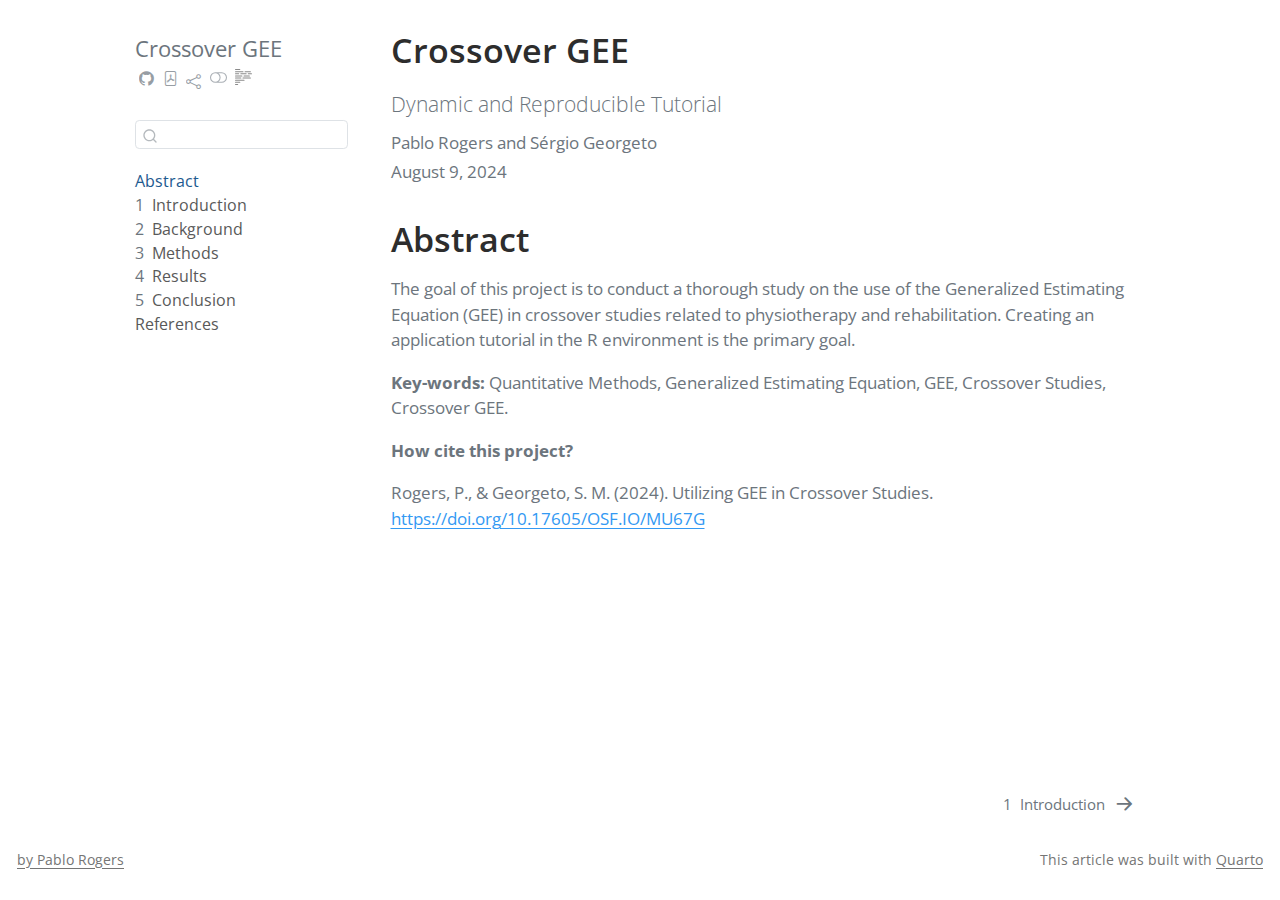
<file: docs/index.html>
<!DOCTYPE html>
<html xmlns="http://www.w3.org/1999/xhtml" lang="en" xml:lang="en"><head>

<meta charset="utf-8">
<meta name="generator" content="quarto-1.4.555">

<meta name="viewport" content="width=device-width, initial-scale=1.0, user-scalable=yes">

<meta name="author" content="Pablo Rogers and Sérgio Georgeto">
<meta name="dcterms.date" content="2024-08-09">

<title>Crossover GEE</title>
<style>
code{white-space: pre-wrap;}
span.smallcaps{font-variant: small-caps;}
div.columns{display: flex; gap: min(4vw, 1.5em);}
div.column{flex: auto; overflow-x: auto;}
div.hanging-indent{margin-left: 1.5em; text-indent: -1.5em;}
ul.task-list{list-style: none;}
ul.task-list li input[type="checkbox"] {
  width: 0.8em;
  margin: 0 0.8em 0.2em -1em; /* quarto-specific, see https://github.com/quarto-dev/quarto-cli/issues/4556 */ 
  vertical-align: middle;
}
</style>


<script src="site_libs/quarto-nav/quarto-nav.js"></script>
<script src="site_libs/quarto-nav/headroom.min.js"></script>
<script src="site_libs/clipboard/clipboard.min.js"></script>
<script src="site_libs/quarto-search/autocomplete.umd.js"></script>
<script src="site_libs/quarto-search/fuse.min.js"></script>
<script src="site_libs/quarto-search/quarto-search.js"></script>
<meta name="quarto:offset" content="./">
<link href="./01-intro.html" rel="next">
<script src="site_libs/quarto-html/quarto.js"></script>
<script src="site_libs/quarto-html/popper.min.js"></script>
<script src="site_libs/quarto-html/tippy.umd.min.js"></script>
<script src="site_libs/quarto-html/anchor.min.js"></script>
<link href="site_libs/quarto-html/tippy.css" rel="stylesheet">
<link href="site_libs/quarto-html/quarto-syntax-highlighting.css" rel="stylesheet" class="quarto-color-scheme" id="quarto-text-highlighting-styles">
<link href="site_libs/quarto-html/quarto-syntax-highlighting-dark.css" rel="prefetch" class="quarto-color-scheme quarto-color-alternate" id="quarto-text-highlighting-styles">
<script src="site_libs/bootstrap/bootstrap.min.js"></script>
<link href="site_libs/bootstrap/bootstrap-icons.css" rel="stylesheet">
<link href="site_libs/bootstrap/bootstrap.min.css" rel="stylesheet" class="quarto-color-scheme" id="quarto-bootstrap" data-mode="light">
<link href="site_libs/bootstrap/bootstrap-dark.min.css" rel="prefetch" class="quarto-color-scheme quarto-color-alternate" id="quarto-bootstrap" data-mode="dark">
<script id="quarto-search-options" type="application/json">{
  "location": "sidebar",
  "copy-button": false,
  "collapse-after": 3,
  "panel-placement": "start",
  "type": "textbox",
  "limit": 50,
  "keyboard-shortcut": [
    "f",
    "/",
    "s"
  ],
  "show-item-context": false,
  "language": {
    "search-no-results-text": "No results",
    "search-matching-documents-text": "matching documents",
    "search-copy-link-title": "Copy link to search",
    "search-hide-matches-text": "Hide additional matches",
    "search-more-match-text": "more match in this document",
    "search-more-matches-text": "more matches in this document",
    "search-clear-button-title": "Clear",
    "search-text-placeholder": "",
    "search-detached-cancel-button-title": "Cancel",
    "search-submit-button-title": "Submit",
    "search-label": "Search"
  }
}</script>


<meta property="og:title" content="Crossover GEE">
<meta property="og:description" content="Dynamic and Reproducible Tutorial">
<meta property="og:site_name" content="Crossover GEE">
</head>

<body class="nav-sidebar floating fullcontent">

<div id="quarto-search-results"></div>
  <header id="quarto-header" class="headroom fixed-top">
  <nav class="quarto-secondary-nav">
    <div class="container-fluid d-flex">
      <button type="button" class="quarto-btn-toggle btn" data-bs-toggle="collapse" data-bs-target=".quarto-sidebar-collapse-item" aria-controls="quarto-sidebar" aria-expanded="false" aria-label="Toggle sidebar navigation" onclick="if (window.quartoToggleHeadroom) { window.quartoToggleHeadroom(); }">
        <i class="bi bi-layout-text-sidebar-reverse"></i>
      </button>
        <nav class="quarto-page-breadcrumbs" aria-label="breadcrumb"><ol class="breadcrumb"><li class="breadcrumb-item"><a href="./index.html">Abstract</a></li></ol></nav>
        <a class="flex-grow-1" role="button" data-bs-toggle="collapse" data-bs-target=".quarto-sidebar-collapse-item" aria-controls="quarto-sidebar" aria-expanded="false" aria-label="Toggle sidebar navigation" onclick="if (window.quartoToggleHeadroom) { window.quartoToggleHeadroom(); }">      
        </a>
      <button type="button" class="btn quarto-search-button" aria-label="" onclick="window.quartoOpenSearch();">
        <i class="bi bi-search"></i>
      </button>
    </div>
  </nav>
</header>
<!-- content -->
<div id="quarto-content" class="quarto-container page-columns page-rows-contents page-layout-article">
<!-- sidebar -->
  <nav id="quarto-sidebar" class="sidebar collapse collapse-horizontal quarto-sidebar-collapse-item sidebar-navigation floating overflow-auto">
    <div class="pt-lg-2 mt-2 text-left sidebar-header">
    <div class="sidebar-title mb-0 py-0">
      <a href="./">Crossover GEE</a> 
        <div class="sidebar-tools-main tools-wide">
    <a href="https://github.com/phdpablo/gee-tutorial" title="Source Code" class="quarto-navigation-tool px-1" aria-label="Source Code"><i class="bi bi-github"></i></a>
    <a href="./Crossover-GEE.pdf" title="Download PDF" class="quarto-navigation-tool px-1" aria-label="Download PDF"><i class="bi bi-file-pdf"></i></a>
    <div class="dropdown">
      <a href="" title="Share" id="quarto-navigation-tool-dropdown-0" class="quarto-navigation-tool dropdown-toggle px-1" data-bs-toggle="dropdown" aria-expanded="false" aria-label="Share"><i class="bi bi-share"></i></a>
      <ul class="dropdown-menu" aria-labelledby="quarto-navigation-tool-dropdown-0">
          <li>
            <a class="dropdown-item sidebar-tools-main-item" href="https://twitter.com/intent/tweet?url=|url|">
              <i class="bi bi-bi-twitter pe-1"></i>
            Twitter
            </a>
          </li>
          <li>
            <a class="dropdown-item sidebar-tools-main-item" href="https://www.facebook.com/sharer/sharer.php?u=|url|">
              <i class="bi bi-bi-facebook pe-1"></i>
            Facebook
            </a>
          </li>
          <li>
            <a class="dropdown-item sidebar-tools-main-item" href="https://www.linkedin.com/sharing/share-offsite/?url=|url|">
              <i class="bi bi-bi-linkedin pe-1"></i>
            LinkedIn
            </a>
          </li>
      </ul>
    </div>
  <a href="" class="quarto-color-scheme-toggle quarto-navigation-tool  px-1" onclick="window.quartoToggleColorScheme(); return false;" title="Toggle dark mode"><i class="bi"></i></a>
  <a href="" class="quarto-reader-toggle quarto-navigation-tool px-1" onclick="window.quartoToggleReader(); return false;" title="Toggle reader mode">
  <div class="quarto-reader-toggle-btn">
  <i class="bi"></i>
  </div>
</a>
</div>
    </div>
      </div>
        <div class="mt-2 flex-shrink-0 align-items-center">
        <div class="sidebar-search">
        <div id="quarto-search" class="" title="Search"></div>
        </div>
        </div>
    <div class="sidebar-menu-container"> 
    <ul class="list-unstyled mt-1">
        <li class="sidebar-item">
  <div class="sidebar-item-container"> 
  <a href="./index.html" class="sidebar-item-text sidebar-link active">
 <span class="menu-text">Abstract</span></a>
  </div>
</li>
        <li class="sidebar-item">
  <div class="sidebar-item-container"> 
  <a href="./01-intro.html" class="sidebar-item-text sidebar-link">
 <span class="menu-text"><span class="chapter-number">1</span>&nbsp; <span class="chapter-title">Introduction</span></span></a>
  </div>
</li>
        <li class="sidebar-item">
  <div class="sidebar-item-container"> 
  <a href="./02-background.html" class="sidebar-item-text sidebar-link">
 <span class="menu-text"><span class="chapter-number">2</span>&nbsp; <span class="chapter-title">Background</span></span></a>
  </div>
</li>
        <li class="sidebar-item">
  <div class="sidebar-item-container"> 
  <a href="./03-methods.html" class="sidebar-item-text sidebar-link">
 <span class="menu-text"><span class="chapter-number">3</span>&nbsp; <span class="chapter-title">Methods</span></span></a>
  </div>
</li>
        <li class="sidebar-item">
  <div class="sidebar-item-container"> 
  <a href="./04-results.html" class="sidebar-item-text sidebar-link">
 <span class="menu-text"><span class="chapter-number">4</span>&nbsp; <span class="chapter-title">Results</span></span></a>
  </div>
</li>
        <li class="sidebar-item">
  <div class="sidebar-item-container"> 
  <a href="./05-conclusion.html" class="sidebar-item-text sidebar-link">
 <span class="menu-text"><span class="chapter-number">5</span>&nbsp; <span class="chapter-title">Conclusion</span></span></a>
  </div>
</li>
        <li class="sidebar-item">
  <div class="sidebar-item-container"> 
  <a href="./references.html" class="sidebar-item-text sidebar-link">
 <span class="menu-text">References</span></a>
  </div>
</li>
    </ul>
    </div>
</nav>
<div id="quarto-sidebar-glass" class="quarto-sidebar-collapse-item" data-bs-toggle="collapse" data-bs-target=".quarto-sidebar-collapse-item"></div>
<!-- margin-sidebar -->
    
<!-- main -->
<main class="content" id="quarto-document-content">

<header id="title-block-header">
<h1 class="title display-7">Crossover GEE</h1>
<p class="subtitle lead">Dynamic and Reproducible Tutorial</p>
<p class="author">Pablo Rogers and Sérgio Georgeto</p>

<p class="date">August 9, 2024</p>
</header>


<section id="abstract" class="level1 unnumbered unlisted">
<h1 class="unnumbered unlisted">Abstract</h1>
<p>The goal of this project is to conduct a thorough study on the use of the Generalized Estimating Equation (GEE) in crossover studies related to physiotherapy and rehabilitation. Creating an application tutorial in the R environment is the primary goal.</p>
<p><strong>Key-words:</strong> Quantitative Methods, Generalized Estimating Equation, GEE, Crossover Studies, Crossover GEE.</p>
<p><strong>How cite this project?</strong></p>
<p>Rogers, P., &amp; Georgeto, S. M. (2024). Utilizing GEE in Crossover Studies. <a href="https://doi.org/10.17605/OSF.IO/MU67G" class="uri">https://doi.org/10.17605/OSF.IO/MU67G</a></p>


</section>

</main> <!-- /main -->
<script id="quarto-html-after-body" type="application/javascript">
window.document.addEventListener("DOMContentLoaded", function (event) {
  const toggleBodyColorMode = (bsSheetEl) => {
    const mode = bsSheetEl.getAttribute("data-mode");
    const bodyEl = window.document.querySelector("body");
    if (mode === "dark") {
      bodyEl.classList.add("quarto-dark");
      bodyEl.classList.remove("quarto-light");
    } else {
      bodyEl.classList.add("quarto-light");
      bodyEl.classList.remove("quarto-dark");
    }
  }
  const toggleBodyColorPrimary = () => {
    const bsSheetEl = window.document.querySelector("link#quarto-bootstrap");
    if (bsSheetEl) {
      toggleBodyColorMode(bsSheetEl);
    }
  }
  toggleBodyColorPrimary();  
  const disableStylesheet = (stylesheets) => {
    for (let i=0; i < stylesheets.length; i++) {
      const stylesheet = stylesheets[i];
      stylesheet.rel = 'prefetch';
    }
  }
  const enableStylesheet = (stylesheets) => {
    for (let i=0; i < stylesheets.length; i++) {
      const stylesheet = stylesheets[i];
      stylesheet.rel = 'stylesheet';
    }
  }
  const manageTransitions = (selector, allowTransitions) => {
    const els = window.document.querySelectorAll(selector);
    for (let i=0; i < els.length; i++) {
      const el = els[i];
      if (allowTransitions) {
        el.classList.remove('notransition');
      } else {
        el.classList.add('notransition');
      }
    }
  }
  const toggleGiscusIfUsed = (isAlternate, darkModeDefault) => {
    const baseTheme = document.querySelector('#giscus-base-theme')?.value ?? 'light';
    const alternateTheme = document.querySelector('#giscus-alt-theme')?.value ?? 'dark';
    let newTheme = '';
    if(darkModeDefault) {
      newTheme = isAlternate ? baseTheme : alternateTheme;
    } else {
      newTheme = isAlternate ? alternateTheme : baseTheme;
    }
    const changeGiscusTheme = () => {
      // From: https://github.com/giscus/giscus/issues/336
      const sendMessage = (message) => {
        const iframe = document.querySelector('iframe.giscus-frame');
        if (!iframe) return;
        iframe.contentWindow.postMessage({ giscus: message }, 'https://giscus.app');
      }
      sendMessage({
        setConfig: {
          theme: newTheme
        }
      });
    }
    const isGiscussLoaded = window.document.querySelector('iframe.giscus-frame') !== null;
    if (isGiscussLoaded) {
      changeGiscusTheme();
    }
  }
  const toggleColorMode = (alternate) => {
    // Switch the stylesheets
    const alternateStylesheets = window.document.querySelectorAll('link.quarto-color-scheme.quarto-color-alternate');
    manageTransitions('#quarto-margin-sidebar .nav-link', false);
    if (alternate) {
      enableStylesheet(alternateStylesheets);
      for (const sheetNode of alternateStylesheets) {
        if (sheetNode.id === "quarto-bootstrap") {
          toggleBodyColorMode(sheetNode);
        }
      }
    } else {
      disableStylesheet(alternateStylesheets);
      toggleBodyColorPrimary();
    }
    manageTransitions('#quarto-margin-sidebar .nav-link', true);
    // Switch the toggles
    const toggles = window.document.querySelectorAll('.quarto-color-scheme-toggle');
    for (let i=0; i < toggles.length; i++) {
      const toggle = toggles[i];
      if (toggle) {
        if (alternate) {
          toggle.classList.add("alternate");     
        } else {
          toggle.classList.remove("alternate");
        }
      }
    }
    // Hack to workaround the fact that safari doesn't
    // properly recolor the scrollbar when toggling (#1455)
    if (navigator.userAgent.indexOf('Safari') > 0 && navigator.userAgent.indexOf('Chrome') == -1) {
      manageTransitions("body", false);
      window.scrollTo(0, 1);
      setTimeout(() => {
        window.scrollTo(0, 0);
        manageTransitions("body", true);
      }, 40);  
    }
  }
  const isFileUrl = () => { 
    return window.location.protocol === 'file:';
  }
  const hasAlternateSentinel = () => {  
    let styleSentinel = getColorSchemeSentinel();
    if (styleSentinel !== null) {
      return styleSentinel === "alternate";
    } else {
      return false;
    }
  }
  const setStyleSentinel = (alternate) => {
    const value = alternate ? "alternate" : "default";
    if (!isFileUrl()) {
      window.localStorage.setItem("quarto-color-scheme", value);
    } else {
      localAlternateSentinel = value;
    }
  }
  const getColorSchemeSentinel = () => {
    if (!isFileUrl()) {
      const storageValue = window.localStorage.getItem("quarto-color-scheme");
      return storageValue != null ? storageValue : localAlternateSentinel;
    } else {
      return localAlternateSentinel;
    }
  }
  const darkModeDefault = false;
  let localAlternateSentinel = darkModeDefault ? 'alternate' : 'default';
  // Dark / light mode switch
  window.quartoToggleColorScheme = () => {
    // Read the current dark / light value 
    let toAlternate = !hasAlternateSentinel();
    toggleColorMode(toAlternate);
    setStyleSentinel(toAlternate);
    toggleGiscusIfUsed(toAlternate, darkModeDefault);
  };
  // Ensure there is a toggle, if there isn't float one in the top right
  if (window.document.querySelector('.quarto-color-scheme-toggle') === null) {
    const a = window.document.createElement('a');
    a.classList.add('top-right');
    a.classList.add('quarto-color-scheme-toggle');
    a.href = "";
    a.onclick = function() { try { window.quartoToggleColorScheme(); } catch {} return false; };
    const i = window.document.createElement("i");
    i.classList.add('bi');
    a.appendChild(i);
    window.document.body.appendChild(a);
  }
  // Switch to dark mode if need be
  if (hasAlternateSentinel()) {
    toggleColorMode(true);
  } else {
    toggleColorMode(false);
  }
  const icon = "";
  const anchorJS = new window.AnchorJS();
  anchorJS.options = {
    placement: 'right',
    icon: icon
  };
  anchorJS.add('.anchored');
  const isCodeAnnotation = (el) => {
    for (const clz of el.classList) {
      if (clz.startsWith('code-annotation-')) {                     
        return true;
      }
    }
    return false;
  }
  const clipboard = new window.ClipboardJS('.code-copy-button', {
    text: function(trigger) {
      const codeEl = trigger.previousElementSibling.cloneNode(true);
      for (const childEl of codeEl.children) {
        if (isCodeAnnotation(childEl)) {
          childEl.remove();
        }
      }
      return codeEl.innerText;
    }
  });
  clipboard.on('success', function(e) {
    // button target
    const button = e.trigger;
    // don't keep focus
    button.blur();
    // flash "checked"
    button.classList.add('code-copy-button-checked');
    var currentTitle = button.getAttribute("title");
    button.setAttribute("title", "Copied!");
    let tooltip;
    if (window.bootstrap) {
      button.setAttribute("data-bs-toggle", "tooltip");
      button.setAttribute("data-bs-placement", "left");
      button.setAttribute("data-bs-title", "Copied!");
      tooltip = new bootstrap.Tooltip(button, 
        { trigger: "manual", 
          customClass: "code-copy-button-tooltip",
          offset: [0, -8]});
      tooltip.show();    
    }
    setTimeout(function() {
      if (tooltip) {
        tooltip.hide();
        button.removeAttribute("data-bs-title");
        button.removeAttribute("data-bs-toggle");
        button.removeAttribute("data-bs-placement");
      }
      button.setAttribute("title", currentTitle);
      button.classList.remove('code-copy-button-checked');
    }, 1000);
    // clear code selection
    e.clearSelection();
  });
    var localhostRegex = new RegExp(/^(?:http|https):\/\/localhost\:?[0-9]*\//);
    var mailtoRegex = new RegExp(/^mailto:/);
      var filterRegex = new RegExp("https:\/\/phdpablo\.github\.io\/gee-tutorial\/");
    var isInternal = (href) => {
        return filterRegex.test(href) || localhostRegex.test(href) || mailtoRegex.test(href);
    }
    // Inspect non-navigation links and adorn them if external
 	var links = window.document.querySelectorAll('a[href]:not(.nav-link):not(.navbar-brand):not(.toc-action):not(.sidebar-link):not(.sidebar-item-toggle):not(.pagination-link):not(.no-external):not([aria-hidden]):not(.dropdown-item):not(.quarto-navigation-tool)');
    for (var i=0; i<links.length; i++) {
      const link = links[i];
      if (!isInternal(link.href)) {
        // undo the damage that might have been done by quarto-nav.js in the case of
        // links that we want to consider external
        if (link.dataset.originalHref !== undefined) {
          link.href = link.dataset.originalHref;
        }
          // target, if specified
          link.setAttribute("target", "_blank");
          if (link.getAttribute("rel") === null) {
            link.setAttribute("rel", "noopener");
          }
      }
    }
  function tippyHover(el, contentFn, onTriggerFn, onUntriggerFn) {
    const config = {
      allowHTML: true,
      maxWidth: 500,
      delay: 100,
      arrow: false,
      appendTo: function(el) {
          return el.parentElement;
      },
      interactive: true,
      interactiveBorder: 10,
      theme: 'quarto',
      placement: 'bottom-start',
    };
    if (contentFn) {
      config.content = contentFn;
    }
    if (onTriggerFn) {
      config.onTrigger = onTriggerFn;
    }
    if (onUntriggerFn) {
      config.onUntrigger = onUntriggerFn;
    }
    window.tippy(el, config); 
  }
  const noterefs = window.document.querySelectorAll('a[role="doc-noteref"]');
  for (var i=0; i<noterefs.length; i++) {
    const ref = noterefs[i];
    tippyHover(ref, function() {
      // use id or data attribute instead here
      let href = ref.getAttribute('data-footnote-href') || ref.getAttribute('href');
      try { href = new URL(href).hash; } catch {}
      const id = href.replace(/^#\/?/, "");
      const note = window.document.getElementById(id);
      if (note) {
        return note.innerHTML;
      } else {
        return "";
      }
    });
  }
  const xrefs = window.document.querySelectorAll('a.quarto-xref');
  const processXRef = (id, note) => {
    // Strip column container classes
    const stripColumnClz = (el) => {
      el.classList.remove("page-full", "page-columns");
      if (el.children) {
        for (const child of el.children) {
          stripColumnClz(child);
        }
      }
    }
    stripColumnClz(note)
    if (id === null || id.startsWith('sec-')) {
      // Special case sections, only their first couple elements
      const container = document.createElement("div");
      if (note.children && note.children.length > 2) {
        container.appendChild(note.children[0].cloneNode(true));
        for (let i = 1; i < note.children.length; i++) {
          const child = note.children[i];
          if (child.tagName === "P" && child.innerText === "") {
            continue;
          } else {
            container.appendChild(child.cloneNode(true));
            break;
          }
        }
        if (window.Quarto?.typesetMath) {
          window.Quarto.typesetMath(container);
        }
        return container.innerHTML
      } else {
        if (window.Quarto?.typesetMath) {
          window.Quarto.typesetMath(note);
        }
        return note.innerHTML;
      }
    } else {
      // Remove any anchor links if they are present
      const anchorLink = note.querySelector('a.anchorjs-link');
      if (anchorLink) {
        anchorLink.remove();
      }
      if (window.Quarto?.typesetMath) {
        window.Quarto.typesetMath(note);
      }
      // TODO in 1.5, we should make sure this works without a callout special case
      if (note.classList.contains("callout")) {
        return note.outerHTML;
      } else {
        return note.innerHTML;
      }
    }
  }
  for (var i=0; i<xrefs.length; i++) {
    const xref = xrefs[i];
    tippyHover(xref, undefined, function(instance) {
      instance.disable();
      let url = xref.getAttribute('href');
      let hash = undefined; 
      if (url.startsWith('#')) {
        hash = url;
      } else {
        try { hash = new URL(url).hash; } catch {}
      }
      if (hash) {
        const id = hash.replace(/^#\/?/, "");
        const note = window.document.getElementById(id);
        if (note !== null) {
          try {
            const html = processXRef(id, note.cloneNode(true));
            instance.setContent(html);
          } finally {
            instance.enable();
            instance.show();
          }
        } else {
          // See if we can fetch this
          fetch(url.split('#')[0])
          .then(res => res.text())
          .then(html => {
            const parser = new DOMParser();
            const htmlDoc = parser.parseFromString(html, "text/html");
            const note = htmlDoc.getElementById(id);
            if (note !== null) {
              const html = processXRef(id, note);
              instance.setContent(html);
            } 
          }).finally(() => {
            instance.enable();
            instance.show();
          });
        }
      } else {
        // See if we can fetch a full url (with no hash to target)
        // This is a special case and we should probably do some content thinning / targeting
        fetch(url)
        .then(res => res.text())
        .then(html => {
          const parser = new DOMParser();
          const htmlDoc = parser.parseFromString(html, "text/html");
          const note = htmlDoc.querySelector('main.content');
          if (note !== null) {
            // This should only happen for chapter cross references
            // (since there is no id in the URL)
            // remove the first header
            if (note.children.length > 0 && note.children[0].tagName === "HEADER") {
              note.children[0].remove();
            }
            const html = processXRef(null, note);
            instance.setContent(html);
          } 
        }).finally(() => {
          instance.enable();
          instance.show();
        });
      }
    }, function(instance) {
    });
  }
      let selectedAnnoteEl;
      const selectorForAnnotation = ( cell, annotation) => {
        let cellAttr = 'data-code-cell="' + cell + '"';
        let lineAttr = 'data-code-annotation="' +  annotation + '"';
        const selector = 'span[' + cellAttr + '][' + lineAttr + ']';
        return selector;
      }
      const selectCodeLines = (annoteEl) => {
        const doc = window.document;
        const targetCell = annoteEl.getAttribute("data-target-cell");
        const targetAnnotation = annoteEl.getAttribute("data-target-annotation");
        const annoteSpan = window.document.querySelector(selectorForAnnotation(targetCell, targetAnnotation));
        const lines = annoteSpan.getAttribute("data-code-lines").split(",");
        const lineIds = lines.map((line) => {
          return targetCell + "-" + line;
        })
        let top = null;
        let height = null;
        let parent = null;
        if (lineIds.length > 0) {
            //compute the position of the single el (top and bottom and make a div)
            const el = window.document.getElementById(lineIds[0]);
            top = el.offsetTop;
            height = el.offsetHeight;
            parent = el.parentElement.parentElement;
          if (lineIds.length > 1) {
            const lastEl = window.document.getElementById(lineIds[lineIds.length - 1]);
            const bottom = lastEl.offsetTop + lastEl.offsetHeight;
            height = bottom - top;
          }
          if (top !== null && height !== null && parent !== null) {
            // cook up a div (if necessary) and position it 
            let div = window.document.getElementById("code-annotation-line-highlight");
            if (div === null) {
              div = window.document.createElement("div");
              div.setAttribute("id", "code-annotation-line-highlight");
              div.style.position = 'absolute';
              parent.appendChild(div);
            }
            div.style.top = top - 2 + "px";
            div.style.height = height + 4 + "px";
            div.style.left = 0;
            let gutterDiv = window.document.getElementById("code-annotation-line-highlight-gutter");
            if (gutterDiv === null) {
              gutterDiv = window.document.createElement("div");
              gutterDiv.setAttribute("id", "code-annotation-line-highlight-gutter");
              gutterDiv.style.position = 'absolute';
              const codeCell = window.document.getElementById(targetCell);
              const gutter = codeCell.querySelector('.code-annotation-gutter');
              gutter.appendChild(gutterDiv);
            }
            gutterDiv.style.top = top - 2 + "px";
            gutterDiv.style.height = height + 4 + "px";
          }
          selectedAnnoteEl = annoteEl;
        }
      };
      const unselectCodeLines = () => {
        const elementsIds = ["code-annotation-line-highlight", "code-annotation-line-highlight-gutter"];
        elementsIds.forEach((elId) => {
          const div = window.document.getElementById(elId);
          if (div) {
            div.remove();
          }
        });
        selectedAnnoteEl = undefined;
      };
        // Handle positioning of the toggle
    window.addEventListener(
      "resize",
      throttle(() => {
        elRect = undefined;
        if (selectedAnnoteEl) {
          selectCodeLines(selectedAnnoteEl);
        }
      }, 10)
    );
    function throttle(fn, ms) {
    let throttle = false;
    let timer;
      return (...args) => {
        if(!throttle) { // first call gets through
            fn.apply(this, args);
            throttle = true;
        } else { // all the others get throttled
            if(timer) clearTimeout(timer); // cancel #2
            timer = setTimeout(() => {
              fn.apply(this, args);
              timer = throttle = false;
            }, ms);
        }
      };
    }
      // Attach click handler to the DT
      const annoteDls = window.document.querySelectorAll('dt[data-target-cell]');
      for (const annoteDlNode of annoteDls) {
        annoteDlNode.addEventListener('click', (event) => {
          const clickedEl = event.target;
          if (clickedEl !== selectedAnnoteEl) {
            unselectCodeLines();
            const activeEl = window.document.querySelector('dt[data-target-cell].code-annotation-active');
            if (activeEl) {
              activeEl.classList.remove('code-annotation-active');
            }
            selectCodeLines(clickedEl);
            clickedEl.classList.add('code-annotation-active');
          } else {
            // Unselect the line
            unselectCodeLines();
            clickedEl.classList.remove('code-annotation-active');
          }
        });
      }
  const findCites = (el) => {
    const parentEl = el.parentElement;
    if (parentEl) {
      const cites = parentEl.dataset.cites;
      if (cites) {
        return {
          el,
          cites: cites.split(' ')
        };
      } else {
        return findCites(el.parentElement)
      }
    } else {
      return undefined;
    }
  };
  var bibliorefs = window.document.querySelectorAll('a[role="doc-biblioref"]');
  for (var i=0; i<bibliorefs.length; i++) {
    const ref = bibliorefs[i];
    const citeInfo = findCites(ref);
    if (citeInfo) {
      tippyHover(citeInfo.el, function() {
        var popup = window.document.createElement('div');
        citeInfo.cites.forEach(function(cite) {
          var citeDiv = window.document.createElement('div');
          citeDiv.classList.add('hanging-indent');
          citeDiv.classList.add('csl-entry');
          var biblioDiv = window.document.getElementById('ref-' + cite);
          if (biblioDiv) {
            citeDiv.innerHTML = biblioDiv.innerHTML;
          }
          popup.appendChild(citeDiv);
        });
        return popup.innerHTML;
      });
    }
  }
});
</script>
<nav class="page-navigation">
  <div class="nav-page nav-page-previous">
  </div>
  <div class="nav-page nav-page-next">
      <a href="./01-intro.html" class="pagination-link" aria-label="Introduction">
        <span class="nav-page-text"><span class="chapter-number">1</span>&nbsp; <span class="chapter-title">Introduction</span></span> <i class="bi bi-arrow-right-short"></i>
      </a>
  </div>
</nav>
</div> <!-- /content -->
<footer class="footer">
  <div class="nav-footer">
    <div class="nav-footer-left">
<p><a href="https://www.phdpablo.com">by Pablo Rogers</a></p>
</div>   
    <div class="nav-footer-center">
      &nbsp;
    </div>
    <div class="nav-footer-right">
<p>This article was built with <a href="https://quarto.org/">Quarto</a></p>
</div>
  </div>
</footer>




</body></html>
</file>
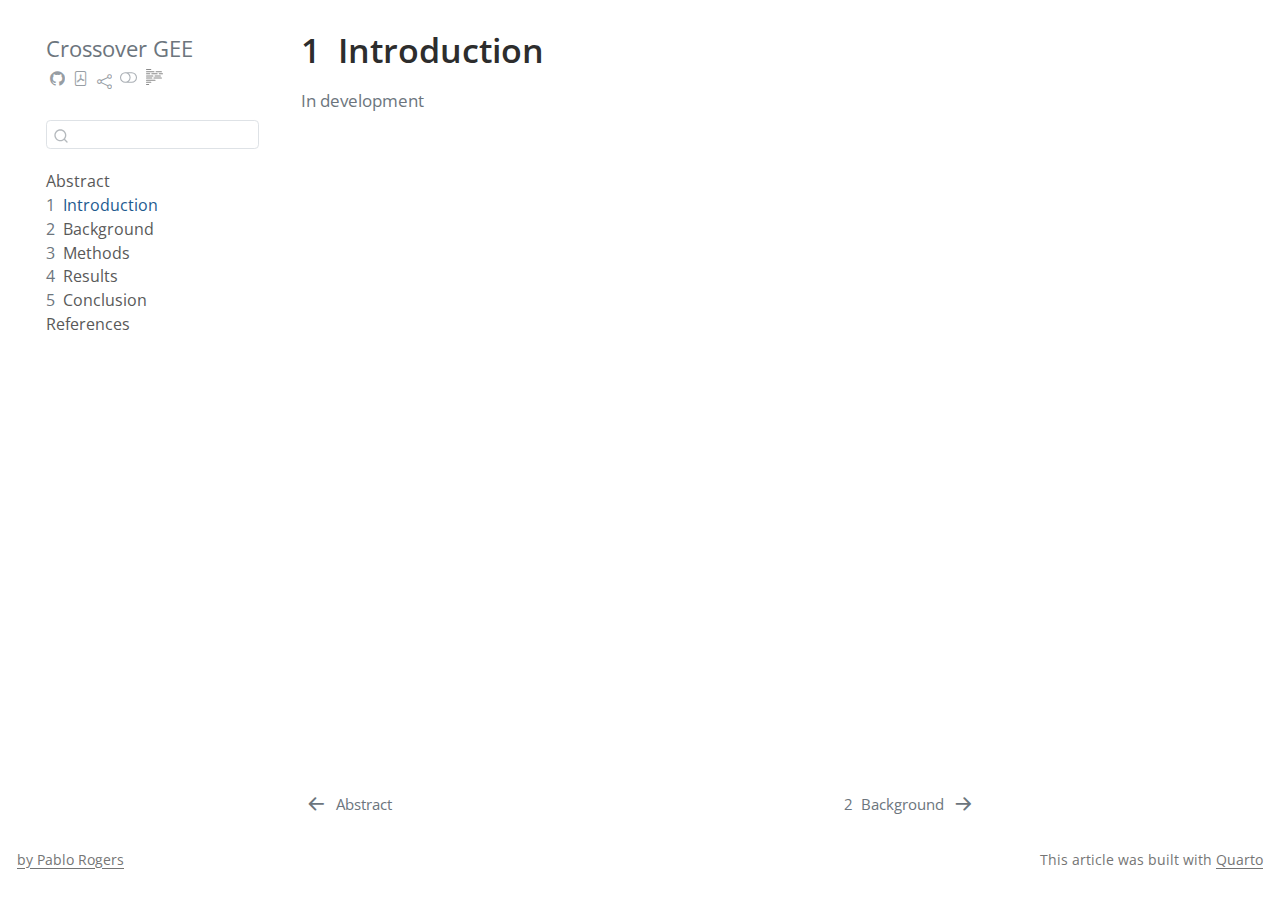
<file: docs/01-intro.html>
<!DOCTYPE html>
<html xmlns="http://www.w3.org/1999/xhtml" lang="en" xml:lang="en"><head>

<meta charset="utf-8">
<meta name="generator" content="quarto-1.4.555">

<meta name="viewport" content="width=device-width, initial-scale=1.0, user-scalable=yes">


<title>Crossover GEE - 1&nbsp; Introduction</title>
<style>
code{white-space: pre-wrap;}
span.smallcaps{font-variant: small-caps;}
div.columns{display: flex; gap: min(4vw, 1.5em);}
div.column{flex: auto; overflow-x: auto;}
div.hanging-indent{margin-left: 1.5em; text-indent: -1.5em;}
ul.task-list{list-style: none;}
ul.task-list li input[type="checkbox"] {
  width: 0.8em;
  margin: 0 0.8em 0.2em -1em; /* quarto-specific, see https://github.com/quarto-dev/quarto-cli/issues/4556 */ 
  vertical-align: middle;
}
</style>


<script src="site_libs/quarto-nav/quarto-nav.js"></script>
<script src="site_libs/quarto-nav/headroom.min.js"></script>
<script src="site_libs/clipboard/clipboard.min.js"></script>
<script src="site_libs/quarto-search/autocomplete.umd.js"></script>
<script src="site_libs/quarto-search/fuse.min.js"></script>
<script src="site_libs/quarto-search/quarto-search.js"></script>
<meta name="quarto:offset" content="./">
<link href="./02-background.html" rel="next">
<link href="./index.html" rel="prev">
<script src="site_libs/quarto-html/quarto.js"></script>
<script src="site_libs/quarto-html/popper.min.js"></script>
<script src="site_libs/quarto-html/tippy.umd.min.js"></script>
<script src="site_libs/quarto-html/anchor.min.js"></script>
<link href="site_libs/quarto-html/tippy.css" rel="stylesheet">
<link href="site_libs/quarto-html/quarto-syntax-highlighting.css" rel="stylesheet" class="quarto-color-scheme" id="quarto-text-highlighting-styles">
<link href="site_libs/quarto-html/quarto-syntax-highlighting-dark.css" rel="prefetch" class="quarto-color-scheme quarto-color-alternate" id="quarto-text-highlighting-styles">
<script src="site_libs/bootstrap/bootstrap.min.js"></script>
<link href="site_libs/bootstrap/bootstrap-icons.css" rel="stylesheet">
<link href="site_libs/bootstrap/bootstrap.min.css" rel="stylesheet" class="quarto-color-scheme" id="quarto-bootstrap" data-mode="light">
<link href="site_libs/bootstrap/bootstrap-dark.min.css" rel="prefetch" class="quarto-color-scheme quarto-color-alternate" id="quarto-bootstrap" data-mode="dark">
<script id="quarto-search-options" type="application/json">{
  "location": "sidebar",
  "copy-button": false,
  "collapse-after": 3,
  "panel-placement": "start",
  "type": "textbox",
  "limit": 50,
  "keyboard-shortcut": [
    "f",
    "/",
    "s"
  ],
  "show-item-context": false,
  "language": {
    "search-no-results-text": "No results",
    "search-matching-documents-text": "matching documents",
    "search-copy-link-title": "Copy link to search",
    "search-hide-matches-text": "Hide additional matches",
    "search-more-match-text": "more match in this document",
    "search-more-matches-text": "more matches in this document",
    "search-clear-button-title": "Clear",
    "search-text-placeholder": "",
    "search-detached-cancel-button-title": "Cancel",
    "search-submit-button-title": "Submit",
    "search-label": "Search"
  }
}</script>


<meta property="og:title" content="Crossover GEE - 1&nbsp; Introduction">
<meta property="og:description" content="">
<meta property="og:site_name" content="Crossover GEE">
</head>

<body class="nav-sidebar floating">

<div id="quarto-search-results"></div>
  <header id="quarto-header" class="headroom fixed-top">
  <nav class="quarto-secondary-nav">
    <div class="container-fluid d-flex">
      <button type="button" class="quarto-btn-toggle btn" data-bs-toggle="collapse" data-bs-target=".quarto-sidebar-collapse-item" aria-controls="quarto-sidebar" aria-expanded="false" aria-label="Toggle sidebar navigation" onclick="if (window.quartoToggleHeadroom) { window.quartoToggleHeadroom(); }">
        <i class="bi bi-layout-text-sidebar-reverse"></i>
      </button>
        <nav class="quarto-page-breadcrumbs" aria-label="breadcrumb"><ol class="breadcrumb"><li class="breadcrumb-item"><a href="./01-intro.html"><span class="chapter-number">1</span>&nbsp; <span class="chapter-title">Introduction</span></a></li></ol></nav>
        <a class="flex-grow-1" role="button" data-bs-toggle="collapse" data-bs-target=".quarto-sidebar-collapse-item" aria-controls="quarto-sidebar" aria-expanded="false" aria-label="Toggle sidebar navigation" onclick="if (window.quartoToggleHeadroom) { window.quartoToggleHeadroom(); }">      
        </a>
      <button type="button" class="btn quarto-search-button" aria-label="" onclick="window.quartoOpenSearch();">
        <i class="bi bi-search"></i>
      </button>
    </div>
  </nav>
</header>
<!-- content -->
<div id="quarto-content" class="quarto-container page-columns page-rows-contents page-layout-article">
<!-- sidebar -->
  <nav id="quarto-sidebar" class="sidebar collapse collapse-horizontal quarto-sidebar-collapse-item sidebar-navigation floating overflow-auto">
    <div class="pt-lg-2 mt-2 text-left sidebar-header">
    <div class="sidebar-title mb-0 py-0">
      <a href="./">Crossover GEE</a> 
        <div class="sidebar-tools-main tools-wide">
    <a href="https://github.com/phdpablo/gee-tutorial" title="Source Code" class="quarto-navigation-tool px-1" aria-label="Source Code"><i class="bi bi-github"></i></a>
    <a href="./Crossover-GEE.pdf" title="Download PDF" class="quarto-navigation-tool px-1" aria-label="Download PDF"><i class="bi bi-file-pdf"></i></a>
    <div class="dropdown">
      <a href="" title="Share" id="quarto-navigation-tool-dropdown-0" class="quarto-navigation-tool dropdown-toggle px-1" data-bs-toggle="dropdown" aria-expanded="false" aria-label="Share"><i class="bi bi-share"></i></a>
      <ul class="dropdown-menu" aria-labelledby="quarto-navigation-tool-dropdown-0">
          <li>
            <a class="dropdown-item sidebar-tools-main-item" href="https://twitter.com/intent/tweet?url=|url|">
              <i class="bi bi-bi-twitter pe-1"></i>
            Twitter
            </a>
          </li>
          <li>
            <a class="dropdown-item sidebar-tools-main-item" href="https://www.facebook.com/sharer/sharer.php?u=|url|">
              <i class="bi bi-bi-facebook pe-1"></i>
            Facebook
            </a>
          </li>
          <li>
            <a class="dropdown-item sidebar-tools-main-item" href="https://www.linkedin.com/sharing/share-offsite/?url=|url|">
              <i class="bi bi-bi-linkedin pe-1"></i>
            LinkedIn
            </a>
          </li>
      </ul>
    </div>
  <a href="" class="quarto-color-scheme-toggle quarto-navigation-tool  px-1" onclick="window.quartoToggleColorScheme(); return false;" title="Toggle dark mode"><i class="bi"></i></a>
  <a href="" class="quarto-reader-toggle quarto-navigation-tool px-1" onclick="window.quartoToggleReader(); return false;" title="Toggle reader mode">
  <div class="quarto-reader-toggle-btn">
  <i class="bi"></i>
  </div>
</a>
</div>
    </div>
      </div>
        <div class="mt-2 flex-shrink-0 align-items-center">
        <div class="sidebar-search">
        <div id="quarto-search" class="" title="Search"></div>
        </div>
        </div>
    <div class="sidebar-menu-container"> 
    <ul class="list-unstyled mt-1">
        <li class="sidebar-item">
  <div class="sidebar-item-container"> 
  <a href="./index.html" class="sidebar-item-text sidebar-link">
 <span class="menu-text">Abstract</span></a>
  </div>
</li>
        <li class="sidebar-item">
  <div class="sidebar-item-container"> 
  <a href="./01-intro.html" class="sidebar-item-text sidebar-link active">
 <span class="menu-text"><span class="chapter-number">1</span>&nbsp; <span class="chapter-title">Introduction</span></span></a>
  </div>
</li>
        <li class="sidebar-item">
  <div class="sidebar-item-container"> 
  <a href="./02-background.html" class="sidebar-item-text sidebar-link">
 <span class="menu-text"><span class="chapter-number">2</span>&nbsp; <span class="chapter-title">Background</span></span></a>
  </div>
</li>
        <li class="sidebar-item">
  <div class="sidebar-item-container"> 
  <a href="./03-methods.html" class="sidebar-item-text sidebar-link">
 <span class="menu-text"><span class="chapter-number">3</span>&nbsp; <span class="chapter-title">Methods</span></span></a>
  </div>
</li>
        <li class="sidebar-item">
  <div class="sidebar-item-container"> 
  <a href="./04-results.html" class="sidebar-item-text sidebar-link">
 <span class="menu-text"><span class="chapter-number">4</span>&nbsp; <span class="chapter-title">Results</span></span></a>
  </div>
</li>
        <li class="sidebar-item">
  <div class="sidebar-item-container"> 
  <a href="./05-conclusion.html" class="sidebar-item-text sidebar-link">
 <span class="menu-text"><span class="chapter-number">5</span>&nbsp; <span class="chapter-title">Conclusion</span></span></a>
  </div>
</li>
        <li class="sidebar-item">
  <div class="sidebar-item-container"> 
  <a href="./references.html" class="sidebar-item-text sidebar-link">
 <span class="menu-text">References</span></a>
  </div>
</li>
    </ul>
    </div>
</nav>
<div id="quarto-sidebar-glass" class="quarto-sidebar-collapse-item" data-bs-toggle="collapse" data-bs-target=".quarto-sidebar-collapse-item"></div>
<!-- margin-sidebar -->
    <div id="quarto-margin-sidebar" class="sidebar margin-sidebar">
        
    </div>
<!-- main -->
<main class="content" id="quarto-document-content">

<header id="title-block-header">
<h1 class="title display-7"><span class="chapter-number">1</span>&nbsp; <span class="chapter-title">Introduction</span></h1>

</header>


<p>In development</p>



</main> <!-- /main -->
<script id="quarto-html-after-body" type="application/javascript">
window.document.addEventListener("DOMContentLoaded", function (event) {
  const toggleBodyColorMode = (bsSheetEl) => {
    const mode = bsSheetEl.getAttribute("data-mode");
    const bodyEl = window.document.querySelector("body");
    if (mode === "dark") {
      bodyEl.classList.add("quarto-dark");
      bodyEl.classList.remove("quarto-light");
    } else {
      bodyEl.classList.add("quarto-light");
      bodyEl.classList.remove("quarto-dark");
    }
  }
  const toggleBodyColorPrimary = () => {
    const bsSheetEl = window.document.querySelector("link#quarto-bootstrap");
    if (bsSheetEl) {
      toggleBodyColorMode(bsSheetEl);
    }
  }
  toggleBodyColorPrimary();  
  const disableStylesheet = (stylesheets) => {
    for (let i=0; i < stylesheets.length; i++) {
      const stylesheet = stylesheets[i];
      stylesheet.rel = 'prefetch';
    }
  }
  const enableStylesheet = (stylesheets) => {
    for (let i=0; i < stylesheets.length; i++) {
      const stylesheet = stylesheets[i];
      stylesheet.rel = 'stylesheet';
    }
  }
  const manageTransitions = (selector, allowTransitions) => {
    const els = window.document.querySelectorAll(selector);
    for (let i=0; i < els.length; i++) {
      const el = els[i];
      if (allowTransitions) {
        el.classList.remove('notransition');
      } else {
        el.classList.add('notransition');
      }
    }
  }
  const toggleGiscusIfUsed = (isAlternate, darkModeDefault) => {
    const baseTheme = document.querySelector('#giscus-base-theme')?.value ?? 'light';
    const alternateTheme = document.querySelector('#giscus-alt-theme')?.value ?? 'dark';
    let newTheme = '';
    if(darkModeDefault) {
      newTheme = isAlternate ? baseTheme : alternateTheme;
    } else {
      newTheme = isAlternate ? alternateTheme : baseTheme;
    }
    const changeGiscusTheme = () => {
      // From: https://github.com/giscus/giscus/issues/336
      const sendMessage = (message) => {
        const iframe = document.querySelector('iframe.giscus-frame');
        if (!iframe) return;
        iframe.contentWindow.postMessage({ giscus: message }, 'https://giscus.app');
      }
      sendMessage({
        setConfig: {
          theme: newTheme
        }
      });
    }
    const isGiscussLoaded = window.document.querySelector('iframe.giscus-frame') !== null;
    if (isGiscussLoaded) {
      changeGiscusTheme();
    }
  }
  const toggleColorMode = (alternate) => {
    // Switch the stylesheets
    const alternateStylesheets = window.document.querySelectorAll('link.quarto-color-scheme.quarto-color-alternate');
    manageTransitions('#quarto-margin-sidebar .nav-link', false);
    if (alternate) {
      enableStylesheet(alternateStylesheets);
      for (const sheetNode of alternateStylesheets) {
        if (sheetNode.id === "quarto-bootstrap") {
          toggleBodyColorMode(sheetNode);
        }
      }
    } else {
      disableStylesheet(alternateStylesheets);
      toggleBodyColorPrimary();
    }
    manageTransitions('#quarto-margin-sidebar .nav-link', true);
    // Switch the toggles
    const toggles = window.document.querySelectorAll('.quarto-color-scheme-toggle');
    for (let i=0; i < toggles.length; i++) {
      const toggle = toggles[i];
      if (toggle) {
        if (alternate) {
          toggle.classList.add("alternate");     
        } else {
          toggle.classList.remove("alternate");
        }
      }
    }
    // Hack to workaround the fact that safari doesn't
    // properly recolor the scrollbar when toggling (#1455)
    if (navigator.userAgent.indexOf('Safari') > 0 && navigator.userAgent.indexOf('Chrome') == -1) {
      manageTransitions("body", false);
      window.scrollTo(0, 1);
      setTimeout(() => {
        window.scrollTo(0, 0);
        manageTransitions("body", true);
      }, 40);  
    }
  }
  const isFileUrl = () => { 
    return window.location.protocol === 'file:';
  }
  const hasAlternateSentinel = () => {  
    let styleSentinel = getColorSchemeSentinel();
    if (styleSentinel !== null) {
      return styleSentinel === "alternate";
    } else {
      return false;
    }
  }
  const setStyleSentinel = (alternate) => {
    const value = alternate ? "alternate" : "default";
    if (!isFileUrl()) {
      window.localStorage.setItem("quarto-color-scheme", value);
    } else {
      localAlternateSentinel = value;
    }
  }
  const getColorSchemeSentinel = () => {
    if (!isFileUrl()) {
      const storageValue = window.localStorage.getItem("quarto-color-scheme");
      return storageValue != null ? storageValue : localAlternateSentinel;
    } else {
      return localAlternateSentinel;
    }
  }
  const darkModeDefault = false;
  let localAlternateSentinel = darkModeDefault ? 'alternate' : 'default';
  // Dark / light mode switch
  window.quartoToggleColorScheme = () => {
    // Read the current dark / light value 
    let toAlternate = !hasAlternateSentinel();
    toggleColorMode(toAlternate);
    setStyleSentinel(toAlternate);
    toggleGiscusIfUsed(toAlternate, darkModeDefault);
  };
  // Ensure there is a toggle, if there isn't float one in the top right
  if (window.document.querySelector('.quarto-color-scheme-toggle') === null) {
    const a = window.document.createElement('a');
    a.classList.add('top-right');
    a.classList.add('quarto-color-scheme-toggle');
    a.href = "";
    a.onclick = function() { try { window.quartoToggleColorScheme(); } catch {} return false; };
    const i = window.document.createElement("i");
    i.classList.add('bi');
    a.appendChild(i);
    window.document.body.appendChild(a);
  }
  // Switch to dark mode if need be
  if (hasAlternateSentinel()) {
    toggleColorMode(true);
  } else {
    toggleColorMode(false);
  }
  const icon = "";
  const anchorJS = new window.AnchorJS();
  anchorJS.options = {
    placement: 'right',
    icon: icon
  };
  anchorJS.add('.anchored');
  const isCodeAnnotation = (el) => {
    for (const clz of el.classList) {
      if (clz.startsWith('code-annotation-')) {                     
        return true;
      }
    }
    return false;
  }
  const clipboard = new window.ClipboardJS('.code-copy-button', {
    text: function(trigger) {
      const codeEl = trigger.previousElementSibling.cloneNode(true);
      for (const childEl of codeEl.children) {
        if (isCodeAnnotation(childEl)) {
          childEl.remove();
        }
      }
      return codeEl.innerText;
    }
  });
  clipboard.on('success', function(e) {
    // button target
    const button = e.trigger;
    // don't keep focus
    button.blur();
    // flash "checked"
    button.classList.add('code-copy-button-checked');
    var currentTitle = button.getAttribute("title");
    button.setAttribute("title", "Copied!");
    let tooltip;
    if (window.bootstrap) {
      button.setAttribute("data-bs-toggle", "tooltip");
      button.setAttribute("data-bs-placement", "left");
      button.setAttribute("data-bs-title", "Copied!");
      tooltip = new bootstrap.Tooltip(button, 
        { trigger: "manual", 
          customClass: "code-copy-button-tooltip",
          offset: [0, -8]});
      tooltip.show();    
    }
    setTimeout(function() {
      if (tooltip) {
        tooltip.hide();
        button.removeAttribute("data-bs-title");
        button.removeAttribute("data-bs-toggle");
        button.removeAttribute("data-bs-placement");
      }
      button.setAttribute("title", currentTitle);
      button.classList.remove('code-copy-button-checked');
    }, 1000);
    // clear code selection
    e.clearSelection();
  });
    var localhostRegex = new RegExp(/^(?:http|https):\/\/localhost\:?[0-9]*\//);
    var mailtoRegex = new RegExp(/^mailto:/);
      var filterRegex = new RegExp("https:\/\/phdpablo\.github\.io\/gee-tutorial\/");
    var isInternal = (href) => {
        return filterRegex.test(href) || localhostRegex.test(href) || mailtoRegex.test(href);
    }
    // Inspect non-navigation links and adorn them if external
 	var links = window.document.querySelectorAll('a[href]:not(.nav-link):not(.navbar-brand):not(.toc-action):not(.sidebar-link):not(.sidebar-item-toggle):not(.pagination-link):not(.no-external):not([aria-hidden]):not(.dropdown-item):not(.quarto-navigation-tool)');
    for (var i=0; i<links.length; i++) {
      const link = links[i];
      if (!isInternal(link.href)) {
        // undo the damage that might have been done by quarto-nav.js in the case of
        // links that we want to consider external
        if (link.dataset.originalHref !== undefined) {
          link.href = link.dataset.originalHref;
        }
          // target, if specified
          link.setAttribute("target", "_blank");
          if (link.getAttribute("rel") === null) {
            link.setAttribute("rel", "noopener");
          }
      }
    }
  function tippyHover(el, contentFn, onTriggerFn, onUntriggerFn) {
    const config = {
      allowHTML: true,
      maxWidth: 500,
      delay: 100,
      arrow: false,
      appendTo: function(el) {
          return el.parentElement;
      },
      interactive: true,
      interactiveBorder: 10,
      theme: 'quarto',
      placement: 'bottom-start',
    };
    if (contentFn) {
      config.content = contentFn;
    }
    if (onTriggerFn) {
      config.onTrigger = onTriggerFn;
    }
    if (onUntriggerFn) {
      config.onUntrigger = onUntriggerFn;
    }
    window.tippy(el, config); 
  }
  const noterefs = window.document.querySelectorAll('a[role="doc-noteref"]');
  for (var i=0; i<noterefs.length; i++) {
    const ref = noterefs[i];
    tippyHover(ref, function() {
      // use id or data attribute instead here
      let href = ref.getAttribute('data-footnote-href') || ref.getAttribute('href');
      try { href = new URL(href).hash; } catch {}
      const id = href.replace(/^#\/?/, "");
      const note = window.document.getElementById(id);
      if (note) {
        return note.innerHTML;
      } else {
        return "";
      }
    });
  }
  const xrefs = window.document.querySelectorAll('a.quarto-xref');
  const processXRef = (id, note) => {
    // Strip column container classes
    const stripColumnClz = (el) => {
      el.classList.remove("page-full", "page-columns");
      if (el.children) {
        for (const child of el.children) {
          stripColumnClz(child);
        }
      }
    }
    stripColumnClz(note)
    if (id === null || id.startsWith('sec-')) {
      // Special case sections, only their first couple elements
      const container = document.createElement("div");
      if (note.children && note.children.length > 2) {
        container.appendChild(note.children[0].cloneNode(true));
        for (let i = 1; i < note.children.length; i++) {
          const child = note.children[i];
          if (child.tagName === "P" && child.innerText === "") {
            continue;
          } else {
            container.appendChild(child.cloneNode(true));
            break;
          }
        }
        if (window.Quarto?.typesetMath) {
          window.Quarto.typesetMath(container);
        }
        return container.innerHTML
      } else {
        if (window.Quarto?.typesetMath) {
          window.Quarto.typesetMath(note);
        }
        return note.innerHTML;
      }
    } else {
      // Remove any anchor links if they are present
      const anchorLink = note.querySelector('a.anchorjs-link');
      if (anchorLink) {
        anchorLink.remove();
      }
      if (window.Quarto?.typesetMath) {
        window.Quarto.typesetMath(note);
      }
      // TODO in 1.5, we should make sure this works without a callout special case
      if (note.classList.contains("callout")) {
        return note.outerHTML;
      } else {
        return note.innerHTML;
      }
    }
  }
  for (var i=0; i<xrefs.length; i++) {
    const xref = xrefs[i];
    tippyHover(xref, undefined, function(instance) {
      instance.disable();
      let url = xref.getAttribute('href');
      let hash = undefined; 
      if (url.startsWith('#')) {
        hash = url;
      } else {
        try { hash = new URL(url).hash; } catch {}
      }
      if (hash) {
        const id = hash.replace(/^#\/?/, "");
        const note = window.document.getElementById(id);
        if (note !== null) {
          try {
            const html = processXRef(id, note.cloneNode(true));
            instance.setContent(html);
          } finally {
            instance.enable();
            instance.show();
          }
        } else {
          // See if we can fetch this
          fetch(url.split('#')[0])
          .then(res => res.text())
          .then(html => {
            const parser = new DOMParser();
            const htmlDoc = parser.parseFromString(html, "text/html");
            const note = htmlDoc.getElementById(id);
            if (note !== null) {
              const html = processXRef(id, note);
              instance.setContent(html);
            } 
          }).finally(() => {
            instance.enable();
            instance.show();
          });
        }
      } else {
        // See if we can fetch a full url (with no hash to target)
        // This is a special case and we should probably do some content thinning / targeting
        fetch(url)
        .then(res => res.text())
        .then(html => {
          const parser = new DOMParser();
          const htmlDoc = parser.parseFromString(html, "text/html");
          const note = htmlDoc.querySelector('main.content');
          if (note !== null) {
            // This should only happen for chapter cross references
            // (since there is no id in the URL)
            // remove the first header
            if (note.children.length > 0 && note.children[0].tagName === "HEADER") {
              note.children[0].remove();
            }
            const html = processXRef(null, note);
            instance.setContent(html);
          } 
        }).finally(() => {
          instance.enable();
          instance.show();
        });
      }
    }, function(instance) {
    });
  }
      let selectedAnnoteEl;
      const selectorForAnnotation = ( cell, annotation) => {
        let cellAttr = 'data-code-cell="' + cell + '"';
        let lineAttr = 'data-code-annotation="' +  annotation + '"';
        const selector = 'span[' + cellAttr + '][' + lineAttr + ']';
        return selector;
      }
      const selectCodeLines = (annoteEl) => {
        const doc = window.document;
        const targetCell = annoteEl.getAttribute("data-target-cell");
        const targetAnnotation = annoteEl.getAttribute("data-target-annotation");
        const annoteSpan = window.document.querySelector(selectorForAnnotation(targetCell, targetAnnotation));
        const lines = annoteSpan.getAttribute("data-code-lines").split(",");
        const lineIds = lines.map((line) => {
          return targetCell + "-" + line;
        })
        let top = null;
        let height = null;
        let parent = null;
        if (lineIds.length > 0) {
            //compute the position of the single el (top and bottom and make a div)
            const el = window.document.getElementById(lineIds[0]);
            top = el.offsetTop;
            height = el.offsetHeight;
            parent = el.parentElement.parentElement;
          if (lineIds.length > 1) {
            const lastEl = window.document.getElementById(lineIds[lineIds.length - 1]);
            const bottom = lastEl.offsetTop + lastEl.offsetHeight;
            height = bottom - top;
          }
          if (top !== null && height !== null && parent !== null) {
            // cook up a div (if necessary) and position it 
            let div = window.document.getElementById("code-annotation-line-highlight");
            if (div === null) {
              div = window.document.createElement("div");
              div.setAttribute("id", "code-annotation-line-highlight");
              div.style.position = 'absolute';
              parent.appendChild(div);
            }
            div.style.top = top - 2 + "px";
            div.style.height = height + 4 + "px";
            div.style.left = 0;
            let gutterDiv = window.document.getElementById("code-annotation-line-highlight-gutter");
            if (gutterDiv === null) {
              gutterDiv = window.document.createElement("div");
              gutterDiv.setAttribute("id", "code-annotation-line-highlight-gutter");
              gutterDiv.style.position = 'absolute';
              const codeCell = window.document.getElementById(targetCell);
              const gutter = codeCell.querySelector('.code-annotation-gutter');
              gutter.appendChild(gutterDiv);
            }
            gutterDiv.style.top = top - 2 + "px";
            gutterDiv.style.height = height + 4 + "px";
          }
          selectedAnnoteEl = annoteEl;
        }
      };
      const unselectCodeLines = () => {
        const elementsIds = ["code-annotation-line-highlight", "code-annotation-line-highlight-gutter"];
        elementsIds.forEach((elId) => {
          const div = window.document.getElementById(elId);
          if (div) {
            div.remove();
          }
        });
        selectedAnnoteEl = undefined;
      };
        // Handle positioning of the toggle
    window.addEventListener(
      "resize",
      throttle(() => {
        elRect = undefined;
        if (selectedAnnoteEl) {
          selectCodeLines(selectedAnnoteEl);
        }
      }, 10)
    );
    function throttle(fn, ms) {
    let throttle = false;
    let timer;
      return (...args) => {
        if(!throttle) { // first call gets through
            fn.apply(this, args);
            throttle = true;
        } else { // all the others get throttled
            if(timer) clearTimeout(timer); // cancel #2
            timer = setTimeout(() => {
              fn.apply(this, args);
              timer = throttle = false;
            }, ms);
        }
      };
    }
      // Attach click handler to the DT
      const annoteDls = window.document.querySelectorAll('dt[data-target-cell]');
      for (const annoteDlNode of annoteDls) {
        annoteDlNode.addEventListener('click', (event) => {
          const clickedEl = event.target;
          if (clickedEl !== selectedAnnoteEl) {
            unselectCodeLines();
            const activeEl = window.document.querySelector('dt[data-target-cell].code-annotation-active');
            if (activeEl) {
              activeEl.classList.remove('code-annotation-active');
            }
            selectCodeLines(clickedEl);
            clickedEl.classList.add('code-annotation-active');
          } else {
            // Unselect the line
            unselectCodeLines();
            clickedEl.classList.remove('code-annotation-active');
          }
        });
      }
  const findCites = (el) => {
    const parentEl = el.parentElement;
    if (parentEl) {
      const cites = parentEl.dataset.cites;
      if (cites) {
        return {
          el,
          cites: cites.split(' ')
        };
      } else {
        return findCites(el.parentElement)
      }
    } else {
      return undefined;
    }
  };
  var bibliorefs = window.document.querySelectorAll('a[role="doc-biblioref"]');
  for (var i=0; i<bibliorefs.length; i++) {
    const ref = bibliorefs[i];
    const citeInfo = findCites(ref);
    if (citeInfo) {
      tippyHover(citeInfo.el, function() {
        var popup = window.document.createElement('div');
        citeInfo.cites.forEach(function(cite) {
          var citeDiv = window.document.createElement('div');
          citeDiv.classList.add('hanging-indent');
          citeDiv.classList.add('csl-entry');
          var biblioDiv = window.document.getElementById('ref-' + cite);
          if (biblioDiv) {
            citeDiv.innerHTML = biblioDiv.innerHTML;
          }
          popup.appendChild(citeDiv);
        });
        return popup.innerHTML;
      });
    }
  }
});
</script>
<nav class="page-navigation">
  <div class="nav-page nav-page-previous">
      <a href="./index.html" class="pagination-link" aria-label="Abstract">
        <i class="bi bi-arrow-left-short"></i> <span class="nav-page-text">Abstract</span>
      </a>          
  </div>
  <div class="nav-page nav-page-next">
      <a href="./02-background.html" class="pagination-link" aria-label="Background">
        <span class="nav-page-text"><span class="chapter-number">2</span>&nbsp; <span class="chapter-title">Background</span></span> <i class="bi bi-arrow-right-short"></i>
      </a>
  </div>
</nav>
</div> <!-- /content -->
<footer class="footer">
  <div class="nav-footer">
    <div class="nav-footer-left">
<p><a href="https://www.phdpablo.com">by Pablo Rogers</a></p>
</div>   
    <div class="nav-footer-center">
      &nbsp;
    </div>
    <div class="nav-footer-right">
<p>This article was built with <a href="https://quarto.org/">Quarto</a></p>
</div>
  </div>
</footer>




</body></html>
</file>
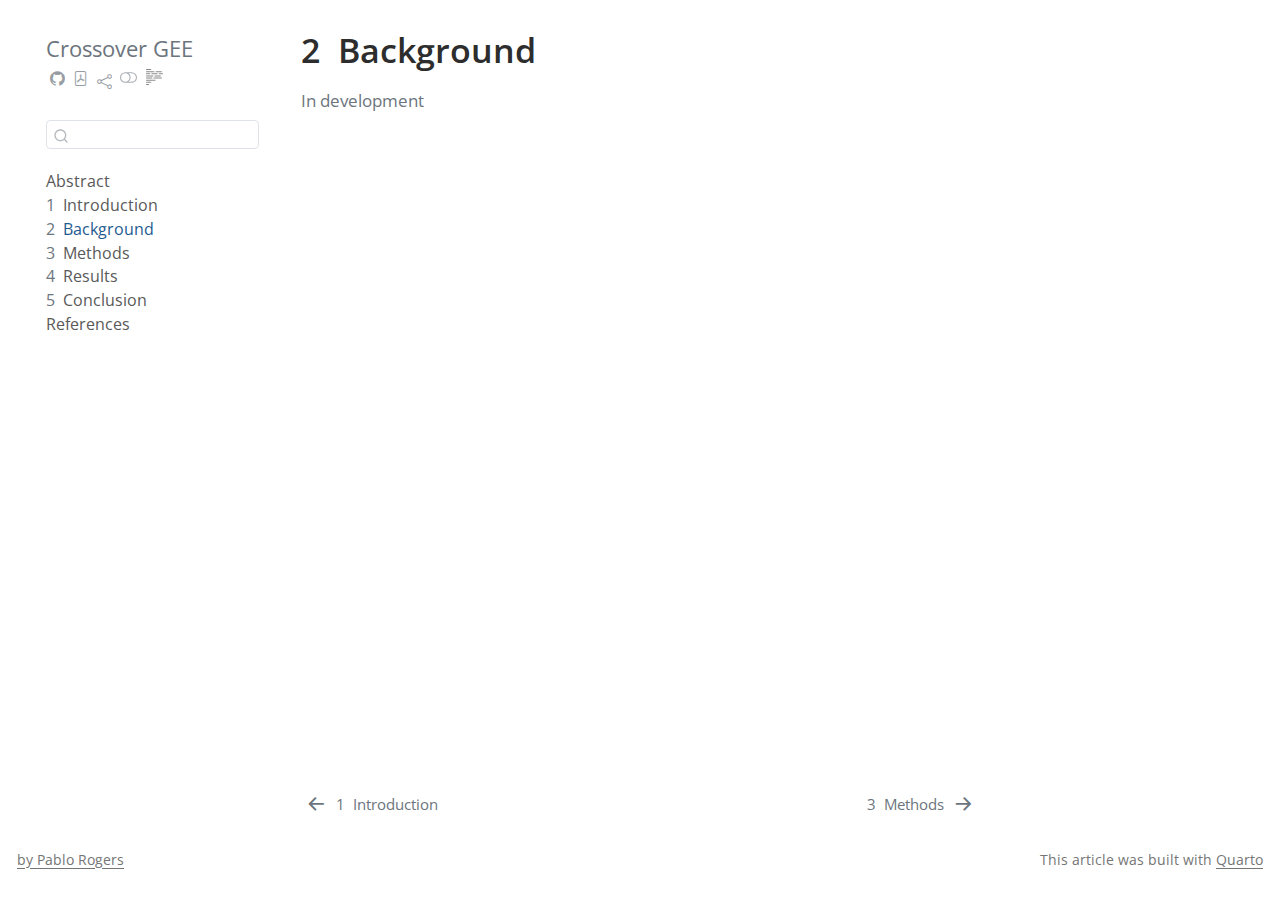
<file: docs/02-background.html>
<!DOCTYPE html>
<html xmlns="http://www.w3.org/1999/xhtml" lang="en" xml:lang="en"><head>

<meta charset="utf-8">
<meta name="generator" content="quarto-1.4.555">

<meta name="viewport" content="width=device-width, initial-scale=1.0, user-scalable=yes">


<title>Crossover GEE - 2&nbsp; Background</title>
<style>
code{white-space: pre-wrap;}
span.smallcaps{font-variant: small-caps;}
div.columns{display: flex; gap: min(4vw, 1.5em);}
div.column{flex: auto; overflow-x: auto;}
div.hanging-indent{margin-left: 1.5em; text-indent: -1.5em;}
ul.task-list{list-style: none;}
ul.task-list li input[type="checkbox"] {
  width: 0.8em;
  margin: 0 0.8em 0.2em -1em; /* quarto-specific, see https://github.com/quarto-dev/quarto-cli/issues/4556 */ 
  vertical-align: middle;
}
</style>


<script src="site_libs/quarto-nav/quarto-nav.js"></script>
<script src="site_libs/quarto-nav/headroom.min.js"></script>
<script src="site_libs/clipboard/clipboard.min.js"></script>
<script src="site_libs/quarto-search/autocomplete.umd.js"></script>
<script src="site_libs/quarto-search/fuse.min.js"></script>
<script src="site_libs/quarto-search/quarto-search.js"></script>
<meta name="quarto:offset" content="./">
<link href="./03-methods.html" rel="next">
<link href="./01-intro.html" rel="prev">
<script src="site_libs/quarto-html/quarto.js"></script>
<script src="site_libs/quarto-html/popper.min.js"></script>
<script src="site_libs/quarto-html/tippy.umd.min.js"></script>
<script src="site_libs/quarto-html/anchor.min.js"></script>
<link href="site_libs/quarto-html/tippy.css" rel="stylesheet">
<link href="site_libs/quarto-html/quarto-syntax-highlighting.css" rel="stylesheet" class="quarto-color-scheme" id="quarto-text-highlighting-styles">
<link href="site_libs/quarto-html/quarto-syntax-highlighting-dark.css" rel="prefetch" class="quarto-color-scheme quarto-color-alternate" id="quarto-text-highlighting-styles">
<script src="site_libs/bootstrap/bootstrap.min.js"></script>
<link href="site_libs/bootstrap/bootstrap-icons.css" rel="stylesheet">
<link href="site_libs/bootstrap/bootstrap.min.css" rel="stylesheet" class="quarto-color-scheme" id="quarto-bootstrap" data-mode="light">
<link href="site_libs/bootstrap/bootstrap-dark.min.css" rel="prefetch" class="quarto-color-scheme quarto-color-alternate" id="quarto-bootstrap" data-mode="dark">
<script id="quarto-search-options" type="application/json">{
  "location": "sidebar",
  "copy-button": false,
  "collapse-after": 3,
  "panel-placement": "start",
  "type": "textbox",
  "limit": 50,
  "keyboard-shortcut": [
    "f",
    "/",
    "s"
  ],
  "show-item-context": false,
  "language": {
    "search-no-results-text": "No results",
    "search-matching-documents-text": "matching documents",
    "search-copy-link-title": "Copy link to search",
    "search-hide-matches-text": "Hide additional matches",
    "search-more-match-text": "more match in this document",
    "search-more-matches-text": "more matches in this document",
    "search-clear-button-title": "Clear",
    "search-text-placeholder": "",
    "search-detached-cancel-button-title": "Cancel",
    "search-submit-button-title": "Submit",
    "search-label": "Search"
  }
}</script>


<meta property="og:title" content="Crossover GEE - 2&nbsp; Background">
<meta property="og:description" content="">
<meta property="og:site_name" content="Crossover GEE">
</head>

<body class="nav-sidebar floating">

<div id="quarto-search-results"></div>
  <header id="quarto-header" class="headroom fixed-top">
  <nav class="quarto-secondary-nav">
    <div class="container-fluid d-flex">
      <button type="button" class="quarto-btn-toggle btn" data-bs-toggle="collapse" data-bs-target=".quarto-sidebar-collapse-item" aria-controls="quarto-sidebar" aria-expanded="false" aria-label="Toggle sidebar navigation" onclick="if (window.quartoToggleHeadroom) { window.quartoToggleHeadroom(); }">
        <i class="bi bi-layout-text-sidebar-reverse"></i>
      </button>
        <nav class="quarto-page-breadcrumbs" aria-label="breadcrumb"><ol class="breadcrumb"><li class="breadcrumb-item"><a href="./02-background.html"><span class="chapter-number">2</span>&nbsp; <span class="chapter-title">Background</span></a></li></ol></nav>
        <a class="flex-grow-1" role="button" data-bs-toggle="collapse" data-bs-target=".quarto-sidebar-collapse-item" aria-controls="quarto-sidebar" aria-expanded="false" aria-label="Toggle sidebar navigation" onclick="if (window.quartoToggleHeadroom) { window.quartoToggleHeadroom(); }">      
        </a>
      <button type="button" class="btn quarto-search-button" aria-label="" onclick="window.quartoOpenSearch();">
        <i class="bi bi-search"></i>
      </button>
    </div>
  </nav>
</header>
<!-- content -->
<div id="quarto-content" class="quarto-container page-columns page-rows-contents page-layout-article">
<!-- sidebar -->
  <nav id="quarto-sidebar" class="sidebar collapse collapse-horizontal quarto-sidebar-collapse-item sidebar-navigation floating overflow-auto">
    <div class="pt-lg-2 mt-2 text-left sidebar-header">
    <div class="sidebar-title mb-0 py-0">
      <a href="./">Crossover GEE</a> 
        <div class="sidebar-tools-main tools-wide">
    <a href="https://github.com/phdpablo/gee-tutorial" title="Source Code" class="quarto-navigation-tool px-1" aria-label="Source Code"><i class="bi bi-github"></i></a>
    <a href="./Crossover-GEE.pdf" title="Download PDF" class="quarto-navigation-tool px-1" aria-label="Download PDF"><i class="bi bi-file-pdf"></i></a>
    <div class="dropdown">
      <a href="" title="Share" id="quarto-navigation-tool-dropdown-0" class="quarto-navigation-tool dropdown-toggle px-1" data-bs-toggle="dropdown" aria-expanded="false" aria-label="Share"><i class="bi bi-share"></i></a>
      <ul class="dropdown-menu" aria-labelledby="quarto-navigation-tool-dropdown-0">
          <li>
            <a class="dropdown-item sidebar-tools-main-item" href="https://twitter.com/intent/tweet?url=|url|">
              <i class="bi bi-bi-twitter pe-1"></i>
            Twitter
            </a>
          </li>
          <li>
            <a class="dropdown-item sidebar-tools-main-item" href="https://www.facebook.com/sharer/sharer.php?u=|url|">
              <i class="bi bi-bi-facebook pe-1"></i>
            Facebook
            </a>
          </li>
          <li>
            <a class="dropdown-item sidebar-tools-main-item" href="https://www.linkedin.com/sharing/share-offsite/?url=|url|">
              <i class="bi bi-bi-linkedin pe-1"></i>
            LinkedIn
            </a>
          </li>
      </ul>
    </div>
  <a href="" class="quarto-color-scheme-toggle quarto-navigation-tool  px-1" onclick="window.quartoToggleColorScheme(); return false;" title="Toggle dark mode"><i class="bi"></i></a>
  <a href="" class="quarto-reader-toggle quarto-navigation-tool px-1" onclick="window.quartoToggleReader(); return false;" title="Toggle reader mode">
  <div class="quarto-reader-toggle-btn">
  <i class="bi"></i>
  </div>
</a>
</div>
    </div>
      </div>
        <div class="mt-2 flex-shrink-0 align-items-center">
        <div class="sidebar-search">
        <div id="quarto-search" class="" title="Search"></div>
        </div>
        </div>
    <div class="sidebar-menu-container"> 
    <ul class="list-unstyled mt-1">
        <li class="sidebar-item">
  <div class="sidebar-item-container"> 
  <a href="./index.html" class="sidebar-item-text sidebar-link">
 <span class="menu-text">Abstract</span></a>
  </div>
</li>
        <li class="sidebar-item">
  <div class="sidebar-item-container"> 
  <a href="./01-intro.html" class="sidebar-item-text sidebar-link">
 <span class="menu-text"><span class="chapter-number">1</span>&nbsp; <span class="chapter-title">Introduction</span></span></a>
  </div>
</li>
        <li class="sidebar-item">
  <div class="sidebar-item-container"> 
  <a href="./02-background.html" class="sidebar-item-text sidebar-link active">
 <span class="menu-text"><span class="chapter-number">2</span>&nbsp; <span class="chapter-title">Background</span></span></a>
  </div>
</li>
        <li class="sidebar-item">
  <div class="sidebar-item-container"> 
  <a href="./03-methods.html" class="sidebar-item-text sidebar-link">
 <span class="menu-text"><span class="chapter-number">3</span>&nbsp; <span class="chapter-title">Methods</span></span></a>
  </div>
</li>
        <li class="sidebar-item">
  <div class="sidebar-item-container"> 
  <a href="./04-results.html" class="sidebar-item-text sidebar-link">
 <span class="menu-text"><span class="chapter-number">4</span>&nbsp; <span class="chapter-title">Results</span></span></a>
  </div>
</li>
        <li class="sidebar-item">
  <div class="sidebar-item-container"> 
  <a href="./05-conclusion.html" class="sidebar-item-text sidebar-link">
 <span class="menu-text"><span class="chapter-number">5</span>&nbsp; <span class="chapter-title">Conclusion</span></span></a>
  </div>
</li>
        <li class="sidebar-item">
  <div class="sidebar-item-container"> 
  <a href="./references.html" class="sidebar-item-text sidebar-link">
 <span class="menu-text">References</span></a>
  </div>
</li>
    </ul>
    </div>
</nav>
<div id="quarto-sidebar-glass" class="quarto-sidebar-collapse-item" data-bs-toggle="collapse" data-bs-target=".quarto-sidebar-collapse-item"></div>
<!-- margin-sidebar -->
    <div id="quarto-margin-sidebar" class="sidebar margin-sidebar">
        
    </div>
<!-- main -->
<main class="content" id="quarto-document-content">

<header id="title-block-header">
<h1 class="title display-7"><span class="chapter-number">2</span>&nbsp; <span class="chapter-title">Background</span></h1>

</header>


<p>In development</p>



</main> <!-- /main -->
<script id="quarto-html-after-body" type="application/javascript">
window.document.addEventListener("DOMContentLoaded", function (event) {
  const toggleBodyColorMode = (bsSheetEl) => {
    const mode = bsSheetEl.getAttribute("data-mode");
    const bodyEl = window.document.querySelector("body");
    if (mode === "dark") {
      bodyEl.classList.add("quarto-dark");
      bodyEl.classList.remove("quarto-light");
    } else {
      bodyEl.classList.add("quarto-light");
      bodyEl.classList.remove("quarto-dark");
    }
  }
  const toggleBodyColorPrimary = () => {
    const bsSheetEl = window.document.querySelector("link#quarto-bootstrap");
    if (bsSheetEl) {
      toggleBodyColorMode(bsSheetEl);
    }
  }
  toggleBodyColorPrimary();  
  const disableStylesheet = (stylesheets) => {
    for (let i=0; i < stylesheets.length; i++) {
      const stylesheet = stylesheets[i];
      stylesheet.rel = 'prefetch';
    }
  }
  const enableStylesheet = (stylesheets) => {
    for (let i=0; i < stylesheets.length; i++) {
      const stylesheet = stylesheets[i];
      stylesheet.rel = 'stylesheet';
    }
  }
  const manageTransitions = (selector, allowTransitions) => {
    const els = window.document.querySelectorAll(selector);
    for (let i=0; i < els.length; i++) {
      const el = els[i];
      if (allowTransitions) {
        el.classList.remove('notransition');
      } else {
        el.classList.add('notransition');
      }
    }
  }
  const toggleGiscusIfUsed = (isAlternate, darkModeDefault) => {
    const baseTheme = document.querySelector('#giscus-base-theme')?.value ?? 'light';
    const alternateTheme = document.querySelector('#giscus-alt-theme')?.value ?? 'dark';
    let newTheme = '';
    if(darkModeDefault) {
      newTheme = isAlternate ? baseTheme : alternateTheme;
    } else {
      newTheme = isAlternate ? alternateTheme : baseTheme;
    }
    const changeGiscusTheme = () => {
      // From: https://github.com/giscus/giscus/issues/336
      const sendMessage = (message) => {
        const iframe = document.querySelector('iframe.giscus-frame');
        if (!iframe) return;
        iframe.contentWindow.postMessage({ giscus: message }, 'https://giscus.app');
      }
      sendMessage({
        setConfig: {
          theme: newTheme
        }
      });
    }
    const isGiscussLoaded = window.document.querySelector('iframe.giscus-frame') !== null;
    if (isGiscussLoaded) {
      changeGiscusTheme();
    }
  }
  const toggleColorMode = (alternate) => {
    // Switch the stylesheets
    const alternateStylesheets = window.document.querySelectorAll('link.quarto-color-scheme.quarto-color-alternate');
    manageTransitions('#quarto-margin-sidebar .nav-link', false);
    if (alternate) {
      enableStylesheet(alternateStylesheets);
      for (const sheetNode of alternateStylesheets) {
        if (sheetNode.id === "quarto-bootstrap") {
          toggleBodyColorMode(sheetNode);
        }
      }
    } else {
      disableStylesheet(alternateStylesheets);
      toggleBodyColorPrimary();
    }
    manageTransitions('#quarto-margin-sidebar .nav-link', true);
    // Switch the toggles
    const toggles = window.document.querySelectorAll('.quarto-color-scheme-toggle');
    for (let i=0; i < toggles.length; i++) {
      const toggle = toggles[i];
      if (toggle) {
        if (alternate) {
          toggle.classList.add("alternate");     
        } else {
          toggle.classList.remove("alternate");
        }
      }
    }
    // Hack to workaround the fact that safari doesn't
    // properly recolor the scrollbar when toggling (#1455)
    if (navigator.userAgent.indexOf('Safari') > 0 && navigator.userAgent.indexOf('Chrome') == -1) {
      manageTransitions("body", false);
      window.scrollTo(0, 1);
      setTimeout(() => {
        window.scrollTo(0, 0);
        manageTransitions("body", true);
      }, 40);  
    }
  }
  const isFileUrl = () => { 
    return window.location.protocol === 'file:';
  }
  const hasAlternateSentinel = () => {  
    let styleSentinel = getColorSchemeSentinel();
    if (styleSentinel !== null) {
      return styleSentinel === "alternate";
    } else {
      return false;
    }
  }
  const setStyleSentinel = (alternate) => {
    const value = alternate ? "alternate" : "default";
    if (!isFileUrl()) {
      window.localStorage.setItem("quarto-color-scheme", value);
    } else {
      localAlternateSentinel = value;
    }
  }
  const getColorSchemeSentinel = () => {
    if (!isFileUrl()) {
      const storageValue = window.localStorage.getItem("quarto-color-scheme");
      return storageValue != null ? storageValue : localAlternateSentinel;
    } else {
      return localAlternateSentinel;
    }
  }
  const darkModeDefault = false;
  let localAlternateSentinel = darkModeDefault ? 'alternate' : 'default';
  // Dark / light mode switch
  window.quartoToggleColorScheme = () => {
    // Read the current dark / light value 
    let toAlternate = !hasAlternateSentinel();
    toggleColorMode(toAlternate);
    setStyleSentinel(toAlternate);
    toggleGiscusIfUsed(toAlternate, darkModeDefault);
  };
  // Ensure there is a toggle, if there isn't float one in the top right
  if (window.document.querySelector('.quarto-color-scheme-toggle') === null) {
    const a = window.document.createElement('a');
    a.classList.add('top-right');
    a.classList.add('quarto-color-scheme-toggle');
    a.href = "";
    a.onclick = function() { try { window.quartoToggleColorScheme(); } catch {} return false; };
    const i = window.document.createElement("i");
    i.classList.add('bi');
    a.appendChild(i);
    window.document.body.appendChild(a);
  }
  // Switch to dark mode if need be
  if (hasAlternateSentinel()) {
    toggleColorMode(true);
  } else {
    toggleColorMode(false);
  }
  const icon = "";
  const anchorJS = new window.AnchorJS();
  anchorJS.options = {
    placement: 'right',
    icon: icon
  };
  anchorJS.add('.anchored');
  const isCodeAnnotation = (el) => {
    for (const clz of el.classList) {
      if (clz.startsWith('code-annotation-')) {                     
        return true;
      }
    }
    return false;
  }
  const clipboard = new window.ClipboardJS('.code-copy-button', {
    text: function(trigger) {
      const codeEl = trigger.previousElementSibling.cloneNode(true);
      for (const childEl of codeEl.children) {
        if (isCodeAnnotation(childEl)) {
          childEl.remove();
        }
      }
      return codeEl.innerText;
    }
  });
  clipboard.on('success', function(e) {
    // button target
    const button = e.trigger;
    // don't keep focus
    button.blur();
    // flash "checked"
    button.classList.add('code-copy-button-checked');
    var currentTitle = button.getAttribute("title");
    button.setAttribute("title", "Copied!");
    let tooltip;
    if (window.bootstrap) {
      button.setAttribute("data-bs-toggle", "tooltip");
      button.setAttribute("data-bs-placement", "left");
      button.setAttribute("data-bs-title", "Copied!");
      tooltip = new bootstrap.Tooltip(button, 
        { trigger: "manual", 
          customClass: "code-copy-button-tooltip",
          offset: [0, -8]});
      tooltip.show();    
    }
    setTimeout(function() {
      if (tooltip) {
        tooltip.hide();
        button.removeAttribute("data-bs-title");
        button.removeAttribute("data-bs-toggle");
        button.removeAttribute("data-bs-placement");
      }
      button.setAttribute("title", currentTitle);
      button.classList.remove('code-copy-button-checked');
    }, 1000);
    // clear code selection
    e.clearSelection();
  });
    var localhostRegex = new RegExp(/^(?:http|https):\/\/localhost\:?[0-9]*\//);
    var mailtoRegex = new RegExp(/^mailto:/);
      var filterRegex = new RegExp("https:\/\/phdpablo\.github\.io\/gee-tutorial\/");
    var isInternal = (href) => {
        return filterRegex.test(href) || localhostRegex.test(href) || mailtoRegex.test(href);
    }
    // Inspect non-navigation links and adorn them if external
 	var links = window.document.querySelectorAll('a[href]:not(.nav-link):not(.navbar-brand):not(.toc-action):not(.sidebar-link):not(.sidebar-item-toggle):not(.pagination-link):not(.no-external):not([aria-hidden]):not(.dropdown-item):not(.quarto-navigation-tool)');
    for (var i=0; i<links.length; i++) {
      const link = links[i];
      if (!isInternal(link.href)) {
        // undo the damage that might have been done by quarto-nav.js in the case of
        // links that we want to consider external
        if (link.dataset.originalHref !== undefined) {
          link.href = link.dataset.originalHref;
        }
          // target, if specified
          link.setAttribute("target", "_blank");
          if (link.getAttribute("rel") === null) {
            link.setAttribute("rel", "noopener");
          }
      }
    }
  function tippyHover(el, contentFn, onTriggerFn, onUntriggerFn) {
    const config = {
      allowHTML: true,
      maxWidth: 500,
      delay: 100,
      arrow: false,
      appendTo: function(el) {
          return el.parentElement;
      },
      interactive: true,
      interactiveBorder: 10,
      theme: 'quarto',
      placement: 'bottom-start',
    };
    if (contentFn) {
      config.content = contentFn;
    }
    if (onTriggerFn) {
      config.onTrigger = onTriggerFn;
    }
    if (onUntriggerFn) {
      config.onUntrigger = onUntriggerFn;
    }
    window.tippy(el, config); 
  }
  const noterefs = window.document.querySelectorAll('a[role="doc-noteref"]');
  for (var i=0; i<noterefs.length; i++) {
    const ref = noterefs[i];
    tippyHover(ref, function() {
      // use id or data attribute instead here
      let href = ref.getAttribute('data-footnote-href') || ref.getAttribute('href');
      try { href = new URL(href).hash; } catch {}
      const id = href.replace(/^#\/?/, "");
      const note = window.document.getElementById(id);
      if (note) {
        return note.innerHTML;
      } else {
        return "";
      }
    });
  }
  const xrefs = window.document.querySelectorAll('a.quarto-xref');
  const processXRef = (id, note) => {
    // Strip column container classes
    const stripColumnClz = (el) => {
      el.classList.remove("page-full", "page-columns");
      if (el.children) {
        for (const child of el.children) {
          stripColumnClz(child);
        }
      }
    }
    stripColumnClz(note)
    if (id === null || id.startsWith('sec-')) {
      // Special case sections, only their first couple elements
      const container = document.createElement("div");
      if (note.children && note.children.length > 2) {
        container.appendChild(note.children[0].cloneNode(true));
        for (let i = 1; i < note.children.length; i++) {
          const child = note.children[i];
          if (child.tagName === "P" && child.innerText === "") {
            continue;
          } else {
            container.appendChild(child.cloneNode(true));
            break;
          }
        }
        if (window.Quarto?.typesetMath) {
          window.Quarto.typesetMath(container);
        }
        return container.innerHTML
      } else {
        if (window.Quarto?.typesetMath) {
          window.Quarto.typesetMath(note);
        }
        return note.innerHTML;
      }
    } else {
      // Remove any anchor links if they are present
      const anchorLink = note.querySelector('a.anchorjs-link');
      if (anchorLink) {
        anchorLink.remove();
      }
      if (window.Quarto?.typesetMath) {
        window.Quarto.typesetMath(note);
      }
      // TODO in 1.5, we should make sure this works without a callout special case
      if (note.classList.contains("callout")) {
        return note.outerHTML;
      } else {
        return note.innerHTML;
      }
    }
  }
  for (var i=0; i<xrefs.length; i++) {
    const xref = xrefs[i];
    tippyHover(xref, undefined, function(instance) {
      instance.disable();
      let url = xref.getAttribute('href');
      let hash = undefined; 
      if (url.startsWith('#')) {
        hash = url;
      } else {
        try { hash = new URL(url).hash; } catch {}
      }
      if (hash) {
        const id = hash.replace(/^#\/?/, "");
        const note = window.document.getElementById(id);
        if (note !== null) {
          try {
            const html = processXRef(id, note.cloneNode(true));
            instance.setContent(html);
          } finally {
            instance.enable();
            instance.show();
          }
        } else {
          // See if we can fetch this
          fetch(url.split('#')[0])
          .then(res => res.text())
          .then(html => {
            const parser = new DOMParser();
            const htmlDoc = parser.parseFromString(html, "text/html");
            const note = htmlDoc.getElementById(id);
            if (note !== null) {
              const html = processXRef(id, note);
              instance.setContent(html);
            } 
          }).finally(() => {
            instance.enable();
            instance.show();
          });
        }
      } else {
        // See if we can fetch a full url (with no hash to target)
        // This is a special case and we should probably do some content thinning / targeting
        fetch(url)
        .then(res => res.text())
        .then(html => {
          const parser = new DOMParser();
          const htmlDoc = parser.parseFromString(html, "text/html");
          const note = htmlDoc.querySelector('main.content');
          if (note !== null) {
            // This should only happen for chapter cross references
            // (since there is no id in the URL)
            // remove the first header
            if (note.children.length > 0 && note.children[0].tagName === "HEADER") {
              note.children[0].remove();
            }
            const html = processXRef(null, note);
            instance.setContent(html);
          } 
        }).finally(() => {
          instance.enable();
          instance.show();
        });
      }
    }, function(instance) {
    });
  }
      let selectedAnnoteEl;
      const selectorForAnnotation = ( cell, annotation) => {
        let cellAttr = 'data-code-cell="' + cell + '"';
        let lineAttr = 'data-code-annotation="' +  annotation + '"';
        const selector = 'span[' + cellAttr + '][' + lineAttr + ']';
        return selector;
      }
      const selectCodeLines = (annoteEl) => {
        const doc = window.document;
        const targetCell = annoteEl.getAttribute("data-target-cell");
        const targetAnnotation = annoteEl.getAttribute("data-target-annotation");
        const annoteSpan = window.document.querySelector(selectorForAnnotation(targetCell, targetAnnotation));
        const lines = annoteSpan.getAttribute("data-code-lines").split(",");
        const lineIds = lines.map((line) => {
          return targetCell + "-" + line;
        })
        let top = null;
        let height = null;
        let parent = null;
        if (lineIds.length > 0) {
            //compute the position of the single el (top and bottom and make a div)
            const el = window.document.getElementById(lineIds[0]);
            top = el.offsetTop;
            height = el.offsetHeight;
            parent = el.parentElement.parentElement;
          if (lineIds.length > 1) {
            const lastEl = window.document.getElementById(lineIds[lineIds.length - 1]);
            const bottom = lastEl.offsetTop + lastEl.offsetHeight;
            height = bottom - top;
          }
          if (top !== null && height !== null && parent !== null) {
            // cook up a div (if necessary) and position it 
            let div = window.document.getElementById("code-annotation-line-highlight");
            if (div === null) {
              div = window.document.createElement("div");
              div.setAttribute("id", "code-annotation-line-highlight");
              div.style.position = 'absolute';
              parent.appendChild(div);
            }
            div.style.top = top - 2 + "px";
            div.style.height = height + 4 + "px";
            div.style.left = 0;
            let gutterDiv = window.document.getElementById("code-annotation-line-highlight-gutter");
            if (gutterDiv === null) {
              gutterDiv = window.document.createElement("div");
              gutterDiv.setAttribute("id", "code-annotation-line-highlight-gutter");
              gutterDiv.style.position = 'absolute';
              const codeCell = window.document.getElementById(targetCell);
              const gutter = codeCell.querySelector('.code-annotation-gutter');
              gutter.appendChild(gutterDiv);
            }
            gutterDiv.style.top = top - 2 + "px";
            gutterDiv.style.height = height + 4 + "px";
          }
          selectedAnnoteEl = annoteEl;
        }
      };
      const unselectCodeLines = () => {
        const elementsIds = ["code-annotation-line-highlight", "code-annotation-line-highlight-gutter"];
        elementsIds.forEach((elId) => {
          const div = window.document.getElementById(elId);
          if (div) {
            div.remove();
          }
        });
        selectedAnnoteEl = undefined;
      };
        // Handle positioning of the toggle
    window.addEventListener(
      "resize",
      throttle(() => {
        elRect = undefined;
        if (selectedAnnoteEl) {
          selectCodeLines(selectedAnnoteEl);
        }
      }, 10)
    );
    function throttle(fn, ms) {
    let throttle = false;
    let timer;
      return (...args) => {
        if(!throttle) { // first call gets through
            fn.apply(this, args);
            throttle = true;
        } else { // all the others get throttled
            if(timer) clearTimeout(timer); // cancel #2
            timer = setTimeout(() => {
              fn.apply(this, args);
              timer = throttle = false;
            }, ms);
        }
      };
    }
      // Attach click handler to the DT
      const annoteDls = window.document.querySelectorAll('dt[data-target-cell]');
      for (const annoteDlNode of annoteDls) {
        annoteDlNode.addEventListener('click', (event) => {
          const clickedEl = event.target;
          if (clickedEl !== selectedAnnoteEl) {
            unselectCodeLines();
            const activeEl = window.document.querySelector('dt[data-target-cell].code-annotation-active');
            if (activeEl) {
              activeEl.classList.remove('code-annotation-active');
            }
            selectCodeLines(clickedEl);
            clickedEl.classList.add('code-annotation-active');
          } else {
            // Unselect the line
            unselectCodeLines();
            clickedEl.classList.remove('code-annotation-active');
          }
        });
      }
  const findCites = (el) => {
    const parentEl = el.parentElement;
    if (parentEl) {
      const cites = parentEl.dataset.cites;
      if (cites) {
        return {
          el,
          cites: cites.split(' ')
        };
      } else {
        return findCites(el.parentElement)
      }
    } else {
      return undefined;
    }
  };
  var bibliorefs = window.document.querySelectorAll('a[role="doc-biblioref"]');
  for (var i=0; i<bibliorefs.length; i++) {
    const ref = bibliorefs[i];
    const citeInfo = findCites(ref);
    if (citeInfo) {
      tippyHover(citeInfo.el, function() {
        var popup = window.document.createElement('div');
        citeInfo.cites.forEach(function(cite) {
          var citeDiv = window.document.createElement('div');
          citeDiv.classList.add('hanging-indent');
          citeDiv.classList.add('csl-entry');
          var biblioDiv = window.document.getElementById('ref-' + cite);
          if (biblioDiv) {
            citeDiv.innerHTML = biblioDiv.innerHTML;
          }
          popup.appendChild(citeDiv);
        });
        return popup.innerHTML;
      });
    }
  }
});
</script>
<nav class="page-navigation">
  <div class="nav-page nav-page-previous">
      <a href="./01-intro.html" class="pagination-link" aria-label="Introduction">
        <i class="bi bi-arrow-left-short"></i> <span class="nav-page-text"><span class="chapter-number">1</span>&nbsp; <span class="chapter-title">Introduction</span></span>
      </a>          
  </div>
  <div class="nav-page nav-page-next">
      <a href="./03-methods.html" class="pagination-link" aria-label="Methods">
        <span class="nav-page-text"><span class="chapter-number">3</span>&nbsp; <span class="chapter-title">Methods</span></span> <i class="bi bi-arrow-right-short"></i>
      </a>
  </div>
</nav>
</div> <!-- /content -->
<footer class="footer">
  <div class="nav-footer">
    <div class="nav-footer-left">
<p><a href="https://www.phdpablo.com">by Pablo Rogers</a></p>
</div>   
    <div class="nav-footer-center">
      &nbsp;
    </div>
    <div class="nav-footer-right">
<p>This article was built with <a href="https://quarto.org/">Quarto</a></p>
</div>
  </div>
</footer>




</body></html>
</file>
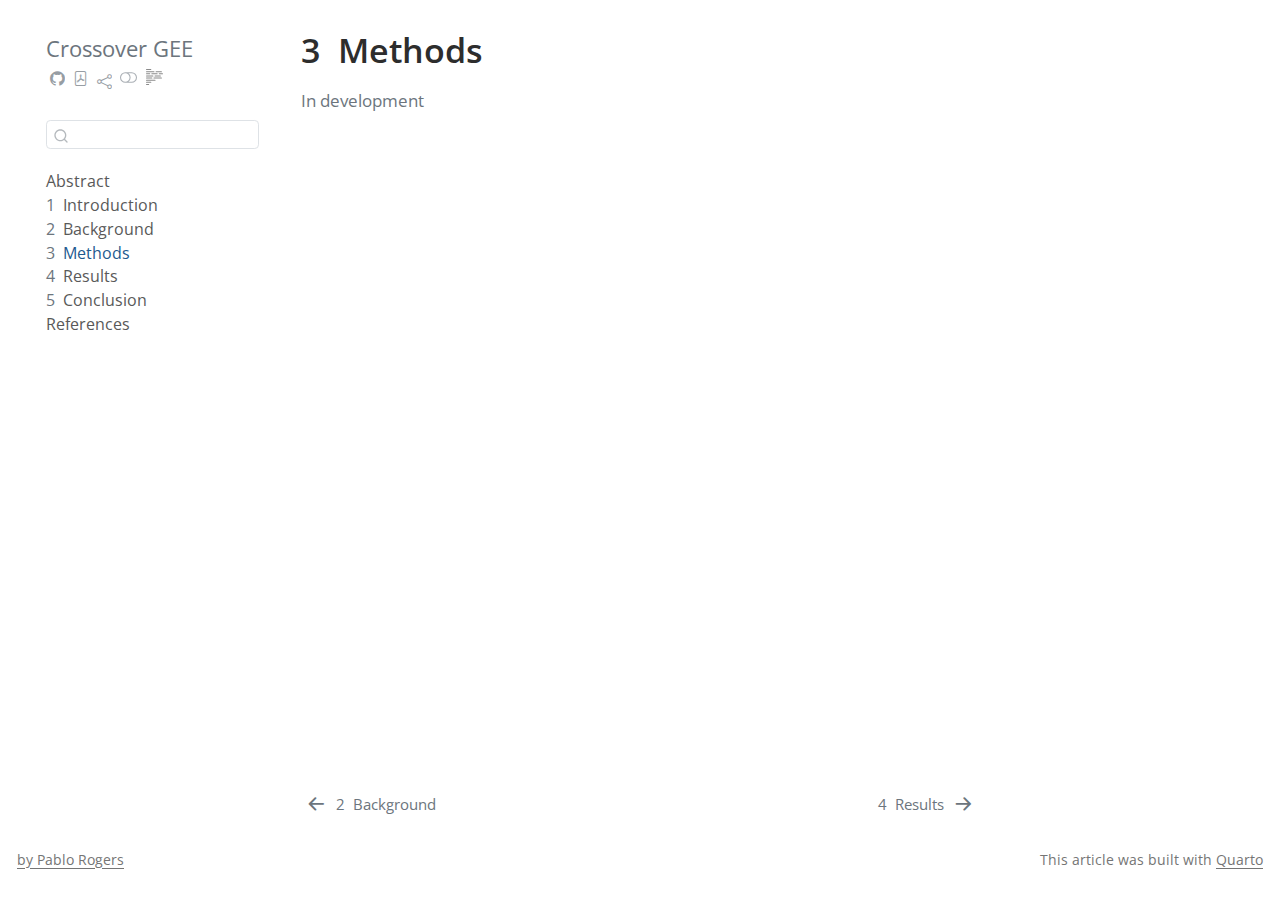
<file: docs/03-methods.html>
<!DOCTYPE html>
<html xmlns="http://www.w3.org/1999/xhtml" lang="en" xml:lang="en"><head>

<meta charset="utf-8">
<meta name="generator" content="quarto-1.4.555">

<meta name="viewport" content="width=device-width, initial-scale=1.0, user-scalable=yes">


<title>Crossover GEE - 3&nbsp; Methods</title>
<style>
code{white-space: pre-wrap;}
span.smallcaps{font-variant: small-caps;}
div.columns{display: flex; gap: min(4vw, 1.5em);}
div.column{flex: auto; overflow-x: auto;}
div.hanging-indent{margin-left: 1.5em; text-indent: -1.5em;}
ul.task-list{list-style: none;}
ul.task-list li input[type="checkbox"] {
  width: 0.8em;
  margin: 0 0.8em 0.2em -1em; /* quarto-specific, see https://github.com/quarto-dev/quarto-cli/issues/4556 */ 
  vertical-align: middle;
}
</style>


<script src="site_libs/quarto-nav/quarto-nav.js"></script>
<script src="site_libs/quarto-nav/headroom.min.js"></script>
<script src="site_libs/clipboard/clipboard.min.js"></script>
<script src="site_libs/quarto-search/autocomplete.umd.js"></script>
<script src="site_libs/quarto-search/fuse.min.js"></script>
<script src="site_libs/quarto-search/quarto-search.js"></script>
<meta name="quarto:offset" content="./">
<link href="./04-results.html" rel="next">
<link href="./02-background.html" rel="prev">
<script src="site_libs/quarto-html/quarto.js"></script>
<script src="site_libs/quarto-html/popper.min.js"></script>
<script src="site_libs/quarto-html/tippy.umd.min.js"></script>
<script src="site_libs/quarto-html/anchor.min.js"></script>
<link href="site_libs/quarto-html/tippy.css" rel="stylesheet">
<link href="site_libs/quarto-html/quarto-syntax-highlighting.css" rel="stylesheet" class="quarto-color-scheme" id="quarto-text-highlighting-styles">
<link href="site_libs/quarto-html/quarto-syntax-highlighting-dark.css" rel="prefetch" class="quarto-color-scheme quarto-color-alternate" id="quarto-text-highlighting-styles">
<script src="site_libs/bootstrap/bootstrap.min.js"></script>
<link href="site_libs/bootstrap/bootstrap-icons.css" rel="stylesheet">
<link href="site_libs/bootstrap/bootstrap.min.css" rel="stylesheet" class="quarto-color-scheme" id="quarto-bootstrap" data-mode="light">
<link href="site_libs/bootstrap/bootstrap-dark.min.css" rel="prefetch" class="quarto-color-scheme quarto-color-alternate" id="quarto-bootstrap" data-mode="dark">
<script id="quarto-search-options" type="application/json">{
  "location": "sidebar",
  "copy-button": false,
  "collapse-after": 3,
  "panel-placement": "start",
  "type": "textbox",
  "limit": 50,
  "keyboard-shortcut": [
    "f",
    "/",
    "s"
  ],
  "show-item-context": false,
  "language": {
    "search-no-results-text": "No results",
    "search-matching-documents-text": "matching documents",
    "search-copy-link-title": "Copy link to search",
    "search-hide-matches-text": "Hide additional matches",
    "search-more-match-text": "more match in this document",
    "search-more-matches-text": "more matches in this document",
    "search-clear-button-title": "Clear",
    "search-text-placeholder": "",
    "search-detached-cancel-button-title": "Cancel",
    "search-submit-button-title": "Submit",
    "search-label": "Search"
  }
}</script>


<meta property="og:title" content="Crossover GEE - 3&nbsp; Methods">
<meta property="og:description" content="">
<meta property="og:site_name" content="Crossover GEE">
</head>

<body class="nav-sidebar floating">

<div id="quarto-search-results"></div>
  <header id="quarto-header" class="headroom fixed-top">
  <nav class="quarto-secondary-nav">
    <div class="container-fluid d-flex">
      <button type="button" class="quarto-btn-toggle btn" data-bs-toggle="collapse" data-bs-target=".quarto-sidebar-collapse-item" aria-controls="quarto-sidebar" aria-expanded="false" aria-label="Toggle sidebar navigation" onclick="if (window.quartoToggleHeadroom) { window.quartoToggleHeadroom(); }">
        <i class="bi bi-layout-text-sidebar-reverse"></i>
      </button>
        <nav class="quarto-page-breadcrumbs" aria-label="breadcrumb"><ol class="breadcrumb"><li class="breadcrumb-item"><a href="./03-methods.html"><span class="chapter-number">3</span>&nbsp; <span class="chapter-title">Methods</span></a></li></ol></nav>
        <a class="flex-grow-1" role="button" data-bs-toggle="collapse" data-bs-target=".quarto-sidebar-collapse-item" aria-controls="quarto-sidebar" aria-expanded="false" aria-label="Toggle sidebar navigation" onclick="if (window.quartoToggleHeadroom) { window.quartoToggleHeadroom(); }">      
        </a>
      <button type="button" class="btn quarto-search-button" aria-label="" onclick="window.quartoOpenSearch();">
        <i class="bi bi-search"></i>
      </button>
    </div>
  </nav>
</header>
<!-- content -->
<div id="quarto-content" class="quarto-container page-columns page-rows-contents page-layout-article">
<!-- sidebar -->
  <nav id="quarto-sidebar" class="sidebar collapse collapse-horizontal quarto-sidebar-collapse-item sidebar-navigation floating overflow-auto">
    <div class="pt-lg-2 mt-2 text-left sidebar-header">
    <div class="sidebar-title mb-0 py-0">
      <a href="./">Crossover GEE</a> 
        <div class="sidebar-tools-main tools-wide">
    <a href="https://github.com/phdpablo/gee-tutorial" title="Source Code" class="quarto-navigation-tool px-1" aria-label="Source Code"><i class="bi bi-github"></i></a>
    <a href="./Crossover-GEE.pdf" title="Download PDF" class="quarto-navigation-tool px-1" aria-label="Download PDF"><i class="bi bi-file-pdf"></i></a>
    <div class="dropdown">
      <a href="" title="Share" id="quarto-navigation-tool-dropdown-0" class="quarto-navigation-tool dropdown-toggle px-1" data-bs-toggle="dropdown" aria-expanded="false" aria-label="Share"><i class="bi bi-share"></i></a>
      <ul class="dropdown-menu" aria-labelledby="quarto-navigation-tool-dropdown-0">
          <li>
            <a class="dropdown-item sidebar-tools-main-item" href="https://twitter.com/intent/tweet?url=|url|">
              <i class="bi bi-bi-twitter pe-1"></i>
            Twitter
            </a>
          </li>
          <li>
            <a class="dropdown-item sidebar-tools-main-item" href="https://www.facebook.com/sharer/sharer.php?u=|url|">
              <i class="bi bi-bi-facebook pe-1"></i>
            Facebook
            </a>
          </li>
          <li>
            <a class="dropdown-item sidebar-tools-main-item" href="https://www.linkedin.com/sharing/share-offsite/?url=|url|">
              <i class="bi bi-bi-linkedin pe-1"></i>
            LinkedIn
            </a>
          </li>
      </ul>
    </div>
  <a href="" class="quarto-color-scheme-toggle quarto-navigation-tool  px-1" onclick="window.quartoToggleColorScheme(); return false;" title="Toggle dark mode"><i class="bi"></i></a>
  <a href="" class="quarto-reader-toggle quarto-navigation-tool px-1" onclick="window.quartoToggleReader(); return false;" title="Toggle reader mode">
  <div class="quarto-reader-toggle-btn">
  <i class="bi"></i>
  </div>
</a>
</div>
    </div>
      </div>
        <div class="mt-2 flex-shrink-0 align-items-center">
        <div class="sidebar-search">
        <div id="quarto-search" class="" title="Search"></div>
        </div>
        </div>
    <div class="sidebar-menu-container"> 
    <ul class="list-unstyled mt-1">
        <li class="sidebar-item">
  <div class="sidebar-item-container"> 
  <a href="./index.html" class="sidebar-item-text sidebar-link">
 <span class="menu-text">Abstract</span></a>
  </div>
</li>
        <li class="sidebar-item">
  <div class="sidebar-item-container"> 
  <a href="./01-intro.html" class="sidebar-item-text sidebar-link">
 <span class="menu-text"><span class="chapter-number">1</span>&nbsp; <span class="chapter-title">Introduction</span></span></a>
  </div>
</li>
        <li class="sidebar-item">
  <div class="sidebar-item-container"> 
  <a href="./02-background.html" class="sidebar-item-text sidebar-link">
 <span class="menu-text"><span class="chapter-number">2</span>&nbsp; <span class="chapter-title">Background</span></span></a>
  </div>
</li>
        <li class="sidebar-item">
  <div class="sidebar-item-container"> 
  <a href="./03-methods.html" class="sidebar-item-text sidebar-link active">
 <span class="menu-text"><span class="chapter-number">3</span>&nbsp; <span class="chapter-title">Methods</span></span></a>
  </div>
</li>
        <li class="sidebar-item">
  <div class="sidebar-item-container"> 
  <a href="./04-results.html" class="sidebar-item-text sidebar-link">
 <span class="menu-text"><span class="chapter-number">4</span>&nbsp; <span class="chapter-title">Results</span></span></a>
  </div>
</li>
        <li class="sidebar-item">
  <div class="sidebar-item-container"> 
  <a href="./05-conclusion.html" class="sidebar-item-text sidebar-link">
 <span class="menu-text"><span class="chapter-number">5</span>&nbsp; <span class="chapter-title">Conclusion</span></span></a>
  </div>
</li>
        <li class="sidebar-item">
  <div class="sidebar-item-container"> 
  <a href="./references.html" class="sidebar-item-text sidebar-link">
 <span class="menu-text">References</span></a>
  </div>
</li>
    </ul>
    </div>
</nav>
<div id="quarto-sidebar-glass" class="quarto-sidebar-collapse-item" data-bs-toggle="collapse" data-bs-target=".quarto-sidebar-collapse-item"></div>
<!-- margin-sidebar -->
    <div id="quarto-margin-sidebar" class="sidebar margin-sidebar">
        
    </div>
<!-- main -->
<main class="content" id="quarto-document-content">

<header id="title-block-header">
<h1 class="title display-7"><span class="chapter-number">3</span>&nbsp; <span class="chapter-title">Methods</span></h1>

</header>


<p>In development</p>



</main> <!-- /main -->
<script id="quarto-html-after-body" type="application/javascript">
window.document.addEventListener("DOMContentLoaded", function (event) {
  const toggleBodyColorMode = (bsSheetEl) => {
    const mode = bsSheetEl.getAttribute("data-mode");
    const bodyEl = window.document.querySelector("body");
    if (mode === "dark") {
      bodyEl.classList.add("quarto-dark");
      bodyEl.classList.remove("quarto-light");
    } else {
      bodyEl.classList.add("quarto-light");
      bodyEl.classList.remove("quarto-dark");
    }
  }
  const toggleBodyColorPrimary = () => {
    const bsSheetEl = window.document.querySelector("link#quarto-bootstrap");
    if (bsSheetEl) {
      toggleBodyColorMode(bsSheetEl);
    }
  }
  toggleBodyColorPrimary();  
  const disableStylesheet = (stylesheets) => {
    for (let i=0; i < stylesheets.length; i++) {
      const stylesheet = stylesheets[i];
      stylesheet.rel = 'prefetch';
    }
  }
  const enableStylesheet = (stylesheets) => {
    for (let i=0; i < stylesheets.length; i++) {
      const stylesheet = stylesheets[i];
      stylesheet.rel = 'stylesheet';
    }
  }
  const manageTransitions = (selector, allowTransitions) => {
    const els = window.document.querySelectorAll(selector);
    for (let i=0; i < els.length; i++) {
      const el = els[i];
      if (allowTransitions) {
        el.classList.remove('notransition');
      } else {
        el.classList.add('notransition');
      }
    }
  }
  const toggleGiscusIfUsed = (isAlternate, darkModeDefault) => {
    const baseTheme = document.querySelector('#giscus-base-theme')?.value ?? 'light';
    const alternateTheme = document.querySelector('#giscus-alt-theme')?.value ?? 'dark';
    let newTheme = '';
    if(darkModeDefault) {
      newTheme = isAlternate ? baseTheme : alternateTheme;
    } else {
      newTheme = isAlternate ? alternateTheme : baseTheme;
    }
    const changeGiscusTheme = () => {
      // From: https://github.com/giscus/giscus/issues/336
      const sendMessage = (message) => {
        const iframe = document.querySelector('iframe.giscus-frame');
        if (!iframe) return;
        iframe.contentWindow.postMessage({ giscus: message }, 'https://giscus.app');
      }
      sendMessage({
        setConfig: {
          theme: newTheme
        }
      });
    }
    const isGiscussLoaded = window.document.querySelector('iframe.giscus-frame') !== null;
    if (isGiscussLoaded) {
      changeGiscusTheme();
    }
  }
  const toggleColorMode = (alternate) => {
    // Switch the stylesheets
    const alternateStylesheets = window.document.querySelectorAll('link.quarto-color-scheme.quarto-color-alternate');
    manageTransitions('#quarto-margin-sidebar .nav-link', false);
    if (alternate) {
      enableStylesheet(alternateStylesheets);
      for (const sheetNode of alternateStylesheets) {
        if (sheetNode.id === "quarto-bootstrap") {
          toggleBodyColorMode(sheetNode);
        }
      }
    } else {
      disableStylesheet(alternateStylesheets);
      toggleBodyColorPrimary();
    }
    manageTransitions('#quarto-margin-sidebar .nav-link', true);
    // Switch the toggles
    const toggles = window.document.querySelectorAll('.quarto-color-scheme-toggle');
    for (let i=0; i < toggles.length; i++) {
      const toggle = toggles[i];
      if (toggle) {
        if (alternate) {
          toggle.classList.add("alternate");     
        } else {
          toggle.classList.remove("alternate");
        }
      }
    }
    // Hack to workaround the fact that safari doesn't
    // properly recolor the scrollbar when toggling (#1455)
    if (navigator.userAgent.indexOf('Safari') > 0 && navigator.userAgent.indexOf('Chrome') == -1) {
      manageTransitions("body", false);
      window.scrollTo(0, 1);
      setTimeout(() => {
        window.scrollTo(0, 0);
        manageTransitions("body", true);
      }, 40);  
    }
  }
  const isFileUrl = () => { 
    return window.location.protocol === 'file:';
  }
  const hasAlternateSentinel = () => {  
    let styleSentinel = getColorSchemeSentinel();
    if (styleSentinel !== null) {
      return styleSentinel === "alternate";
    } else {
      return false;
    }
  }
  const setStyleSentinel = (alternate) => {
    const value = alternate ? "alternate" : "default";
    if (!isFileUrl()) {
      window.localStorage.setItem("quarto-color-scheme", value);
    } else {
      localAlternateSentinel = value;
    }
  }
  const getColorSchemeSentinel = () => {
    if (!isFileUrl()) {
      const storageValue = window.localStorage.getItem("quarto-color-scheme");
      return storageValue != null ? storageValue : localAlternateSentinel;
    } else {
      return localAlternateSentinel;
    }
  }
  const darkModeDefault = false;
  let localAlternateSentinel = darkModeDefault ? 'alternate' : 'default';
  // Dark / light mode switch
  window.quartoToggleColorScheme = () => {
    // Read the current dark / light value 
    let toAlternate = !hasAlternateSentinel();
    toggleColorMode(toAlternate);
    setStyleSentinel(toAlternate);
    toggleGiscusIfUsed(toAlternate, darkModeDefault);
  };
  // Ensure there is a toggle, if there isn't float one in the top right
  if (window.document.querySelector('.quarto-color-scheme-toggle') === null) {
    const a = window.document.createElement('a');
    a.classList.add('top-right');
    a.classList.add('quarto-color-scheme-toggle');
    a.href = "";
    a.onclick = function() { try { window.quartoToggleColorScheme(); } catch {} return false; };
    const i = window.document.createElement("i");
    i.classList.add('bi');
    a.appendChild(i);
    window.document.body.appendChild(a);
  }
  // Switch to dark mode if need be
  if (hasAlternateSentinel()) {
    toggleColorMode(true);
  } else {
    toggleColorMode(false);
  }
  const icon = "";
  const anchorJS = new window.AnchorJS();
  anchorJS.options = {
    placement: 'right',
    icon: icon
  };
  anchorJS.add('.anchored');
  const isCodeAnnotation = (el) => {
    for (const clz of el.classList) {
      if (clz.startsWith('code-annotation-')) {                     
        return true;
      }
    }
    return false;
  }
  const clipboard = new window.ClipboardJS('.code-copy-button', {
    text: function(trigger) {
      const codeEl = trigger.previousElementSibling.cloneNode(true);
      for (const childEl of codeEl.children) {
        if (isCodeAnnotation(childEl)) {
          childEl.remove();
        }
      }
      return codeEl.innerText;
    }
  });
  clipboard.on('success', function(e) {
    // button target
    const button = e.trigger;
    // don't keep focus
    button.blur();
    // flash "checked"
    button.classList.add('code-copy-button-checked');
    var currentTitle = button.getAttribute("title");
    button.setAttribute("title", "Copied!");
    let tooltip;
    if (window.bootstrap) {
      button.setAttribute("data-bs-toggle", "tooltip");
      button.setAttribute("data-bs-placement", "left");
      button.setAttribute("data-bs-title", "Copied!");
      tooltip = new bootstrap.Tooltip(button, 
        { trigger: "manual", 
          customClass: "code-copy-button-tooltip",
          offset: [0, -8]});
      tooltip.show();    
    }
    setTimeout(function() {
      if (tooltip) {
        tooltip.hide();
        button.removeAttribute("data-bs-title");
        button.removeAttribute("data-bs-toggle");
        button.removeAttribute("data-bs-placement");
      }
      button.setAttribute("title", currentTitle);
      button.classList.remove('code-copy-button-checked');
    }, 1000);
    // clear code selection
    e.clearSelection();
  });
    var localhostRegex = new RegExp(/^(?:http|https):\/\/localhost\:?[0-9]*\//);
    var mailtoRegex = new RegExp(/^mailto:/);
      var filterRegex = new RegExp("https:\/\/phdpablo\.github\.io\/gee-tutorial\/");
    var isInternal = (href) => {
        return filterRegex.test(href) || localhostRegex.test(href) || mailtoRegex.test(href);
    }
    // Inspect non-navigation links and adorn them if external
 	var links = window.document.querySelectorAll('a[href]:not(.nav-link):not(.navbar-brand):not(.toc-action):not(.sidebar-link):not(.sidebar-item-toggle):not(.pagination-link):not(.no-external):not([aria-hidden]):not(.dropdown-item):not(.quarto-navigation-tool)');
    for (var i=0; i<links.length; i++) {
      const link = links[i];
      if (!isInternal(link.href)) {
        // undo the damage that might have been done by quarto-nav.js in the case of
        // links that we want to consider external
        if (link.dataset.originalHref !== undefined) {
          link.href = link.dataset.originalHref;
        }
          // target, if specified
          link.setAttribute("target", "_blank");
          if (link.getAttribute("rel") === null) {
            link.setAttribute("rel", "noopener");
          }
      }
    }
  function tippyHover(el, contentFn, onTriggerFn, onUntriggerFn) {
    const config = {
      allowHTML: true,
      maxWidth: 500,
      delay: 100,
      arrow: false,
      appendTo: function(el) {
          return el.parentElement;
      },
      interactive: true,
      interactiveBorder: 10,
      theme: 'quarto',
      placement: 'bottom-start',
    };
    if (contentFn) {
      config.content = contentFn;
    }
    if (onTriggerFn) {
      config.onTrigger = onTriggerFn;
    }
    if (onUntriggerFn) {
      config.onUntrigger = onUntriggerFn;
    }
    window.tippy(el, config); 
  }
  const noterefs = window.document.querySelectorAll('a[role="doc-noteref"]');
  for (var i=0; i<noterefs.length; i++) {
    const ref = noterefs[i];
    tippyHover(ref, function() {
      // use id or data attribute instead here
      let href = ref.getAttribute('data-footnote-href') || ref.getAttribute('href');
      try { href = new URL(href).hash; } catch {}
      const id = href.replace(/^#\/?/, "");
      const note = window.document.getElementById(id);
      if (note) {
        return note.innerHTML;
      } else {
        return "";
      }
    });
  }
  const xrefs = window.document.querySelectorAll('a.quarto-xref');
  const processXRef = (id, note) => {
    // Strip column container classes
    const stripColumnClz = (el) => {
      el.classList.remove("page-full", "page-columns");
      if (el.children) {
        for (const child of el.children) {
          stripColumnClz(child);
        }
      }
    }
    stripColumnClz(note)
    if (id === null || id.startsWith('sec-')) {
      // Special case sections, only their first couple elements
      const container = document.createElement("div");
      if (note.children && note.children.length > 2) {
        container.appendChild(note.children[0].cloneNode(true));
        for (let i = 1; i < note.children.length; i++) {
          const child = note.children[i];
          if (child.tagName === "P" && child.innerText === "") {
            continue;
          } else {
            container.appendChild(child.cloneNode(true));
            break;
          }
        }
        if (window.Quarto?.typesetMath) {
          window.Quarto.typesetMath(container);
        }
        return container.innerHTML
      } else {
        if (window.Quarto?.typesetMath) {
          window.Quarto.typesetMath(note);
        }
        return note.innerHTML;
      }
    } else {
      // Remove any anchor links if they are present
      const anchorLink = note.querySelector('a.anchorjs-link');
      if (anchorLink) {
        anchorLink.remove();
      }
      if (window.Quarto?.typesetMath) {
        window.Quarto.typesetMath(note);
      }
      // TODO in 1.5, we should make sure this works without a callout special case
      if (note.classList.contains("callout")) {
        return note.outerHTML;
      } else {
        return note.innerHTML;
      }
    }
  }
  for (var i=0; i<xrefs.length; i++) {
    const xref = xrefs[i];
    tippyHover(xref, undefined, function(instance) {
      instance.disable();
      let url = xref.getAttribute('href');
      let hash = undefined; 
      if (url.startsWith('#')) {
        hash = url;
      } else {
        try { hash = new URL(url).hash; } catch {}
      }
      if (hash) {
        const id = hash.replace(/^#\/?/, "");
        const note = window.document.getElementById(id);
        if (note !== null) {
          try {
            const html = processXRef(id, note.cloneNode(true));
            instance.setContent(html);
          } finally {
            instance.enable();
            instance.show();
          }
        } else {
          // See if we can fetch this
          fetch(url.split('#')[0])
          .then(res => res.text())
          .then(html => {
            const parser = new DOMParser();
            const htmlDoc = parser.parseFromString(html, "text/html");
            const note = htmlDoc.getElementById(id);
            if (note !== null) {
              const html = processXRef(id, note);
              instance.setContent(html);
            } 
          }).finally(() => {
            instance.enable();
            instance.show();
          });
        }
      } else {
        // See if we can fetch a full url (with no hash to target)
        // This is a special case and we should probably do some content thinning / targeting
        fetch(url)
        .then(res => res.text())
        .then(html => {
          const parser = new DOMParser();
          const htmlDoc = parser.parseFromString(html, "text/html");
          const note = htmlDoc.querySelector('main.content');
          if (note !== null) {
            // This should only happen for chapter cross references
            // (since there is no id in the URL)
            // remove the first header
            if (note.children.length > 0 && note.children[0].tagName === "HEADER") {
              note.children[0].remove();
            }
            const html = processXRef(null, note);
            instance.setContent(html);
          } 
        }).finally(() => {
          instance.enable();
          instance.show();
        });
      }
    }, function(instance) {
    });
  }
      let selectedAnnoteEl;
      const selectorForAnnotation = ( cell, annotation) => {
        let cellAttr = 'data-code-cell="' + cell + '"';
        let lineAttr = 'data-code-annotation="' +  annotation + '"';
        const selector = 'span[' + cellAttr + '][' + lineAttr + ']';
        return selector;
      }
      const selectCodeLines = (annoteEl) => {
        const doc = window.document;
        const targetCell = annoteEl.getAttribute("data-target-cell");
        const targetAnnotation = annoteEl.getAttribute("data-target-annotation");
        const annoteSpan = window.document.querySelector(selectorForAnnotation(targetCell, targetAnnotation));
        const lines = annoteSpan.getAttribute("data-code-lines").split(",");
        const lineIds = lines.map((line) => {
          return targetCell + "-" + line;
        })
        let top = null;
        let height = null;
        let parent = null;
        if (lineIds.length > 0) {
            //compute the position of the single el (top and bottom and make a div)
            const el = window.document.getElementById(lineIds[0]);
            top = el.offsetTop;
            height = el.offsetHeight;
            parent = el.parentElement.parentElement;
          if (lineIds.length > 1) {
            const lastEl = window.document.getElementById(lineIds[lineIds.length - 1]);
            const bottom = lastEl.offsetTop + lastEl.offsetHeight;
            height = bottom - top;
          }
          if (top !== null && height !== null && parent !== null) {
            // cook up a div (if necessary) and position it 
            let div = window.document.getElementById("code-annotation-line-highlight");
            if (div === null) {
              div = window.document.createElement("div");
              div.setAttribute("id", "code-annotation-line-highlight");
              div.style.position = 'absolute';
              parent.appendChild(div);
            }
            div.style.top = top - 2 + "px";
            div.style.height = height + 4 + "px";
            div.style.left = 0;
            let gutterDiv = window.document.getElementById("code-annotation-line-highlight-gutter");
            if (gutterDiv === null) {
              gutterDiv = window.document.createElement("div");
              gutterDiv.setAttribute("id", "code-annotation-line-highlight-gutter");
              gutterDiv.style.position = 'absolute';
              const codeCell = window.document.getElementById(targetCell);
              const gutter = codeCell.querySelector('.code-annotation-gutter');
              gutter.appendChild(gutterDiv);
            }
            gutterDiv.style.top = top - 2 + "px";
            gutterDiv.style.height = height + 4 + "px";
          }
          selectedAnnoteEl = annoteEl;
        }
      };
      const unselectCodeLines = () => {
        const elementsIds = ["code-annotation-line-highlight", "code-annotation-line-highlight-gutter"];
        elementsIds.forEach((elId) => {
          const div = window.document.getElementById(elId);
          if (div) {
            div.remove();
          }
        });
        selectedAnnoteEl = undefined;
      };
        // Handle positioning of the toggle
    window.addEventListener(
      "resize",
      throttle(() => {
        elRect = undefined;
        if (selectedAnnoteEl) {
          selectCodeLines(selectedAnnoteEl);
        }
      }, 10)
    );
    function throttle(fn, ms) {
    let throttle = false;
    let timer;
      return (...args) => {
        if(!throttle) { // first call gets through
            fn.apply(this, args);
            throttle = true;
        } else { // all the others get throttled
            if(timer) clearTimeout(timer); // cancel #2
            timer = setTimeout(() => {
              fn.apply(this, args);
              timer = throttle = false;
            }, ms);
        }
      };
    }
      // Attach click handler to the DT
      const annoteDls = window.document.querySelectorAll('dt[data-target-cell]');
      for (const annoteDlNode of annoteDls) {
        annoteDlNode.addEventListener('click', (event) => {
          const clickedEl = event.target;
          if (clickedEl !== selectedAnnoteEl) {
            unselectCodeLines();
            const activeEl = window.document.querySelector('dt[data-target-cell].code-annotation-active');
            if (activeEl) {
              activeEl.classList.remove('code-annotation-active');
            }
            selectCodeLines(clickedEl);
            clickedEl.classList.add('code-annotation-active');
          } else {
            // Unselect the line
            unselectCodeLines();
            clickedEl.classList.remove('code-annotation-active');
          }
        });
      }
  const findCites = (el) => {
    const parentEl = el.parentElement;
    if (parentEl) {
      const cites = parentEl.dataset.cites;
      if (cites) {
        return {
          el,
          cites: cites.split(' ')
        };
      } else {
        return findCites(el.parentElement)
      }
    } else {
      return undefined;
    }
  };
  var bibliorefs = window.document.querySelectorAll('a[role="doc-biblioref"]');
  for (var i=0; i<bibliorefs.length; i++) {
    const ref = bibliorefs[i];
    const citeInfo = findCites(ref);
    if (citeInfo) {
      tippyHover(citeInfo.el, function() {
        var popup = window.document.createElement('div');
        citeInfo.cites.forEach(function(cite) {
          var citeDiv = window.document.createElement('div');
          citeDiv.classList.add('hanging-indent');
          citeDiv.classList.add('csl-entry');
          var biblioDiv = window.document.getElementById('ref-' + cite);
          if (biblioDiv) {
            citeDiv.innerHTML = biblioDiv.innerHTML;
          }
          popup.appendChild(citeDiv);
        });
        return popup.innerHTML;
      });
    }
  }
});
</script>
<nav class="page-navigation">
  <div class="nav-page nav-page-previous">
      <a href="./02-background.html" class="pagination-link" aria-label="Background">
        <i class="bi bi-arrow-left-short"></i> <span class="nav-page-text"><span class="chapter-number">2</span>&nbsp; <span class="chapter-title">Background</span></span>
      </a>          
  </div>
  <div class="nav-page nav-page-next">
      <a href="./04-results.html" class="pagination-link" aria-label="Results">
        <span class="nav-page-text"><span class="chapter-number">4</span>&nbsp; <span class="chapter-title">Results</span></span> <i class="bi bi-arrow-right-short"></i>
      </a>
  </div>
</nav>
</div> <!-- /content -->
<footer class="footer">
  <div class="nav-footer">
    <div class="nav-footer-left">
<p><a href="https://www.phdpablo.com">by Pablo Rogers</a></p>
</div>   
    <div class="nav-footer-center">
      &nbsp;
    </div>
    <div class="nav-footer-right">
<p>This article was built with <a href="https://quarto.org/">Quarto</a></p>
</div>
  </div>
</footer>




</body></html>
</file>
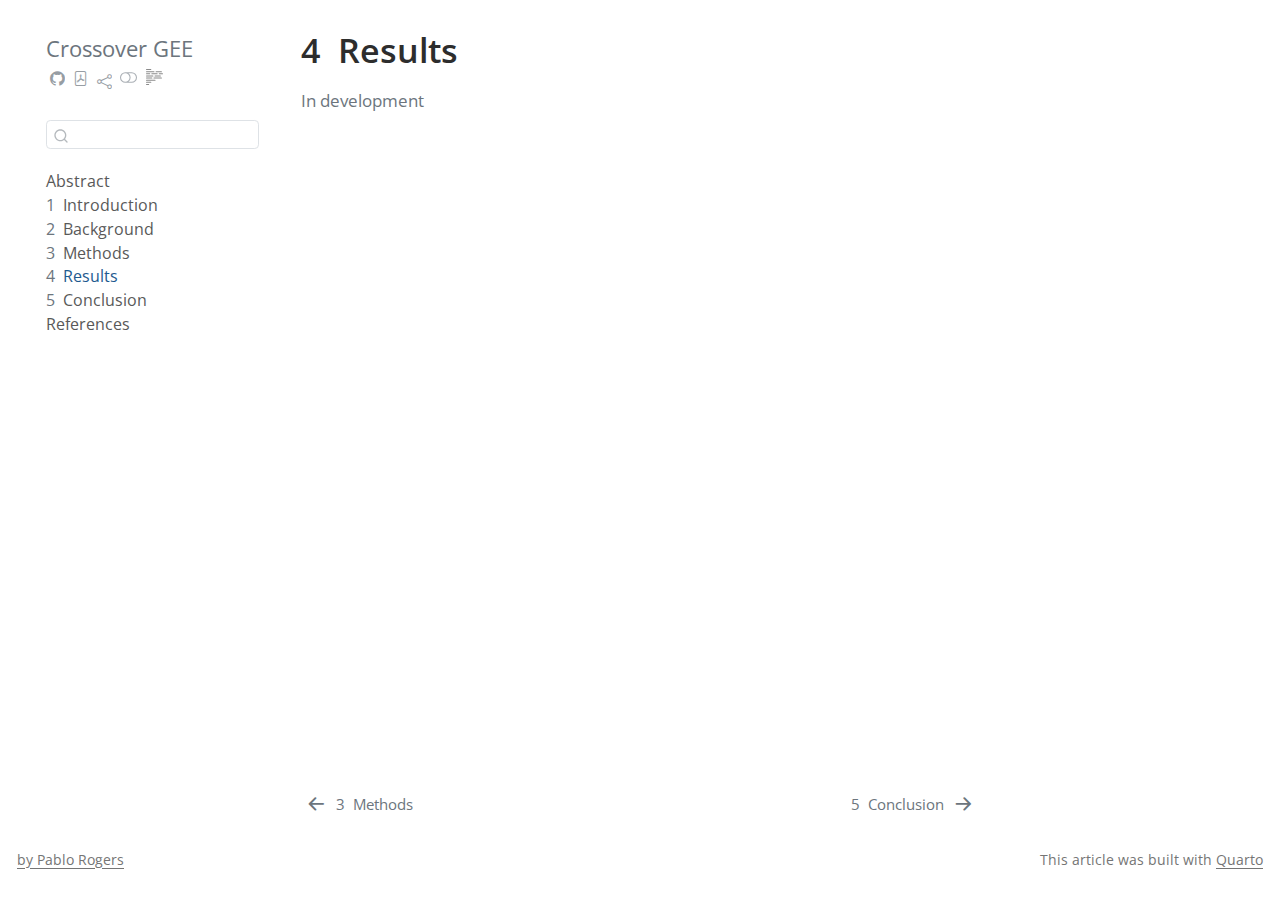
<file: docs/04-results.html>
<!DOCTYPE html>
<html xmlns="http://www.w3.org/1999/xhtml" lang="en" xml:lang="en"><head>

<meta charset="utf-8">
<meta name="generator" content="quarto-1.4.555">

<meta name="viewport" content="width=device-width, initial-scale=1.0, user-scalable=yes">


<title>Crossover GEE - 4&nbsp; Results</title>
<style>
code{white-space: pre-wrap;}
span.smallcaps{font-variant: small-caps;}
div.columns{display: flex; gap: min(4vw, 1.5em);}
div.column{flex: auto; overflow-x: auto;}
div.hanging-indent{margin-left: 1.5em; text-indent: -1.5em;}
ul.task-list{list-style: none;}
ul.task-list li input[type="checkbox"] {
  width: 0.8em;
  margin: 0 0.8em 0.2em -1em; /* quarto-specific, see https://github.com/quarto-dev/quarto-cli/issues/4556 */ 
  vertical-align: middle;
}
</style>


<script src="site_libs/quarto-nav/quarto-nav.js"></script>
<script src="site_libs/quarto-nav/headroom.min.js"></script>
<script src="site_libs/clipboard/clipboard.min.js"></script>
<script src="site_libs/quarto-search/autocomplete.umd.js"></script>
<script src="site_libs/quarto-search/fuse.min.js"></script>
<script src="site_libs/quarto-search/quarto-search.js"></script>
<meta name="quarto:offset" content="./">
<link href="./05-conclusion.html" rel="next">
<link href="./03-methods.html" rel="prev">
<script src="site_libs/quarto-html/quarto.js"></script>
<script src="site_libs/quarto-html/popper.min.js"></script>
<script src="site_libs/quarto-html/tippy.umd.min.js"></script>
<script src="site_libs/quarto-html/anchor.min.js"></script>
<link href="site_libs/quarto-html/tippy.css" rel="stylesheet">
<link href="site_libs/quarto-html/quarto-syntax-highlighting.css" rel="stylesheet" class="quarto-color-scheme" id="quarto-text-highlighting-styles">
<link href="site_libs/quarto-html/quarto-syntax-highlighting-dark.css" rel="prefetch" class="quarto-color-scheme quarto-color-alternate" id="quarto-text-highlighting-styles">
<script src="site_libs/bootstrap/bootstrap.min.js"></script>
<link href="site_libs/bootstrap/bootstrap-icons.css" rel="stylesheet">
<link href="site_libs/bootstrap/bootstrap.min.css" rel="stylesheet" class="quarto-color-scheme" id="quarto-bootstrap" data-mode="light">
<link href="site_libs/bootstrap/bootstrap-dark.min.css" rel="prefetch" class="quarto-color-scheme quarto-color-alternate" id="quarto-bootstrap" data-mode="dark">
<script id="quarto-search-options" type="application/json">{
  "location": "sidebar",
  "copy-button": false,
  "collapse-after": 3,
  "panel-placement": "start",
  "type": "textbox",
  "limit": 50,
  "keyboard-shortcut": [
    "f",
    "/",
    "s"
  ],
  "show-item-context": false,
  "language": {
    "search-no-results-text": "No results",
    "search-matching-documents-text": "matching documents",
    "search-copy-link-title": "Copy link to search",
    "search-hide-matches-text": "Hide additional matches",
    "search-more-match-text": "more match in this document",
    "search-more-matches-text": "more matches in this document",
    "search-clear-button-title": "Clear",
    "search-text-placeholder": "",
    "search-detached-cancel-button-title": "Cancel",
    "search-submit-button-title": "Submit",
    "search-label": "Search"
  }
}</script>


<meta property="og:title" content="Crossover GEE - 4&nbsp; Results">
<meta property="og:description" content="">
<meta property="og:site_name" content="Crossover GEE">
</head>

<body class="nav-sidebar floating">

<div id="quarto-search-results"></div>
  <header id="quarto-header" class="headroom fixed-top">
  <nav class="quarto-secondary-nav">
    <div class="container-fluid d-flex">
      <button type="button" class="quarto-btn-toggle btn" data-bs-toggle="collapse" data-bs-target=".quarto-sidebar-collapse-item" aria-controls="quarto-sidebar" aria-expanded="false" aria-label="Toggle sidebar navigation" onclick="if (window.quartoToggleHeadroom) { window.quartoToggleHeadroom(); }">
        <i class="bi bi-layout-text-sidebar-reverse"></i>
      </button>
        <nav class="quarto-page-breadcrumbs" aria-label="breadcrumb"><ol class="breadcrumb"><li class="breadcrumb-item"><a href="./04-results.html"><span class="chapter-number">4</span>&nbsp; <span class="chapter-title">Results</span></a></li></ol></nav>
        <a class="flex-grow-1" role="button" data-bs-toggle="collapse" data-bs-target=".quarto-sidebar-collapse-item" aria-controls="quarto-sidebar" aria-expanded="false" aria-label="Toggle sidebar navigation" onclick="if (window.quartoToggleHeadroom) { window.quartoToggleHeadroom(); }">      
        </a>
      <button type="button" class="btn quarto-search-button" aria-label="" onclick="window.quartoOpenSearch();">
        <i class="bi bi-search"></i>
      </button>
    </div>
  </nav>
</header>
<!-- content -->
<div id="quarto-content" class="quarto-container page-columns page-rows-contents page-layout-article">
<!-- sidebar -->
  <nav id="quarto-sidebar" class="sidebar collapse collapse-horizontal quarto-sidebar-collapse-item sidebar-navigation floating overflow-auto">
    <div class="pt-lg-2 mt-2 text-left sidebar-header">
    <div class="sidebar-title mb-0 py-0">
      <a href="./">Crossover GEE</a> 
        <div class="sidebar-tools-main tools-wide">
    <a href="https://github.com/phdpablo/gee-tutorial" title="Source Code" class="quarto-navigation-tool px-1" aria-label="Source Code"><i class="bi bi-github"></i></a>
    <a href="./Crossover-GEE.pdf" title="Download PDF" class="quarto-navigation-tool px-1" aria-label="Download PDF"><i class="bi bi-file-pdf"></i></a>
    <div class="dropdown">
      <a href="" title="Share" id="quarto-navigation-tool-dropdown-0" class="quarto-navigation-tool dropdown-toggle px-1" data-bs-toggle="dropdown" aria-expanded="false" aria-label="Share"><i class="bi bi-share"></i></a>
      <ul class="dropdown-menu" aria-labelledby="quarto-navigation-tool-dropdown-0">
          <li>
            <a class="dropdown-item sidebar-tools-main-item" href="https://twitter.com/intent/tweet?url=|url|">
              <i class="bi bi-bi-twitter pe-1"></i>
            Twitter
            </a>
          </li>
          <li>
            <a class="dropdown-item sidebar-tools-main-item" href="https://www.facebook.com/sharer/sharer.php?u=|url|">
              <i class="bi bi-bi-facebook pe-1"></i>
            Facebook
            </a>
          </li>
          <li>
            <a class="dropdown-item sidebar-tools-main-item" href="https://www.linkedin.com/sharing/share-offsite/?url=|url|">
              <i class="bi bi-bi-linkedin pe-1"></i>
            LinkedIn
            </a>
          </li>
      </ul>
    </div>
  <a href="" class="quarto-color-scheme-toggle quarto-navigation-tool  px-1" onclick="window.quartoToggleColorScheme(); return false;" title="Toggle dark mode"><i class="bi"></i></a>
  <a href="" class="quarto-reader-toggle quarto-navigation-tool px-1" onclick="window.quartoToggleReader(); return false;" title="Toggle reader mode">
  <div class="quarto-reader-toggle-btn">
  <i class="bi"></i>
  </div>
</a>
</div>
    </div>
      </div>
        <div class="mt-2 flex-shrink-0 align-items-center">
        <div class="sidebar-search">
        <div id="quarto-search" class="" title="Search"></div>
        </div>
        </div>
    <div class="sidebar-menu-container"> 
    <ul class="list-unstyled mt-1">
        <li class="sidebar-item">
  <div class="sidebar-item-container"> 
  <a href="./index.html" class="sidebar-item-text sidebar-link">
 <span class="menu-text">Abstract</span></a>
  </div>
</li>
        <li class="sidebar-item">
  <div class="sidebar-item-container"> 
  <a href="./01-intro.html" class="sidebar-item-text sidebar-link">
 <span class="menu-text"><span class="chapter-number">1</span>&nbsp; <span class="chapter-title">Introduction</span></span></a>
  </div>
</li>
        <li class="sidebar-item">
  <div class="sidebar-item-container"> 
  <a href="./02-background.html" class="sidebar-item-text sidebar-link">
 <span class="menu-text"><span class="chapter-number">2</span>&nbsp; <span class="chapter-title">Background</span></span></a>
  </div>
</li>
        <li class="sidebar-item">
  <div class="sidebar-item-container"> 
  <a href="./03-methods.html" class="sidebar-item-text sidebar-link">
 <span class="menu-text"><span class="chapter-number">3</span>&nbsp; <span class="chapter-title">Methods</span></span></a>
  </div>
</li>
        <li class="sidebar-item">
  <div class="sidebar-item-container"> 
  <a href="./04-results.html" class="sidebar-item-text sidebar-link active">
 <span class="menu-text"><span class="chapter-number">4</span>&nbsp; <span class="chapter-title">Results</span></span></a>
  </div>
</li>
        <li class="sidebar-item">
  <div class="sidebar-item-container"> 
  <a href="./05-conclusion.html" class="sidebar-item-text sidebar-link">
 <span class="menu-text"><span class="chapter-number">5</span>&nbsp; <span class="chapter-title">Conclusion</span></span></a>
  </div>
</li>
        <li class="sidebar-item">
  <div class="sidebar-item-container"> 
  <a href="./references.html" class="sidebar-item-text sidebar-link">
 <span class="menu-text">References</span></a>
  </div>
</li>
    </ul>
    </div>
</nav>
<div id="quarto-sidebar-glass" class="quarto-sidebar-collapse-item" data-bs-toggle="collapse" data-bs-target=".quarto-sidebar-collapse-item"></div>
<!-- margin-sidebar -->
    <div id="quarto-margin-sidebar" class="sidebar margin-sidebar">
        
    </div>
<!-- main -->
<main class="content" id="quarto-document-content">

<header id="title-block-header">
<h1 class="title display-7"><span class="chapter-number">4</span>&nbsp; <span class="chapter-title">Results</span></h1>

</header>


<p>In development</p>



</main> <!-- /main -->
<script id="quarto-html-after-body" type="application/javascript">
window.document.addEventListener("DOMContentLoaded", function (event) {
  const toggleBodyColorMode = (bsSheetEl) => {
    const mode = bsSheetEl.getAttribute("data-mode");
    const bodyEl = window.document.querySelector("body");
    if (mode === "dark") {
      bodyEl.classList.add("quarto-dark");
      bodyEl.classList.remove("quarto-light");
    } else {
      bodyEl.classList.add("quarto-light");
      bodyEl.classList.remove("quarto-dark");
    }
  }
  const toggleBodyColorPrimary = () => {
    const bsSheetEl = window.document.querySelector("link#quarto-bootstrap");
    if (bsSheetEl) {
      toggleBodyColorMode(bsSheetEl);
    }
  }
  toggleBodyColorPrimary();  
  const disableStylesheet = (stylesheets) => {
    for (let i=0; i < stylesheets.length; i++) {
      const stylesheet = stylesheets[i];
      stylesheet.rel = 'prefetch';
    }
  }
  const enableStylesheet = (stylesheets) => {
    for (let i=0; i < stylesheets.length; i++) {
      const stylesheet = stylesheets[i];
      stylesheet.rel = 'stylesheet';
    }
  }
  const manageTransitions = (selector, allowTransitions) => {
    const els = window.document.querySelectorAll(selector);
    for (let i=0; i < els.length; i++) {
      const el = els[i];
      if (allowTransitions) {
        el.classList.remove('notransition');
      } else {
        el.classList.add('notransition');
      }
    }
  }
  const toggleGiscusIfUsed = (isAlternate, darkModeDefault) => {
    const baseTheme = document.querySelector('#giscus-base-theme')?.value ?? 'light';
    const alternateTheme = document.querySelector('#giscus-alt-theme')?.value ?? 'dark';
    let newTheme = '';
    if(darkModeDefault) {
      newTheme = isAlternate ? baseTheme : alternateTheme;
    } else {
      newTheme = isAlternate ? alternateTheme : baseTheme;
    }
    const changeGiscusTheme = () => {
      // From: https://github.com/giscus/giscus/issues/336
      const sendMessage = (message) => {
        const iframe = document.querySelector('iframe.giscus-frame');
        if (!iframe) return;
        iframe.contentWindow.postMessage({ giscus: message }, 'https://giscus.app');
      }
      sendMessage({
        setConfig: {
          theme: newTheme
        }
      });
    }
    const isGiscussLoaded = window.document.querySelector('iframe.giscus-frame') !== null;
    if (isGiscussLoaded) {
      changeGiscusTheme();
    }
  }
  const toggleColorMode = (alternate) => {
    // Switch the stylesheets
    const alternateStylesheets = window.document.querySelectorAll('link.quarto-color-scheme.quarto-color-alternate');
    manageTransitions('#quarto-margin-sidebar .nav-link', false);
    if (alternate) {
      enableStylesheet(alternateStylesheets);
      for (const sheetNode of alternateStylesheets) {
        if (sheetNode.id === "quarto-bootstrap") {
          toggleBodyColorMode(sheetNode);
        }
      }
    } else {
      disableStylesheet(alternateStylesheets);
      toggleBodyColorPrimary();
    }
    manageTransitions('#quarto-margin-sidebar .nav-link', true);
    // Switch the toggles
    const toggles = window.document.querySelectorAll('.quarto-color-scheme-toggle');
    for (let i=0; i < toggles.length; i++) {
      const toggle = toggles[i];
      if (toggle) {
        if (alternate) {
          toggle.classList.add("alternate");     
        } else {
          toggle.classList.remove("alternate");
        }
      }
    }
    // Hack to workaround the fact that safari doesn't
    // properly recolor the scrollbar when toggling (#1455)
    if (navigator.userAgent.indexOf('Safari') > 0 && navigator.userAgent.indexOf('Chrome') == -1) {
      manageTransitions("body", false);
      window.scrollTo(0, 1);
      setTimeout(() => {
        window.scrollTo(0, 0);
        manageTransitions("body", true);
      }, 40);  
    }
  }
  const isFileUrl = () => { 
    return window.location.protocol === 'file:';
  }
  const hasAlternateSentinel = () => {  
    let styleSentinel = getColorSchemeSentinel();
    if (styleSentinel !== null) {
      return styleSentinel === "alternate";
    } else {
      return false;
    }
  }
  const setStyleSentinel = (alternate) => {
    const value = alternate ? "alternate" : "default";
    if (!isFileUrl()) {
      window.localStorage.setItem("quarto-color-scheme", value);
    } else {
      localAlternateSentinel = value;
    }
  }
  const getColorSchemeSentinel = () => {
    if (!isFileUrl()) {
      const storageValue = window.localStorage.getItem("quarto-color-scheme");
      return storageValue != null ? storageValue : localAlternateSentinel;
    } else {
      return localAlternateSentinel;
    }
  }
  const darkModeDefault = false;
  let localAlternateSentinel = darkModeDefault ? 'alternate' : 'default';
  // Dark / light mode switch
  window.quartoToggleColorScheme = () => {
    // Read the current dark / light value 
    let toAlternate = !hasAlternateSentinel();
    toggleColorMode(toAlternate);
    setStyleSentinel(toAlternate);
    toggleGiscusIfUsed(toAlternate, darkModeDefault);
  };
  // Ensure there is a toggle, if there isn't float one in the top right
  if (window.document.querySelector('.quarto-color-scheme-toggle') === null) {
    const a = window.document.createElement('a');
    a.classList.add('top-right');
    a.classList.add('quarto-color-scheme-toggle');
    a.href = "";
    a.onclick = function() { try { window.quartoToggleColorScheme(); } catch {} return false; };
    const i = window.document.createElement("i");
    i.classList.add('bi');
    a.appendChild(i);
    window.document.body.appendChild(a);
  }
  // Switch to dark mode if need be
  if (hasAlternateSentinel()) {
    toggleColorMode(true);
  } else {
    toggleColorMode(false);
  }
  const icon = "";
  const anchorJS = new window.AnchorJS();
  anchorJS.options = {
    placement: 'right',
    icon: icon
  };
  anchorJS.add('.anchored');
  const isCodeAnnotation = (el) => {
    for (const clz of el.classList) {
      if (clz.startsWith('code-annotation-')) {                     
        return true;
      }
    }
    return false;
  }
  const clipboard = new window.ClipboardJS('.code-copy-button', {
    text: function(trigger) {
      const codeEl = trigger.previousElementSibling.cloneNode(true);
      for (const childEl of codeEl.children) {
        if (isCodeAnnotation(childEl)) {
          childEl.remove();
        }
      }
      return codeEl.innerText;
    }
  });
  clipboard.on('success', function(e) {
    // button target
    const button = e.trigger;
    // don't keep focus
    button.blur();
    // flash "checked"
    button.classList.add('code-copy-button-checked');
    var currentTitle = button.getAttribute("title");
    button.setAttribute("title", "Copied!");
    let tooltip;
    if (window.bootstrap) {
      button.setAttribute("data-bs-toggle", "tooltip");
      button.setAttribute("data-bs-placement", "left");
      button.setAttribute("data-bs-title", "Copied!");
      tooltip = new bootstrap.Tooltip(button, 
        { trigger: "manual", 
          customClass: "code-copy-button-tooltip",
          offset: [0, -8]});
      tooltip.show();    
    }
    setTimeout(function() {
      if (tooltip) {
        tooltip.hide();
        button.removeAttribute("data-bs-title");
        button.removeAttribute("data-bs-toggle");
        button.removeAttribute("data-bs-placement");
      }
      button.setAttribute("title", currentTitle);
      button.classList.remove('code-copy-button-checked');
    }, 1000);
    // clear code selection
    e.clearSelection();
  });
    var localhostRegex = new RegExp(/^(?:http|https):\/\/localhost\:?[0-9]*\//);
    var mailtoRegex = new RegExp(/^mailto:/);
      var filterRegex = new RegExp("https:\/\/phdpablo\.github\.io\/gee-tutorial\/");
    var isInternal = (href) => {
        return filterRegex.test(href) || localhostRegex.test(href) || mailtoRegex.test(href);
    }
    // Inspect non-navigation links and adorn them if external
 	var links = window.document.querySelectorAll('a[href]:not(.nav-link):not(.navbar-brand):not(.toc-action):not(.sidebar-link):not(.sidebar-item-toggle):not(.pagination-link):not(.no-external):not([aria-hidden]):not(.dropdown-item):not(.quarto-navigation-tool)');
    for (var i=0; i<links.length; i++) {
      const link = links[i];
      if (!isInternal(link.href)) {
        // undo the damage that might have been done by quarto-nav.js in the case of
        // links that we want to consider external
        if (link.dataset.originalHref !== undefined) {
          link.href = link.dataset.originalHref;
        }
          // target, if specified
          link.setAttribute("target", "_blank");
          if (link.getAttribute("rel") === null) {
            link.setAttribute("rel", "noopener");
          }
      }
    }
  function tippyHover(el, contentFn, onTriggerFn, onUntriggerFn) {
    const config = {
      allowHTML: true,
      maxWidth: 500,
      delay: 100,
      arrow: false,
      appendTo: function(el) {
          return el.parentElement;
      },
      interactive: true,
      interactiveBorder: 10,
      theme: 'quarto',
      placement: 'bottom-start',
    };
    if (contentFn) {
      config.content = contentFn;
    }
    if (onTriggerFn) {
      config.onTrigger = onTriggerFn;
    }
    if (onUntriggerFn) {
      config.onUntrigger = onUntriggerFn;
    }
    window.tippy(el, config); 
  }
  const noterefs = window.document.querySelectorAll('a[role="doc-noteref"]');
  for (var i=0; i<noterefs.length; i++) {
    const ref = noterefs[i];
    tippyHover(ref, function() {
      // use id or data attribute instead here
      let href = ref.getAttribute('data-footnote-href') || ref.getAttribute('href');
      try { href = new URL(href).hash; } catch {}
      const id = href.replace(/^#\/?/, "");
      const note = window.document.getElementById(id);
      if (note) {
        return note.innerHTML;
      } else {
        return "";
      }
    });
  }
  const xrefs = window.document.querySelectorAll('a.quarto-xref');
  const processXRef = (id, note) => {
    // Strip column container classes
    const stripColumnClz = (el) => {
      el.classList.remove("page-full", "page-columns");
      if (el.children) {
        for (const child of el.children) {
          stripColumnClz(child);
        }
      }
    }
    stripColumnClz(note)
    if (id === null || id.startsWith('sec-')) {
      // Special case sections, only their first couple elements
      const container = document.createElement("div");
      if (note.children && note.children.length > 2) {
        container.appendChild(note.children[0].cloneNode(true));
        for (let i = 1; i < note.children.length; i++) {
          const child = note.children[i];
          if (child.tagName === "P" && child.innerText === "") {
            continue;
          } else {
            container.appendChild(child.cloneNode(true));
            break;
          }
        }
        if (window.Quarto?.typesetMath) {
          window.Quarto.typesetMath(container);
        }
        return container.innerHTML
      } else {
        if (window.Quarto?.typesetMath) {
          window.Quarto.typesetMath(note);
        }
        return note.innerHTML;
      }
    } else {
      // Remove any anchor links if they are present
      const anchorLink = note.querySelector('a.anchorjs-link');
      if (anchorLink) {
        anchorLink.remove();
      }
      if (window.Quarto?.typesetMath) {
        window.Quarto.typesetMath(note);
      }
      // TODO in 1.5, we should make sure this works without a callout special case
      if (note.classList.contains("callout")) {
        return note.outerHTML;
      } else {
        return note.innerHTML;
      }
    }
  }
  for (var i=0; i<xrefs.length; i++) {
    const xref = xrefs[i];
    tippyHover(xref, undefined, function(instance) {
      instance.disable();
      let url = xref.getAttribute('href');
      let hash = undefined; 
      if (url.startsWith('#')) {
        hash = url;
      } else {
        try { hash = new URL(url).hash; } catch {}
      }
      if (hash) {
        const id = hash.replace(/^#\/?/, "");
        const note = window.document.getElementById(id);
        if (note !== null) {
          try {
            const html = processXRef(id, note.cloneNode(true));
            instance.setContent(html);
          } finally {
            instance.enable();
            instance.show();
          }
        } else {
          // See if we can fetch this
          fetch(url.split('#')[0])
          .then(res => res.text())
          .then(html => {
            const parser = new DOMParser();
            const htmlDoc = parser.parseFromString(html, "text/html");
            const note = htmlDoc.getElementById(id);
            if (note !== null) {
              const html = processXRef(id, note);
              instance.setContent(html);
            } 
          }).finally(() => {
            instance.enable();
            instance.show();
          });
        }
      } else {
        // See if we can fetch a full url (with no hash to target)
        // This is a special case and we should probably do some content thinning / targeting
        fetch(url)
        .then(res => res.text())
        .then(html => {
          const parser = new DOMParser();
          const htmlDoc = parser.parseFromString(html, "text/html");
          const note = htmlDoc.querySelector('main.content');
          if (note !== null) {
            // This should only happen for chapter cross references
            // (since there is no id in the URL)
            // remove the first header
            if (note.children.length > 0 && note.children[0].tagName === "HEADER") {
              note.children[0].remove();
            }
            const html = processXRef(null, note);
            instance.setContent(html);
          } 
        }).finally(() => {
          instance.enable();
          instance.show();
        });
      }
    }, function(instance) {
    });
  }
      let selectedAnnoteEl;
      const selectorForAnnotation = ( cell, annotation) => {
        let cellAttr = 'data-code-cell="' + cell + '"';
        let lineAttr = 'data-code-annotation="' +  annotation + '"';
        const selector = 'span[' + cellAttr + '][' + lineAttr + ']';
        return selector;
      }
      const selectCodeLines = (annoteEl) => {
        const doc = window.document;
        const targetCell = annoteEl.getAttribute("data-target-cell");
        const targetAnnotation = annoteEl.getAttribute("data-target-annotation");
        const annoteSpan = window.document.querySelector(selectorForAnnotation(targetCell, targetAnnotation));
        const lines = annoteSpan.getAttribute("data-code-lines").split(",");
        const lineIds = lines.map((line) => {
          return targetCell + "-" + line;
        })
        let top = null;
        let height = null;
        let parent = null;
        if (lineIds.length > 0) {
            //compute the position of the single el (top and bottom and make a div)
            const el = window.document.getElementById(lineIds[0]);
            top = el.offsetTop;
            height = el.offsetHeight;
            parent = el.parentElement.parentElement;
          if (lineIds.length > 1) {
            const lastEl = window.document.getElementById(lineIds[lineIds.length - 1]);
            const bottom = lastEl.offsetTop + lastEl.offsetHeight;
            height = bottom - top;
          }
          if (top !== null && height !== null && parent !== null) {
            // cook up a div (if necessary) and position it 
            let div = window.document.getElementById("code-annotation-line-highlight");
            if (div === null) {
              div = window.document.createElement("div");
              div.setAttribute("id", "code-annotation-line-highlight");
              div.style.position = 'absolute';
              parent.appendChild(div);
            }
            div.style.top = top - 2 + "px";
            div.style.height = height + 4 + "px";
            div.style.left = 0;
            let gutterDiv = window.document.getElementById("code-annotation-line-highlight-gutter");
            if (gutterDiv === null) {
              gutterDiv = window.document.createElement("div");
              gutterDiv.setAttribute("id", "code-annotation-line-highlight-gutter");
              gutterDiv.style.position = 'absolute';
              const codeCell = window.document.getElementById(targetCell);
              const gutter = codeCell.querySelector('.code-annotation-gutter');
              gutter.appendChild(gutterDiv);
            }
            gutterDiv.style.top = top - 2 + "px";
            gutterDiv.style.height = height + 4 + "px";
          }
          selectedAnnoteEl = annoteEl;
        }
      };
      const unselectCodeLines = () => {
        const elementsIds = ["code-annotation-line-highlight", "code-annotation-line-highlight-gutter"];
        elementsIds.forEach((elId) => {
          const div = window.document.getElementById(elId);
          if (div) {
            div.remove();
          }
        });
        selectedAnnoteEl = undefined;
      };
        // Handle positioning of the toggle
    window.addEventListener(
      "resize",
      throttle(() => {
        elRect = undefined;
        if (selectedAnnoteEl) {
          selectCodeLines(selectedAnnoteEl);
        }
      }, 10)
    );
    function throttle(fn, ms) {
    let throttle = false;
    let timer;
      return (...args) => {
        if(!throttle) { // first call gets through
            fn.apply(this, args);
            throttle = true;
        } else { // all the others get throttled
            if(timer) clearTimeout(timer); // cancel #2
            timer = setTimeout(() => {
              fn.apply(this, args);
              timer = throttle = false;
            }, ms);
        }
      };
    }
      // Attach click handler to the DT
      const annoteDls = window.document.querySelectorAll('dt[data-target-cell]');
      for (const annoteDlNode of annoteDls) {
        annoteDlNode.addEventListener('click', (event) => {
          const clickedEl = event.target;
          if (clickedEl !== selectedAnnoteEl) {
            unselectCodeLines();
            const activeEl = window.document.querySelector('dt[data-target-cell].code-annotation-active');
            if (activeEl) {
              activeEl.classList.remove('code-annotation-active');
            }
            selectCodeLines(clickedEl);
            clickedEl.classList.add('code-annotation-active');
          } else {
            // Unselect the line
            unselectCodeLines();
            clickedEl.classList.remove('code-annotation-active');
          }
        });
      }
  const findCites = (el) => {
    const parentEl = el.parentElement;
    if (parentEl) {
      const cites = parentEl.dataset.cites;
      if (cites) {
        return {
          el,
          cites: cites.split(' ')
        };
      } else {
        return findCites(el.parentElement)
      }
    } else {
      return undefined;
    }
  };
  var bibliorefs = window.document.querySelectorAll('a[role="doc-biblioref"]');
  for (var i=0; i<bibliorefs.length; i++) {
    const ref = bibliorefs[i];
    const citeInfo = findCites(ref);
    if (citeInfo) {
      tippyHover(citeInfo.el, function() {
        var popup = window.document.createElement('div');
        citeInfo.cites.forEach(function(cite) {
          var citeDiv = window.document.createElement('div');
          citeDiv.classList.add('hanging-indent');
          citeDiv.classList.add('csl-entry');
          var biblioDiv = window.document.getElementById('ref-' + cite);
          if (biblioDiv) {
            citeDiv.innerHTML = biblioDiv.innerHTML;
          }
          popup.appendChild(citeDiv);
        });
        return popup.innerHTML;
      });
    }
  }
});
</script>
<nav class="page-navigation">
  <div class="nav-page nav-page-previous">
      <a href="./03-methods.html" class="pagination-link" aria-label="Methods">
        <i class="bi bi-arrow-left-short"></i> <span class="nav-page-text"><span class="chapter-number">3</span>&nbsp; <span class="chapter-title">Methods</span></span>
      </a>          
  </div>
  <div class="nav-page nav-page-next">
      <a href="./05-conclusion.html" class="pagination-link" aria-label="Conclusion">
        <span class="nav-page-text"><span class="chapter-number">5</span>&nbsp; <span class="chapter-title">Conclusion</span></span> <i class="bi bi-arrow-right-short"></i>
      </a>
  </div>
</nav>
</div> <!-- /content -->
<footer class="footer">
  <div class="nav-footer">
    <div class="nav-footer-left">
<p><a href="https://www.phdpablo.com">by Pablo Rogers</a></p>
</div>   
    <div class="nav-footer-center">
      &nbsp;
    </div>
    <div class="nav-footer-right">
<p>This article was built with <a href="https://quarto.org/">Quarto</a></p>
</div>
  </div>
</footer>




</body></html>
</file>
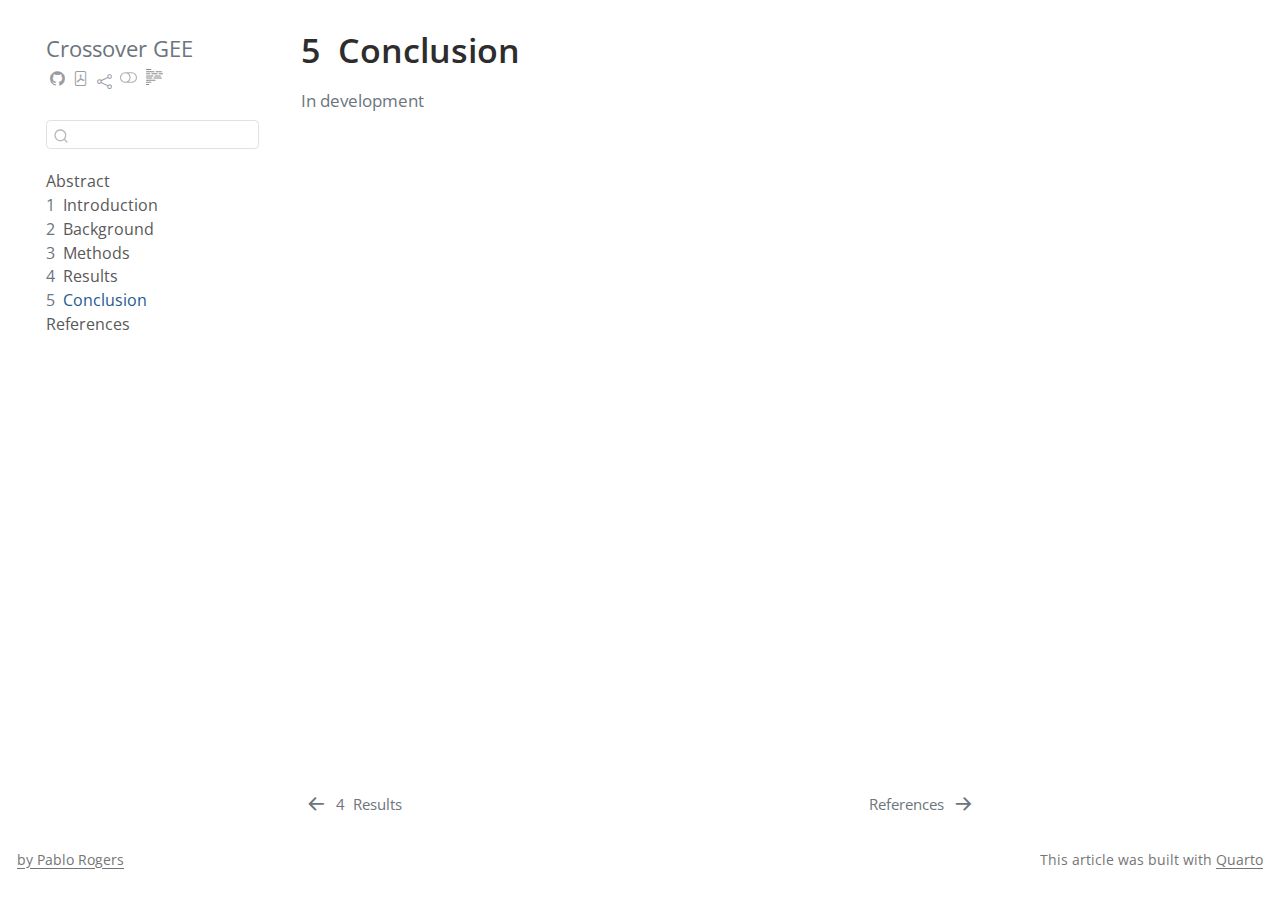
<file: docs/05-conclusion.html>
<!DOCTYPE html>
<html xmlns="http://www.w3.org/1999/xhtml" lang="en" xml:lang="en"><head>

<meta charset="utf-8">
<meta name="generator" content="quarto-1.4.555">

<meta name="viewport" content="width=device-width, initial-scale=1.0, user-scalable=yes">


<title>Crossover GEE - 5&nbsp; Conclusion</title>
<style>
code{white-space: pre-wrap;}
span.smallcaps{font-variant: small-caps;}
div.columns{display: flex; gap: min(4vw, 1.5em);}
div.column{flex: auto; overflow-x: auto;}
div.hanging-indent{margin-left: 1.5em; text-indent: -1.5em;}
ul.task-list{list-style: none;}
ul.task-list li input[type="checkbox"] {
  width: 0.8em;
  margin: 0 0.8em 0.2em -1em; /* quarto-specific, see https://github.com/quarto-dev/quarto-cli/issues/4556 */ 
  vertical-align: middle;
}
</style>


<script src="site_libs/quarto-nav/quarto-nav.js"></script>
<script src="site_libs/quarto-nav/headroom.min.js"></script>
<script src="site_libs/clipboard/clipboard.min.js"></script>
<script src="site_libs/quarto-search/autocomplete.umd.js"></script>
<script src="site_libs/quarto-search/fuse.min.js"></script>
<script src="site_libs/quarto-search/quarto-search.js"></script>
<meta name="quarto:offset" content="./">
<link href="./references.html" rel="next">
<link href="./04-results.html" rel="prev">
<script src="site_libs/quarto-html/quarto.js"></script>
<script src="site_libs/quarto-html/popper.min.js"></script>
<script src="site_libs/quarto-html/tippy.umd.min.js"></script>
<script src="site_libs/quarto-html/anchor.min.js"></script>
<link href="site_libs/quarto-html/tippy.css" rel="stylesheet">
<link href="site_libs/quarto-html/quarto-syntax-highlighting.css" rel="stylesheet" class="quarto-color-scheme" id="quarto-text-highlighting-styles">
<link href="site_libs/quarto-html/quarto-syntax-highlighting-dark.css" rel="prefetch" class="quarto-color-scheme quarto-color-alternate" id="quarto-text-highlighting-styles">
<script src="site_libs/bootstrap/bootstrap.min.js"></script>
<link href="site_libs/bootstrap/bootstrap-icons.css" rel="stylesheet">
<link href="site_libs/bootstrap/bootstrap.min.css" rel="stylesheet" class="quarto-color-scheme" id="quarto-bootstrap" data-mode="light">
<link href="site_libs/bootstrap/bootstrap-dark.min.css" rel="prefetch" class="quarto-color-scheme quarto-color-alternate" id="quarto-bootstrap" data-mode="dark">
<script id="quarto-search-options" type="application/json">{
  "location": "sidebar",
  "copy-button": false,
  "collapse-after": 3,
  "panel-placement": "start",
  "type": "textbox",
  "limit": 50,
  "keyboard-shortcut": [
    "f",
    "/",
    "s"
  ],
  "show-item-context": false,
  "language": {
    "search-no-results-text": "No results",
    "search-matching-documents-text": "matching documents",
    "search-copy-link-title": "Copy link to search",
    "search-hide-matches-text": "Hide additional matches",
    "search-more-match-text": "more match in this document",
    "search-more-matches-text": "more matches in this document",
    "search-clear-button-title": "Clear",
    "search-text-placeholder": "",
    "search-detached-cancel-button-title": "Cancel",
    "search-submit-button-title": "Submit",
    "search-label": "Search"
  }
}</script>


<meta property="og:title" content="Crossover GEE - 5&nbsp; Conclusion">
<meta property="og:description" content="">
<meta property="og:site_name" content="Crossover GEE">
</head>

<body class="nav-sidebar floating">

<div id="quarto-search-results"></div>
  <header id="quarto-header" class="headroom fixed-top">
  <nav class="quarto-secondary-nav">
    <div class="container-fluid d-flex">
      <button type="button" class="quarto-btn-toggle btn" data-bs-toggle="collapse" data-bs-target=".quarto-sidebar-collapse-item" aria-controls="quarto-sidebar" aria-expanded="false" aria-label="Toggle sidebar navigation" onclick="if (window.quartoToggleHeadroom) { window.quartoToggleHeadroom(); }">
        <i class="bi bi-layout-text-sidebar-reverse"></i>
      </button>
        <nav class="quarto-page-breadcrumbs" aria-label="breadcrumb"><ol class="breadcrumb"><li class="breadcrumb-item"><a href="./05-conclusion.html"><span class="chapter-number">5</span>&nbsp; <span class="chapter-title">Conclusion</span></a></li></ol></nav>
        <a class="flex-grow-1" role="button" data-bs-toggle="collapse" data-bs-target=".quarto-sidebar-collapse-item" aria-controls="quarto-sidebar" aria-expanded="false" aria-label="Toggle sidebar navigation" onclick="if (window.quartoToggleHeadroom) { window.quartoToggleHeadroom(); }">      
        </a>
      <button type="button" class="btn quarto-search-button" aria-label="" onclick="window.quartoOpenSearch();">
        <i class="bi bi-search"></i>
      </button>
    </div>
  </nav>
</header>
<!-- content -->
<div id="quarto-content" class="quarto-container page-columns page-rows-contents page-layout-article">
<!-- sidebar -->
  <nav id="quarto-sidebar" class="sidebar collapse collapse-horizontal quarto-sidebar-collapse-item sidebar-navigation floating overflow-auto">
    <div class="pt-lg-2 mt-2 text-left sidebar-header">
    <div class="sidebar-title mb-0 py-0">
      <a href="./">Crossover GEE</a> 
        <div class="sidebar-tools-main tools-wide">
    <a href="https://github.com/phdpablo/gee-tutorial" title="Source Code" class="quarto-navigation-tool px-1" aria-label="Source Code"><i class="bi bi-github"></i></a>
    <a href="./Crossover-GEE.pdf" title="Download PDF" class="quarto-navigation-tool px-1" aria-label="Download PDF"><i class="bi bi-file-pdf"></i></a>
    <div class="dropdown">
      <a href="" title="Share" id="quarto-navigation-tool-dropdown-0" class="quarto-navigation-tool dropdown-toggle px-1" data-bs-toggle="dropdown" aria-expanded="false" aria-label="Share"><i class="bi bi-share"></i></a>
      <ul class="dropdown-menu" aria-labelledby="quarto-navigation-tool-dropdown-0">
          <li>
            <a class="dropdown-item sidebar-tools-main-item" href="https://twitter.com/intent/tweet?url=|url|">
              <i class="bi bi-bi-twitter pe-1"></i>
            Twitter
            </a>
          </li>
          <li>
            <a class="dropdown-item sidebar-tools-main-item" href="https://www.facebook.com/sharer/sharer.php?u=|url|">
              <i class="bi bi-bi-facebook pe-1"></i>
            Facebook
            </a>
          </li>
          <li>
            <a class="dropdown-item sidebar-tools-main-item" href="https://www.linkedin.com/sharing/share-offsite/?url=|url|">
              <i class="bi bi-bi-linkedin pe-1"></i>
            LinkedIn
            </a>
          </li>
      </ul>
    </div>
  <a href="" class="quarto-color-scheme-toggle quarto-navigation-tool  px-1" onclick="window.quartoToggleColorScheme(); return false;" title="Toggle dark mode"><i class="bi"></i></a>
  <a href="" class="quarto-reader-toggle quarto-navigation-tool px-1" onclick="window.quartoToggleReader(); return false;" title="Toggle reader mode">
  <div class="quarto-reader-toggle-btn">
  <i class="bi"></i>
  </div>
</a>
</div>
    </div>
      </div>
        <div class="mt-2 flex-shrink-0 align-items-center">
        <div class="sidebar-search">
        <div id="quarto-search" class="" title="Search"></div>
        </div>
        </div>
    <div class="sidebar-menu-container"> 
    <ul class="list-unstyled mt-1">
        <li class="sidebar-item">
  <div class="sidebar-item-container"> 
  <a href="./index.html" class="sidebar-item-text sidebar-link">
 <span class="menu-text">Abstract</span></a>
  </div>
</li>
        <li class="sidebar-item">
  <div class="sidebar-item-container"> 
  <a href="./01-intro.html" class="sidebar-item-text sidebar-link">
 <span class="menu-text"><span class="chapter-number">1</span>&nbsp; <span class="chapter-title">Introduction</span></span></a>
  </div>
</li>
        <li class="sidebar-item">
  <div class="sidebar-item-container"> 
  <a href="./02-background.html" class="sidebar-item-text sidebar-link">
 <span class="menu-text"><span class="chapter-number">2</span>&nbsp; <span class="chapter-title">Background</span></span></a>
  </div>
</li>
        <li class="sidebar-item">
  <div class="sidebar-item-container"> 
  <a href="./03-methods.html" class="sidebar-item-text sidebar-link">
 <span class="menu-text"><span class="chapter-number">3</span>&nbsp; <span class="chapter-title">Methods</span></span></a>
  </div>
</li>
        <li class="sidebar-item">
  <div class="sidebar-item-container"> 
  <a href="./04-results.html" class="sidebar-item-text sidebar-link">
 <span class="menu-text"><span class="chapter-number">4</span>&nbsp; <span class="chapter-title">Results</span></span></a>
  </div>
</li>
        <li class="sidebar-item">
  <div class="sidebar-item-container"> 
  <a href="./05-conclusion.html" class="sidebar-item-text sidebar-link active">
 <span class="menu-text"><span class="chapter-number">5</span>&nbsp; <span class="chapter-title">Conclusion</span></span></a>
  </div>
</li>
        <li class="sidebar-item">
  <div class="sidebar-item-container"> 
  <a href="./references.html" class="sidebar-item-text sidebar-link">
 <span class="menu-text">References</span></a>
  </div>
</li>
    </ul>
    </div>
</nav>
<div id="quarto-sidebar-glass" class="quarto-sidebar-collapse-item" data-bs-toggle="collapse" data-bs-target=".quarto-sidebar-collapse-item"></div>
<!-- margin-sidebar -->
    <div id="quarto-margin-sidebar" class="sidebar margin-sidebar">
        
    </div>
<!-- main -->
<main class="content" id="quarto-document-content">

<header id="title-block-header">
<h1 class="title display-7"><span class="chapter-number">5</span>&nbsp; <span class="chapter-title">Conclusion</span></h1>

</header>


<p>In development</p>



</main> <!-- /main -->
<script id="quarto-html-after-body" type="application/javascript">
window.document.addEventListener("DOMContentLoaded", function (event) {
  const toggleBodyColorMode = (bsSheetEl) => {
    const mode = bsSheetEl.getAttribute("data-mode");
    const bodyEl = window.document.querySelector("body");
    if (mode === "dark") {
      bodyEl.classList.add("quarto-dark");
      bodyEl.classList.remove("quarto-light");
    } else {
      bodyEl.classList.add("quarto-light");
      bodyEl.classList.remove("quarto-dark");
    }
  }
  const toggleBodyColorPrimary = () => {
    const bsSheetEl = window.document.querySelector("link#quarto-bootstrap");
    if (bsSheetEl) {
      toggleBodyColorMode(bsSheetEl);
    }
  }
  toggleBodyColorPrimary();  
  const disableStylesheet = (stylesheets) => {
    for (let i=0; i < stylesheets.length; i++) {
      const stylesheet = stylesheets[i];
      stylesheet.rel = 'prefetch';
    }
  }
  const enableStylesheet = (stylesheets) => {
    for (let i=0; i < stylesheets.length; i++) {
      const stylesheet = stylesheets[i];
      stylesheet.rel = 'stylesheet';
    }
  }
  const manageTransitions = (selector, allowTransitions) => {
    const els = window.document.querySelectorAll(selector);
    for (let i=0; i < els.length; i++) {
      const el = els[i];
      if (allowTransitions) {
        el.classList.remove('notransition');
      } else {
        el.classList.add('notransition');
      }
    }
  }
  const toggleGiscusIfUsed = (isAlternate, darkModeDefault) => {
    const baseTheme = document.querySelector('#giscus-base-theme')?.value ?? 'light';
    const alternateTheme = document.querySelector('#giscus-alt-theme')?.value ?? 'dark';
    let newTheme = '';
    if(darkModeDefault) {
      newTheme = isAlternate ? baseTheme : alternateTheme;
    } else {
      newTheme = isAlternate ? alternateTheme : baseTheme;
    }
    const changeGiscusTheme = () => {
      // From: https://github.com/giscus/giscus/issues/336
      const sendMessage = (message) => {
        const iframe = document.querySelector('iframe.giscus-frame');
        if (!iframe) return;
        iframe.contentWindow.postMessage({ giscus: message }, 'https://giscus.app');
      }
      sendMessage({
        setConfig: {
          theme: newTheme
        }
      });
    }
    const isGiscussLoaded = window.document.querySelector('iframe.giscus-frame') !== null;
    if (isGiscussLoaded) {
      changeGiscusTheme();
    }
  }
  const toggleColorMode = (alternate) => {
    // Switch the stylesheets
    const alternateStylesheets = window.document.querySelectorAll('link.quarto-color-scheme.quarto-color-alternate');
    manageTransitions('#quarto-margin-sidebar .nav-link', false);
    if (alternate) {
      enableStylesheet(alternateStylesheets);
      for (const sheetNode of alternateStylesheets) {
        if (sheetNode.id === "quarto-bootstrap") {
          toggleBodyColorMode(sheetNode);
        }
      }
    } else {
      disableStylesheet(alternateStylesheets);
      toggleBodyColorPrimary();
    }
    manageTransitions('#quarto-margin-sidebar .nav-link', true);
    // Switch the toggles
    const toggles = window.document.querySelectorAll('.quarto-color-scheme-toggle');
    for (let i=0; i < toggles.length; i++) {
      const toggle = toggles[i];
      if (toggle) {
        if (alternate) {
          toggle.classList.add("alternate");     
        } else {
          toggle.classList.remove("alternate");
        }
      }
    }
    // Hack to workaround the fact that safari doesn't
    // properly recolor the scrollbar when toggling (#1455)
    if (navigator.userAgent.indexOf('Safari') > 0 && navigator.userAgent.indexOf('Chrome') == -1) {
      manageTransitions("body", false);
      window.scrollTo(0, 1);
      setTimeout(() => {
        window.scrollTo(0, 0);
        manageTransitions("body", true);
      }, 40);  
    }
  }
  const isFileUrl = () => { 
    return window.location.protocol === 'file:';
  }
  const hasAlternateSentinel = () => {  
    let styleSentinel = getColorSchemeSentinel();
    if (styleSentinel !== null) {
      return styleSentinel === "alternate";
    } else {
      return false;
    }
  }
  const setStyleSentinel = (alternate) => {
    const value = alternate ? "alternate" : "default";
    if (!isFileUrl()) {
      window.localStorage.setItem("quarto-color-scheme", value);
    } else {
      localAlternateSentinel = value;
    }
  }
  const getColorSchemeSentinel = () => {
    if (!isFileUrl()) {
      const storageValue = window.localStorage.getItem("quarto-color-scheme");
      return storageValue != null ? storageValue : localAlternateSentinel;
    } else {
      return localAlternateSentinel;
    }
  }
  const darkModeDefault = false;
  let localAlternateSentinel = darkModeDefault ? 'alternate' : 'default';
  // Dark / light mode switch
  window.quartoToggleColorScheme = () => {
    // Read the current dark / light value 
    let toAlternate = !hasAlternateSentinel();
    toggleColorMode(toAlternate);
    setStyleSentinel(toAlternate);
    toggleGiscusIfUsed(toAlternate, darkModeDefault);
  };
  // Ensure there is a toggle, if there isn't float one in the top right
  if (window.document.querySelector('.quarto-color-scheme-toggle') === null) {
    const a = window.document.createElement('a');
    a.classList.add('top-right');
    a.classList.add('quarto-color-scheme-toggle');
    a.href = "";
    a.onclick = function() { try { window.quartoToggleColorScheme(); } catch {} return false; };
    const i = window.document.createElement("i");
    i.classList.add('bi');
    a.appendChild(i);
    window.document.body.appendChild(a);
  }
  // Switch to dark mode if need be
  if (hasAlternateSentinel()) {
    toggleColorMode(true);
  } else {
    toggleColorMode(false);
  }
  const icon = "";
  const anchorJS = new window.AnchorJS();
  anchorJS.options = {
    placement: 'right',
    icon: icon
  };
  anchorJS.add('.anchored');
  const isCodeAnnotation = (el) => {
    for (const clz of el.classList) {
      if (clz.startsWith('code-annotation-')) {                     
        return true;
      }
    }
    return false;
  }
  const clipboard = new window.ClipboardJS('.code-copy-button', {
    text: function(trigger) {
      const codeEl = trigger.previousElementSibling.cloneNode(true);
      for (const childEl of codeEl.children) {
        if (isCodeAnnotation(childEl)) {
          childEl.remove();
        }
      }
      return codeEl.innerText;
    }
  });
  clipboard.on('success', function(e) {
    // button target
    const button = e.trigger;
    // don't keep focus
    button.blur();
    // flash "checked"
    button.classList.add('code-copy-button-checked');
    var currentTitle = button.getAttribute("title");
    button.setAttribute("title", "Copied!");
    let tooltip;
    if (window.bootstrap) {
      button.setAttribute("data-bs-toggle", "tooltip");
      button.setAttribute("data-bs-placement", "left");
      button.setAttribute("data-bs-title", "Copied!");
      tooltip = new bootstrap.Tooltip(button, 
        { trigger: "manual", 
          customClass: "code-copy-button-tooltip",
          offset: [0, -8]});
      tooltip.show();    
    }
    setTimeout(function() {
      if (tooltip) {
        tooltip.hide();
        button.removeAttribute("data-bs-title");
        button.removeAttribute("data-bs-toggle");
        button.removeAttribute("data-bs-placement");
      }
      button.setAttribute("title", currentTitle);
      button.classList.remove('code-copy-button-checked');
    }, 1000);
    // clear code selection
    e.clearSelection();
  });
    var localhostRegex = new RegExp(/^(?:http|https):\/\/localhost\:?[0-9]*\//);
    var mailtoRegex = new RegExp(/^mailto:/);
      var filterRegex = new RegExp("https:\/\/phdpablo\.github\.io\/gee-tutorial\/");
    var isInternal = (href) => {
        return filterRegex.test(href) || localhostRegex.test(href) || mailtoRegex.test(href);
    }
    // Inspect non-navigation links and adorn them if external
 	var links = window.document.querySelectorAll('a[href]:not(.nav-link):not(.navbar-brand):not(.toc-action):not(.sidebar-link):not(.sidebar-item-toggle):not(.pagination-link):not(.no-external):not([aria-hidden]):not(.dropdown-item):not(.quarto-navigation-tool)');
    for (var i=0; i<links.length; i++) {
      const link = links[i];
      if (!isInternal(link.href)) {
        // undo the damage that might have been done by quarto-nav.js in the case of
        // links that we want to consider external
        if (link.dataset.originalHref !== undefined) {
          link.href = link.dataset.originalHref;
        }
          // target, if specified
          link.setAttribute("target", "_blank");
          if (link.getAttribute("rel") === null) {
            link.setAttribute("rel", "noopener");
          }
      }
    }
  function tippyHover(el, contentFn, onTriggerFn, onUntriggerFn) {
    const config = {
      allowHTML: true,
      maxWidth: 500,
      delay: 100,
      arrow: false,
      appendTo: function(el) {
          return el.parentElement;
      },
      interactive: true,
      interactiveBorder: 10,
      theme: 'quarto',
      placement: 'bottom-start',
    };
    if (contentFn) {
      config.content = contentFn;
    }
    if (onTriggerFn) {
      config.onTrigger = onTriggerFn;
    }
    if (onUntriggerFn) {
      config.onUntrigger = onUntriggerFn;
    }
    window.tippy(el, config); 
  }
  const noterefs = window.document.querySelectorAll('a[role="doc-noteref"]');
  for (var i=0; i<noterefs.length; i++) {
    const ref = noterefs[i];
    tippyHover(ref, function() {
      // use id or data attribute instead here
      let href = ref.getAttribute('data-footnote-href') || ref.getAttribute('href');
      try { href = new URL(href).hash; } catch {}
      const id = href.replace(/^#\/?/, "");
      const note = window.document.getElementById(id);
      if (note) {
        return note.innerHTML;
      } else {
        return "";
      }
    });
  }
  const xrefs = window.document.querySelectorAll('a.quarto-xref');
  const processXRef = (id, note) => {
    // Strip column container classes
    const stripColumnClz = (el) => {
      el.classList.remove("page-full", "page-columns");
      if (el.children) {
        for (const child of el.children) {
          stripColumnClz(child);
        }
      }
    }
    stripColumnClz(note)
    if (id === null || id.startsWith('sec-')) {
      // Special case sections, only their first couple elements
      const container = document.createElement("div");
      if (note.children && note.children.length > 2) {
        container.appendChild(note.children[0].cloneNode(true));
        for (let i = 1; i < note.children.length; i++) {
          const child = note.children[i];
          if (child.tagName === "P" && child.innerText === "") {
            continue;
          } else {
            container.appendChild(child.cloneNode(true));
            break;
          }
        }
        if (window.Quarto?.typesetMath) {
          window.Quarto.typesetMath(container);
        }
        return container.innerHTML
      } else {
        if (window.Quarto?.typesetMath) {
          window.Quarto.typesetMath(note);
        }
        return note.innerHTML;
      }
    } else {
      // Remove any anchor links if they are present
      const anchorLink = note.querySelector('a.anchorjs-link');
      if (anchorLink) {
        anchorLink.remove();
      }
      if (window.Quarto?.typesetMath) {
        window.Quarto.typesetMath(note);
      }
      // TODO in 1.5, we should make sure this works without a callout special case
      if (note.classList.contains("callout")) {
        return note.outerHTML;
      } else {
        return note.innerHTML;
      }
    }
  }
  for (var i=0; i<xrefs.length; i++) {
    const xref = xrefs[i];
    tippyHover(xref, undefined, function(instance) {
      instance.disable();
      let url = xref.getAttribute('href');
      let hash = undefined; 
      if (url.startsWith('#')) {
        hash = url;
      } else {
        try { hash = new URL(url).hash; } catch {}
      }
      if (hash) {
        const id = hash.replace(/^#\/?/, "");
        const note = window.document.getElementById(id);
        if (note !== null) {
          try {
            const html = processXRef(id, note.cloneNode(true));
            instance.setContent(html);
          } finally {
            instance.enable();
            instance.show();
          }
        } else {
          // See if we can fetch this
          fetch(url.split('#')[0])
          .then(res => res.text())
          .then(html => {
            const parser = new DOMParser();
            const htmlDoc = parser.parseFromString(html, "text/html");
            const note = htmlDoc.getElementById(id);
            if (note !== null) {
              const html = processXRef(id, note);
              instance.setContent(html);
            } 
          }).finally(() => {
            instance.enable();
            instance.show();
          });
        }
      } else {
        // See if we can fetch a full url (with no hash to target)
        // This is a special case and we should probably do some content thinning / targeting
        fetch(url)
        .then(res => res.text())
        .then(html => {
          const parser = new DOMParser();
          const htmlDoc = parser.parseFromString(html, "text/html");
          const note = htmlDoc.querySelector('main.content');
          if (note !== null) {
            // This should only happen for chapter cross references
            // (since there is no id in the URL)
            // remove the first header
            if (note.children.length > 0 && note.children[0].tagName === "HEADER") {
              note.children[0].remove();
            }
            const html = processXRef(null, note);
            instance.setContent(html);
          } 
        }).finally(() => {
          instance.enable();
          instance.show();
        });
      }
    }, function(instance) {
    });
  }
      let selectedAnnoteEl;
      const selectorForAnnotation = ( cell, annotation) => {
        let cellAttr = 'data-code-cell="' + cell + '"';
        let lineAttr = 'data-code-annotation="' +  annotation + '"';
        const selector = 'span[' + cellAttr + '][' + lineAttr + ']';
        return selector;
      }
      const selectCodeLines = (annoteEl) => {
        const doc = window.document;
        const targetCell = annoteEl.getAttribute("data-target-cell");
        const targetAnnotation = annoteEl.getAttribute("data-target-annotation");
        const annoteSpan = window.document.querySelector(selectorForAnnotation(targetCell, targetAnnotation));
        const lines = annoteSpan.getAttribute("data-code-lines").split(",");
        const lineIds = lines.map((line) => {
          return targetCell + "-" + line;
        })
        let top = null;
        let height = null;
        let parent = null;
        if (lineIds.length > 0) {
            //compute the position of the single el (top and bottom and make a div)
            const el = window.document.getElementById(lineIds[0]);
            top = el.offsetTop;
            height = el.offsetHeight;
            parent = el.parentElement.parentElement;
          if (lineIds.length > 1) {
            const lastEl = window.document.getElementById(lineIds[lineIds.length - 1]);
            const bottom = lastEl.offsetTop + lastEl.offsetHeight;
            height = bottom - top;
          }
          if (top !== null && height !== null && parent !== null) {
            // cook up a div (if necessary) and position it 
            let div = window.document.getElementById("code-annotation-line-highlight");
            if (div === null) {
              div = window.document.createElement("div");
              div.setAttribute("id", "code-annotation-line-highlight");
              div.style.position = 'absolute';
              parent.appendChild(div);
            }
            div.style.top = top - 2 + "px";
            div.style.height = height + 4 + "px";
            div.style.left = 0;
            let gutterDiv = window.document.getElementById("code-annotation-line-highlight-gutter");
            if (gutterDiv === null) {
              gutterDiv = window.document.createElement("div");
              gutterDiv.setAttribute("id", "code-annotation-line-highlight-gutter");
              gutterDiv.style.position = 'absolute';
              const codeCell = window.document.getElementById(targetCell);
              const gutter = codeCell.querySelector('.code-annotation-gutter');
              gutter.appendChild(gutterDiv);
            }
            gutterDiv.style.top = top - 2 + "px";
            gutterDiv.style.height = height + 4 + "px";
          }
          selectedAnnoteEl = annoteEl;
        }
      };
      const unselectCodeLines = () => {
        const elementsIds = ["code-annotation-line-highlight", "code-annotation-line-highlight-gutter"];
        elementsIds.forEach((elId) => {
          const div = window.document.getElementById(elId);
          if (div) {
            div.remove();
          }
        });
        selectedAnnoteEl = undefined;
      };
        // Handle positioning of the toggle
    window.addEventListener(
      "resize",
      throttle(() => {
        elRect = undefined;
        if (selectedAnnoteEl) {
          selectCodeLines(selectedAnnoteEl);
        }
      }, 10)
    );
    function throttle(fn, ms) {
    let throttle = false;
    let timer;
      return (...args) => {
        if(!throttle) { // first call gets through
            fn.apply(this, args);
            throttle = true;
        } else { // all the others get throttled
            if(timer) clearTimeout(timer); // cancel #2
            timer = setTimeout(() => {
              fn.apply(this, args);
              timer = throttle = false;
            }, ms);
        }
      };
    }
      // Attach click handler to the DT
      const annoteDls = window.document.querySelectorAll('dt[data-target-cell]');
      for (const annoteDlNode of annoteDls) {
        annoteDlNode.addEventListener('click', (event) => {
          const clickedEl = event.target;
          if (clickedEl !== selectedAnnoteEl) {
            unselectCodeLines();
            const activeEl = window.document.querySelector('dt[data-target-cell].code-annotation-active');
            if (activeEl) {
              activeEl.classList.remove('code-annotation-active');
            }
            selectCodeLines(clickedEl);
            clickedEl.classList.add('code-annotation-active');
          } else {
            // Unselect the line
            unselectCodeLines();
            clickedEl.classList.remove('code-annotation-active');
          }
        });
      }
  const findCites = (el) => {
    const parentEl = el.parentElement;
    if (parentEl) {
      const cites = parentEl.dataset.cites;
      if (cites) {
        return {
          el,
          cites: cites.split(' ')
        };
      } else {
        return findCites(el.parentElement)
      }
    } else {
      return undefined;
    }
  };
  var bibliorefs = window.document.querySelectorAll('a[role="doc-biblioref"]');
  for (var i=0; i<bibliorefs.length; i++) {
    const ref = bibliorefs[i];
    const citeInfo = findCites(ref);
    if (citeInfo) {
      tippyHover(citeInfo.el, function() {
        var popup = window.document.createElement('div');
        citeInfo.cites.forEach(function(cite) {
          var citeDiv = window.document.createElement('div');
          citeDiv.classList.add('hanging-indent');
          citeDiv.classList.add('csl-entry');
          var biblioDiv = window.document.getElementById('ref-' + cite);
          if (biblioDiv) {
            citeDiv.innerHTML = biblioDiv.innerHTML;
          }
          popup.appendChild(citeDiv);
        });
        return popup.innerHTML;
      });
    }
  }
});
</script>
<nav class="page-navigation">
  <div class="nav-page nav-page-previous">
      <a href="./04-results.html" class="pagination-link" aria-label="Results">
        <i class="bi bi-arrow-left-short"></i> <span class="nav-page-text"><span class="chapter-number">4</span>&nbsp; <span class="chapter-title">Results</span></span>
      </a>          
  </div>
  <div class="nav-page nav-page-next">
      <a href="./references.html" class="pagination-link" aria-label="References">
        <span class="nav-page-text">References</span> <i class="bi bi-arrow-right-short"></i>
      </a>
  </div>
</nav>
</div> <!-- /content -->
<footer class="footer">
  <div class="nav-footer">
    <div class="nav-footer-left">
<p><a href="https://www.phdpablo.com">by Pablo Rogers</a></p>
</div>   
    <div class="nav-footer-center">
      &nbsp;
    </div>
    <div class="nav-footer-right">
<p>This article was built with <a href="https://quarto.org/">Quarto</a></p>
</div>
  </div>
</footer>




</body></html>
</file>
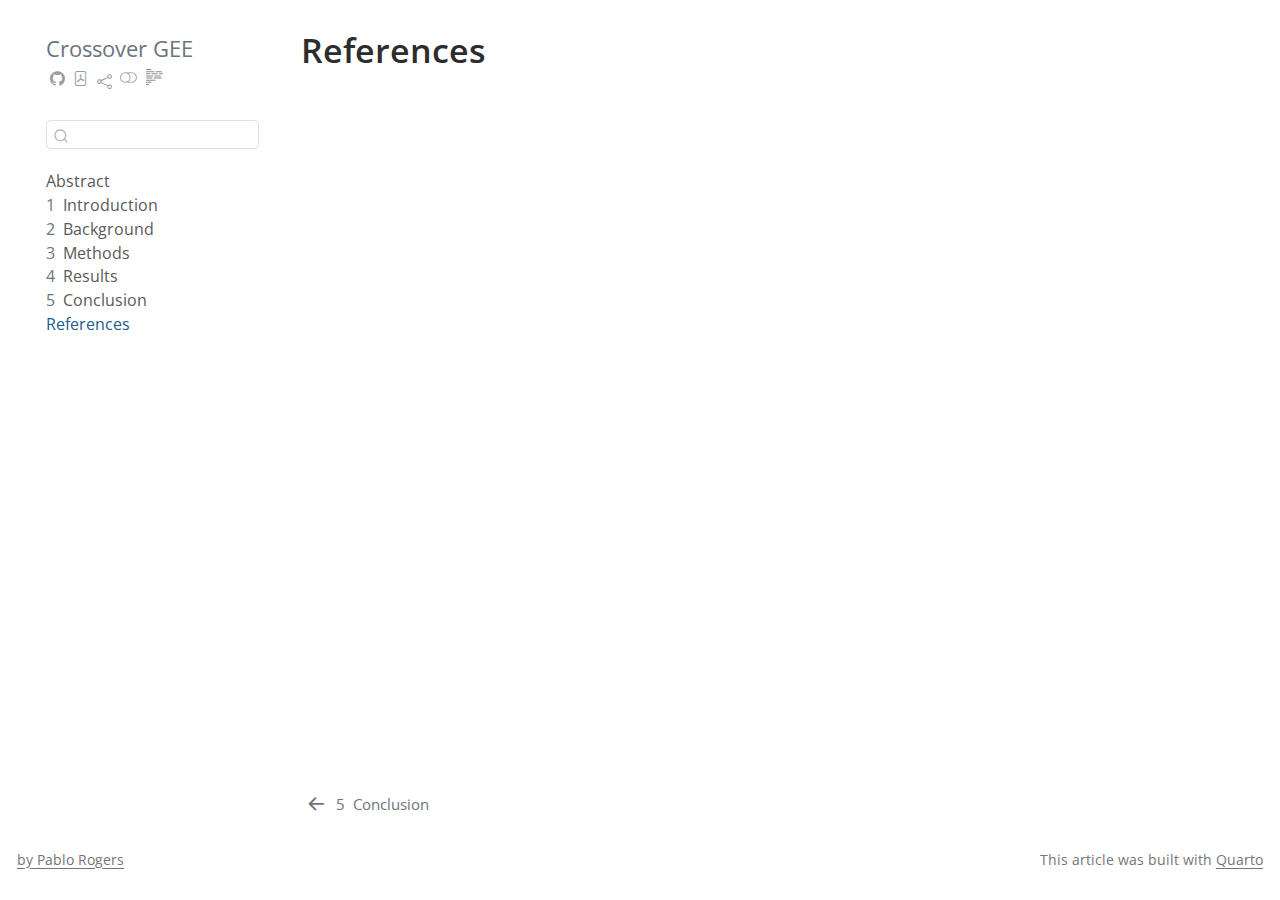
<file: docs/references.html>
<!DOCTYPE html>
<html xmlns="http://www.w3.org/1999/xhtml" lang="en" xml:lang="en"><head>

<meta charset="utf-8">
<meta name="generator" content="quarto-1.4.555">

<meta name="viewport" content="width=device-width, initial-scale=1.0, user-scalable=yes">


<title>Crossover GEE - References</title>
<style>
code{white-space: pre-wrap;}
span.smallcaps{font-variant: small-caps;}
div.columns{display: flex; gap: min(4vw, 1.5em);}
div.column{flex: auto; overflow-x: auto;}
div.hanging-indent{margin-left: 1.5em; text-indent: -1.5em;}
ul.task-list{list-style: none;}
ul.task-list li input[type="checkbox"] {
  width: 0.8em;
  margin: 0 0.8em 0.2em -1em; /* quarto-specific, see https://github.com/quarto-dev/quarto-cli/issues/4556 */ 
  vertical-align: middle;
}
/* CSS for citations */
div.csl-bib-body { }
div.csl-entry {
  clear: both;
}
.hanging-indent div.csl-entry {
  margin-left:2em;
  text-indent:-2em;
}
div.csl-left-margin {
  min-width:2em;
  float:left;
}
div.csl-right-inline {
  margin-left:2em;
  padding-left:1em;
}
div.csl-indent {
  margin-left: 2em;
}</style>


<script src="site_libs/quarto-nav/quarto-nav.js"></script>
<script src="site_libs/quarto-nav/headroom.min.js"></script>
<script src="site_libs/clipboard/clipboard.min.js"></script>
<script src="site_libs/quarto-search/autocomplete.umd.js"></script>
<script src="site_libs/quarto-search/fuse.min.js"></script>
<script src="site_libs/quarto-search/quarto-search.js"></script>
<meta name="quarto:offset" content="./">
<link href="./05-conclusion.html" rel="prev">
<script src="site_libs/quarto-html/quarto.js"></script>
<script src="site_libs/quarto-html/popper.min.js"></script>
<script src="site_libs/quarto-html/tippy.umd.min.js"></script>
<script src="site_libs/quarto-html/anchor.min.js"></script>
<link href="site_libs/quarto-html/tippy.css" rel="stylesheet">
<link href="site_libs/quarto-html/quarto-syntax-highlighting.css" rel="stylesheet" class="quarto-color-scheme" id="quarto-text-highlighting-styles">
<link href="site_libs/quarto-html/quarto-syntax-highlighting-dark.css" rel="prefetch" class="quarto-color-scheme quarto-color-alternate" id="quarto-text-highlighting-styles">
<script src="site_libs/bootstrap/bootstrap.min.js"></script>
<link href="site_libs/bootstrap/bootstrap-icons.css" rel="stylesheet">
<link href="site_libs/bootstrap/bootstrap.min.css" rel="stylesheet" class="quarto-color-scheme" id="quarto-bootstrap" data-mode="light">
<link href="site_libs/bootstrap/bootstrap-dark.min.css" rel="prefetch" class="quarto-color-scheme quarto-color-alternate" id="quarto-bootstrap" data-mode="dark">
<script id="quarto-search-options" type="application/json">{
  "location": "sidebar",
  "copy-button": false,
  "collapse-after": 3,
  "panel-placement": "start",
  "type": "textbox",
  "limit": 50,
  "keyboard-shortcut": [
    "f",
    "/",
    "s"
  ],
  "show-item-context": false,
  "language": {
    "search-no-results-text": "No results",
    "search-matching-documents-text": "matching documents",
    "search-copy-link-title": "Copy link to search",
    "search-hide-matches-text": "Hide additional matches",
    "search-more-match-text": "more match in this document",
    "search-more-matches-text": "more matches in this document",
    "search-clear-button-title": "Clear",
    "search-text-placeholder": "",
    "search-detached-cancel-button-title": "Cancel",
    "search-submit-button-title": "Submit",
    "search-label": "Search"
  }
}</script>


<meta property="og:title" content="Crossover GEE - References">
<meta property="og:site_name" content="Crossover GEE">
</head>

<body class="nav-sidebar floating">

<div id="quarto-search-results"></div>
  <header id="quarto-header" class="headroom fixed-top">
  <nav class="quarto-secondary-nav">
    <div class="container-fluid d-flex">
      <button type="button" class="quarto-btn-toggle btn" data-bs-toggle="collapse" data-bs-target=".quarto-sidebar-collapse-item" aria-controls="quarto-sidebar" aria-expanded="false" aria-label="Toggle sidebar navigation" onclick="if (window.quartoToggleHeadroom) { window.quartoToggleHeadroom(); }">
        <i class="bi bi-layout-text-sidebar-reverse"></i>
      </button>
        <nav class="quarto-page-breadcrumbs" aria-label="breadcrumb"><ol class="breadcrumb"><li class="breadcrumb-item"><a href="./references.html">References</a></li></ol></nav>
        <a class="flex-grow-1" role="button" data-bs-toggle="collapse" data-bs-target=".quarto-sidebar-collapse-item" aria-controls="quarto-sidebar" aria-expanded="false" aria-label="Toggle sidebar navigation" onclick="if (window.quartoToggleHeadroom) { window.quartoToggleHeadroom(); }">      
        </a>
      <button type="button" class="btn quarto-search-button" aria-label="" onclick="window.quartoOpenSearch();">
        <i class="bi bi-search"></i>
      </button>
    </div>
  </nav>
</header>
<!-- content -->
<div id="quarto-content" class="quarto-container page-columns page-rows-contents page-layout-article">
<!-- sidebar -->
  <nav id="quarto-sidebar" class="sidebar collapse collapse-horizontal quarto-sidebar-collapse-item sidebar-navigation floating overflow-auto">
    <div class="pt-lg-2 mt-2 text-left sidebar-header">
    <div class="sidebar-title mb-0 py-0">
      <a href="./">Crossover GEE</a> 
        <div class="sidebar-tools-main tools-wide">
    <a href="https://github.com/phdpablo/gee-tutorial" title="Source Code" class="quarto-navigation-tool px-1" aria-label="Source Code"><i class="bi bi-github"></i></a>
    <a href="./Crossover-GEE.pdf" title="Download PDF" class="quarto-navigation-tool px-1" aria-label="Download PDF"><i class="bi bi-file-pdf"></i></a>
    <div class="dropdown">
      <a href="" title="Share" id="quarto-navigation-tool-dropdown-0" class="quarto-navigation-tool dropdown-toggle px-1" data-bs-toggle="dropdown" aria-expanded="false" aria-label="Share"><i class="bi bi-share"></i></a>
      <ul class="dropdown-menu" aria-labelledby="quarto-navigation-tool-dropdown-0">
          <li>
            <a class="dropdown-item sidebar-tools-main-item" href="https://twitter.com/intent/tweet?url=|url|">
              <i class="bi bi-bi-twitter pe-1"></i>
            Twitter
            </a>
          </li>
          <li>
            <a class="dropdown-item sidebar-tools-main-item" href="https://www.facebook.com/sharer/sharer.php?u=|url|">
              <i class="bi bi-bi-facebook pe-1"></i>
            Facebook
            </a>
          </li>
          <li>
            <a class="dropdown-item sidebar-tools-main-item" href="https://www.linkedin.com/sharing/share-offsite/?url=|url|">
              <i class="bi bi-bi-linkedin pe-1"></i>
            LinkedIn
            </a>
          </li>
      </ul>
    </div>
  <a href="" class="quarto-color-scheme-toggle quarto-navigation-tool  px-1" onclick="window.quartoToggleColorScheme(); return false;" title="Toggle dark mode"><i class="bi"></i></a>
  <a href="" class="quarto-reader-toggle quarto-navigation-tool px-1" onclick="window.quartoToggleReader(); return false;" title="Toggle reader mode">
  <div class="quarto-reader-toggle-btn">
  <i class="bi"></i>
  </div>
</a>
</div>
    </div>
      </div>
        <div class="mt-2 flex-shrink-0 align-items-center">
        <div class="sidebar-search">
        <div id="quarto-search" class="" title="Search"></div>
        </div>
        </div>
    <div class="sidebar-menu-container"> 
    <ul class="list-unstyled mt-1">
        <li class="sidebar-item">
  <div class="sidebar-item-container"> 
  <a href="./index.html" class="sidebar-item-text sidebar-link">
 <span class="menu-text">Abstract</span></a>
  </div>
</li>
        <li class="sidebar-item">
  <div class="sidebar-item-container"> 
  <a href="./01-intro.html" class="sidebar-item-text sidebar-link">
 <span class="menu-text"><span class="chapter-number">1</span>&nbsp; <span class="chapter-title">Introduction</span></span></a>
  </div>
</li>
        <li class="sidebar-item">
  <div class="sidebar-item-container"> 
  <a href="./02-background.html" class="sidebar-item-text sidebar-link">
 <span class="menu-text"><span class="chapter-number">2</span>&nbsp; <span class="chapter-title">Background</span></span></a>
  </div>
</li>
        <li class="sidebar-item">
  <div class="sidebar-item-container"> 
  <a href="./03-methods.html" class="sidebar-item-text sidebar-link">
 <span class="menu-text"><span class="chapter-number">3</span>&nbsp; <span class="chapter-title">Methods</span></span></a>
  </div>
</li>
        <li class="sidebar-item">
  <div class="sidebar-item-container"> 
  <a href="./04-results.html" class="sidebar-item-text sidebar-link">
 <span class="menu-text"><span class="chapter-number">4</span>&nbsp; <span class="chapter-title">Results</span></span></a>
  </div>
</li>
        <li class="sidebar-item">
  <div class="sidebar-item-container"> 
  <a href="./05-conclusion.html" class="sidebar-item-text sidebar-link">
 <span class="menu-text"><span class="chapter-number">5</span>&nbsp; <span class="chapter-title">Conclusion</span></span></a>
  </div>
</li>
        <li class="sidebar-item">
  <div class="sidebar-item-container"> 
  <a href="./references.html" class="sidebar-item-text sidebar-link active">
 <span class="menu-text">References</span></a>
  </div>
</li>
    </ul>
    </div>
</nav>
<div id="quarto-sidebar-glass" class="quarto-sidebar-collapse-item" data-bs-toggle="collapse" data-bs-target=".quarto-sidebar-collapse-item"></div>
<!-- margin-sidebar -->
    <div id="quarto-margin-sidebar" class="sidebar margin-sidebar">
        
    </div>
<!-- main -->
<main class="content" id="quarto-document-content">

<header id="title-block-header">
<h1 class="title display-7">References</h1>

</header>


<div id="refs" role="list">

</div>



</main> <!-- /main -->
<script id="quarto-html-after-body" type="application/javascript">
window.document.addEventListener("DOMContentLoaded", function (event) {
  const toggleBodyColorMode = (bsSheetEl) => {
    const mode = bsSheetEl.getAttribute("data-mode");
    const bodyEl = window.document.querySelector("body");
    if (mode === "dark") {
      bodyEl.classList.add("quarto-dark");
      bodyEl.classList.remove("quarto-light");
    } else {
      bodyEl.classList.add("quarto-light");
      bodyEl.classList.remove("quarto-dark");
    }
  }
  const toggleBodyColorPrimary = () => {
    const bsSheetEl = window.document.querySelector("link#quarto-bootstrap");
    if (bsSheetEl) {
      toggleBodyColorMode(bsSheetEl);
    }
  }
  toggleBodyColorPrimary();  
  const disableStylesheet = (stylesheets) => {
    for (let i=0; i < stylesheets.length; i++) {
      const stylesheet = stylesheets[i];
      stylesheet.rel = 'prefetch';
    }
  }
  const enableStylesheet = (stylesheets) => {
    for (let i=0; i < stylesheets.length; i++) {
      const stylesheet = stylesheets[i];
      stylesheet.rel = 'stylesheet';
    }
  }
  const manageTransitions = (selector, allowTransitions) => {
    const els = window.document.querySelectorAll(selector);
    for (let i=0; i < els.length; i++) {
      const el = els[i];
      if (allowTransitions) {
        el.classList.remove('notransition');
      } else {
        el.classList.add('notransition');
      }
    }
  }
  const toggleGiscusIfUsed = (isAlternate, darkModeDefault) => {
    const baseTheme = document.querySelector('#giscus-base-theme')?.value ?? 'light';
    const alternateTheme = document.querySelector('#giscus-alt-theme')?.value ?? 'dark';
    let newTheme = '';
    if(darkModeDefault) {
      newTheme = isAlternate ? baseTheme : alternateTheme;
    } else {
      newTheme = isAlternate ? alternateTheme : baseTheme;
    }
    const changeGiscusTheme = () => {
      // From: https://github.com/giscus/giscus/issues/336
      const sendMessage = (message) => {
        const iframe = document.querySelector('iframe.giscus-frame');
        if (!iframe) return;
        iframe.contentWindow.postMessage({ giscus: message }, 'https://giscus.app');
      }
      sendMessage({
        setConfig: {
          theme: newTheme
        }
      });
    }
    const isGiscussLoaded = window.document.querySelector('iframe.giscus-frame') !== null;
    if (isGiscussLoaded) {
      changeGiscusTheme();
    }
  }
  const toggleColorMode = (alternate) => {
    // Switch the stylesheets
    const alternateStylesheets = window.document.querySelectorAll('link.quarto-color-scheme.quarto-color-alternate');
    manageTransitions('#quarto-margin-sidebar .nav-link', false);
    if (alternate) {
      enableStylesheet(alternateStylesheets);
      for (const sheetNode of alternateStylesheets) {
        if (sheetNode.id === "quarto-bootstrap") {
          toggleBodyColorMode(sheetNode);
        }
      }
    } else {
      disableStylesheet(alternateStylesheets);
      toggleBodyColorPrimary();
    }
    manageTransitions('#quarto-margin-sidebar .nav-link', true);
    // Switch the toggles
    const toggles = window.document.querySelectorAll('.quarto-color-scheme-toggle');
    for (let i=0; i < toggles.length; i++) {
      const toggle = toggles[i];
      if (toggle) {
        if (alternate) {
          toggle.classList.add("alternate");     
        } else {
          toggle.classList.remove("alternate");
        }
      }
    }
    // Hack to workaround the fact that safari doesn't
    // properly recolor the scrollbar when toggling (#1455)
    if (navigator.userAgent.indexOf('Safari') > 0 && navigator.userAgent.indexOf('Chrome') == -1) {
      manageTransitions("body", false);
      window.scrollTo(0, 1);
      setTimeout(() => {
        window.scrollTo(0, 0);
        manageTransitions("body", true);
      }, 40);  
    }
  }
  const isFileUrl = () => { 
    return window.location.protocol === 'file:';
  }
  const hasAlternateSentinel = () => {  
    let styleSentinel = getColorSchemeSentinel();
    if (styleSentinel !== null) {
      return styleSentinel === "alternate";
    } else {
      return false;
    }
  }
  const setStyleSentinel = (alternate) => {
    const value = alternate ? "alternate" : "default";
    if (!isFileUrl()) {
      window.localStorage.setItem("quarto-color-scheme", value);
    } else {
      localAlternateSentinel = value;
    }
  }
  const getColorSchemeSentinel = () => {
    if (!isFileUrl()) {
      const storageValue = window.localStorage.getItem("quarto-color-scheme");
      return storageValue != null ? storageValue : localAlternateSentinel;
    } else {
      return localAlternateSentinel;
    }
  }
  const darkModeDefault = false;
  let localAlternateSentinel = darkModeDefault ? 'alternate' : 'default';
  // Dark / light mode switch
  window.quartoToggleColorScheme = () => {
    // Read the current dark / light value 
    let toAlternate = !hasAlternateSentinel();
    toggleColorMode(toAlternate);
    setStyleSentinel(toAlternate);
    toggleGiscusIfUsed(toAlternate, darkModeDefault);
  };
  // Ensure there is a toggle, if there isn't float one in the top right
  if (window.document.querySelector('.quarto-color-scheme-toggle') === null) {
    const a = window.document.createElement('a');
    a.classList.add('top-right');
    a.classList.add('quarto-color-scheme-toggle');
    a.href = "";
    a.onclick = function() { try { window.quartoToggleColorScheme(); } catch {} return false; };
    const i = window.document.createElement("i");
    i.classList.add('bi');
    a.appendChild(i);
    window.document.body.appendChild(a);
  }
  // Switch to dark mode if need be
  if (hasAlternateSentinel()) {
    toggleColorMode(true);
  } else {
    toggleColorMode(false);
  }
  const icon = "";
  const anchorJS = new window.AnchorJS();
  anchorJS.options = {
    placement: 'right',
    icon: icon
  };
  anchorJS.add('.anchored');
  const isCodeAnnotation = (el) => {
    for (const clz of el.classList) {
      if (clz.startsWith('code-annotation-')) {                     
        return true;
      }
    }
    return false;
  }
  const clipboard = new window.ClipboardJS('.code-copy-button', {
    text: function(trigger) {
      const codeEl = trigger.previousElementSibling.cloneNode(true);
      for (const childEl of codeEl.children) {
        if (isCodeAnnotation(childEl)) {
          childEl.remove();
        }
      }
      return codeEl.innerText;
    }
  });
  clipboard.on('success', function(e) {
    // button target
    const button = e.trigger;
    // don't keep focus
    button.blur();
    // flash "checked"
    button.classList.add('code-copy-button-checked');
    var currentTitle = button.getAttribute("title");
    button.setAttribute("title", "Copied!");
    let tooltip;
    if (window.bootstrap) {
      button.setAttribute("data-bs-toggle", "tooltip");
      button.setAttribute("data-bs-placement", "left");
      button.setAttribute("data-bs-title", "Copied!");
      tooltip = new bootstrap.Tooltip(button, 
        { trigger: "manual", 
          customClass: "code-copy-button-tooltip",
          offset: [0, -8]});
      tooltip.show();    
    }
    setTimeout(function() {
      if (tooltip) {
        tooltip.hide();
        button.removeAttribute("data-bs-title");
        button.removeAttribute("data-bs-toggle");
        button.removeAttribute("data-bs-placement");
      }
      button.setAttribute("title", currentTitle);
      button.classList.remove('code-copy-button-checked');
    }, 1000);
    // clear code selection
    e.clearSelection();
  });
    var localhostRegex = new RegExp(/^(?:http|https):\/\/localhost\:?[0-9]*\//);
    var mailtoRegex = new RegExp(/^mailto:/);
      var filterRegex = new RegExp("https:\/\/phdpablo\.github\.io\/gee-tutorial\/");
    var isInternal = (href) => {
        return filterRegex.test(href) || localhostRegex.test(href) || mailtoRegex.test(href);
    }
    // Inspect non-navigation links and adorn them if external
 	var links = window.document.querySelectorAll('a[href]:not(.nav-link):not(.navbar-brand):not(.toc-action):not(.sidebar-link):not(.sidebar-item-toggle):not(.pagination-link):not(.no-external):not([aria-hidden]):not(.dropdown-item):not(.quarto-navigation-tool)');
    for (var i=0; i<links.length; i++) {
      const link = links[i];
      if (!isInternal(link.href)) {
        // undo the damage that might have been done by quarto-nav.js in the case of
        // links that we want to consider external
        if (link.dataset.originalHref !== undefined) {
          link.href = link.dataset.originalHref;
        }
          // target, if specified
          link.setAttribute("target", "_blank");
          if (link.getAttribute("rel") === null) {
            link.setAttribute("rel", "noopener");
          }
      }
    }
  function tippyHover(el, contentFn, onTriggerFn, onUntriggerFn) {
    const config = {
      allowHTML: true,
      maxWidth: 500,
      delay: 100,
      arrow: false,
      appendTo: function(el) {
          return el.parentElement;
      },
      interactive: true,
      interactiveBorder: 10,
      theme: 'quarto',
      placement: 'bottom-start',
    };
    if (contentFn) {
      config.content = contentFn;
    }
    if (onTriggerFn) {
      config.onTrigger = onTriggerFn;
    }
    if (onUntriggerFn) {
      config.onUntrigger = onUntriggerFn;
    }
    window.tippy(el, config); 
  }
  const noterefs = window.document.querySelectorAll('a[role="doc-noteref"]');
  for (var i=0; i<noterefs.length; i++) {
    const ref = noterefs[i];
    tippyHover(ref, function() {
      // use id or data attribute instead here
      let href = ref.getAttribute('data-footnote-href') || ref.getAttribute('href');
      try { href = new URL(href).hash; } catch {}
      const id = href.replace(/^#\/?/, "");
      const note = window.document.getElementById(id);
      if (note) {
        return note.innerHTML;
      } else {
        return "";
      }
    });
  }
  const xrefs = window.document.querySelectorAll('a.quarto-xref');
  const processXRef = (id, note) => {
    // Strip column container classes
    const stripColumnClz = (el) => {
      el.classList.remove("page-full", "page-columns");
      if (el.children) {
        for (const child of el.children) {
          stripColumnClz(child);
        }
      }
    }
    stripColumnClz(note)
    if (id === null || id.startsWith('sec-')) {
      // Special case sections, only their first couple elements
      const container = document.createElement("div");
      if (note.children && note.children.length > 2) {
        container.appendChild(note.children[0].cloneNode(true));
        for (let i = 1; i < note.children.length; i++) {
          const child = note.children[i];
          if (child.tagName === "P" && child.innerText === "") {
            continue;
          } else {
            container.appendChild(child.cloneNode(true));
            break;
          }
        }
        if (window.Quarto?.typesetMath) {
          window.Quarto.typesetMath(container);
        }
        return container.innerHTML
      } else {
        if (window.Quarto?.typesetMath) {
          window.Quarto.typesetMath(note);
        }
        return note.innerHTML;
      }
    } else {
      // Remove any anchor links if they are present
      const anchorLink = note.querySelector('a.anchorjs-link');
      if (anchorLink) {
        anchorLink.remove();
      }
      if (window.Quarto?.typesetMath) {
        window.Quarto.typesetMath(note);
      }
      // TODO in 1.5, we should make sure this works without a callout special case
      if (note.classList.contains("callout")) {
        return note.outerHTML;
      } else {
        return note.innerHTML;
      }
    }
  }
  for (var i=0; i<xrefs.length; i++) {
    const xref = xrefs[i];
    tippyHover(xref, undefined, function(instance) {
      instance.disable();
      let url = xref.getAttribute('href');
      let hash = undefined; 
      if (url.startsWith('#')) {
        hash = url;
      } else {
        try { hash = new URL(url).hash; } catch {}
      }
      if (hash) {
        const id = hash.replace(/^#\/?/, "");
        const note = window.document.getElementById(id);
        if (note !== null) {
          try {
            const html = processXRef(id, note.cloneNode(true));
            instance.setContent(html);
          } finally {
            instance.enable();
            instance.show();
          }
        } else {
          // See if we can fetch this
          fetch(url.split('#')[0])
          .then(res => res.text())
          .then(html => {
            const parser = new DOMParser();
            const htmlDoc = parser.parseFromString(html, "text/html");
            const note = htmlDoc.getElementById(id);
            if (note !== null) {
              const html = processXRef(id, note);
              instance.setContent(html);
            } 
          }).finally(() => {
            instance.enable();
            instance.show();
          });
        }
      } else {
        // See if we can fetch a full url (with no hash to target)
        // This is a special case and we should probably do some content thinning / targeting
        fetch(url)
        .then(res => res.text())
        .then(html => {
          const parser = new DOMParser();
          const htmlDoc = parser.parseFromString(html, "text/html");
          const note = htmlDoc.querySelector('main.content');
          if (note !== null) {
            // This should only happen for chapter cross references
            // (since there is no id in the URL)
            // remove the first header
            if (note.children.length > 0 && note.children[0].tagName === "HEADER") {
              note.children[0].remove();
            }
            const html = processXRef(null, note);
            instance.setContent(html);
          } 
        }).finally(() => {
          instance.enable();
          instance.show();
        });
      }
    }, function(instance) {
    });
  }
      let selectedAnnoteEl;
      const selectorForAnnotation = ( cell, annotation) => {
        let cellAttr = 'data-code-cell="' + cell + '"';
        let lineAttr = 'data-code-annotation="' +  annotation + '"';
        const selector = 'span[' + cellAttr + '][' + lineAttr + ']';
        return selector;
      }
      const selectCodeLines = (annoteEl) => {
        const doc = window.document;
        const targetCell = annoteEl.getAttribute("data-target-cell");
        const targetAnnotation = annoteEl.getAttribute("data-target-annotation");
        const annoteSpan = window.document.querySelector(selectorForAnnotation(targetCell, targetAnnotation));
        const lines = annoteSpan.getAttribute("data-code-lines").split(",");
        const lineIds = lines.map((line) => {
          return targetCell + "-" + line;
        })
        let top = null;
        let height = null;
        let parent = null;
        if (lineIds.length > 0) {
            //compute the position of the single el (top and bottom and make a div)
            const el = window.document.getElementById(lineIds[0]);
            top = el.offsetTop;
            height = el.offsetHeight;
            parent = el.parentElement.parentElement;
          if (lineIds.length > 1) {
            const lastEl = window.document.getElementById(lineIds[lineIds.length - 1]);
            const bottom = lastEl.offsetTop + lastEl.offsetHeight;
            height = bottom - top;
          }
          if (top !== null && height !== null && parent !== null) {
            // cook up a div (if necessary) and position it 
            let div = window.document.getElementById("code-annotation-line-highlight");
            if (div === null) {
              div = window.document.createElement("div");
              div.setAttribute("id", "code-annotation-line-highlight");
              div.style.position = 'absolute';
              parent.appendChild(div);
            }
            div.style.top = top - 2 + "px";
            div.style.height = height + 4 + "px";
            div.style.left = 0;
            let gutterDiv = window.document.getElementById("code-annotation-line-highlight-gutter");
            if (gutterDiv === null) {
              gutterDiv = window.document.createElement("div");
              gutterDiv.setAttribute("id", "code-annotation-line-highlight-gutter");
              gutterDiv.style.position = 'absolute';
              const codeCell = window.document.getElementById(targetCell);
              const gutter = codeCell.querySelector('.code-annotation-gutter');
              gutter.appendChild(gutterDiv);
            }
            gutterDiv.style.top = top - 2 + "px";
            gutterDiv.style.height = height + 4 + "px";
          }
          selectedAnnoteEl = annoteEl;
        }
      };
      const unselectCodeLines = () => {
        const elementsIds = ["code-annotation-line-highlight", "code-annotation-line-highlight-gutter"];
        elementsIds.forEach((elId) => {
          const div = window.document.getElementById(elId);
          if (div) {
            div.remove();
          }
        });
        selectedAnnoteEl = undefined;
      };
        // Handle positioning of the toggle
    window.addEventListener(
      "resize",
      throttle(() => {
        elRect = undefined;
        if (selectedAnnoteEl) {
          selectCodeLines(selectedAnnoteEl);
        }
      }, 10)
    );
    function throttle(fn, ms) {
    let throttle = false;
    let timer;
      return (...args) => {
        if(!throttle) { // first call gets through
            fn.apply(this, args);
            throttle = true;
        } else { // all the others get throttled
            if(timer) clearTimeout(timer); // cancel #2
            timer = setTimeout(() => {
              fn.apply(this, args);
              timer = throttle = false;
            }, ms);
        }
      };
    }
      // Attach click handler to the DT
      const annoteDls = window.document.querySelectorAll('dt[data-target-cell]');
      for (const annoteDlNode of annoteDls) {
        annoteDlNode.addEventListener('click', (event) => {
          const clickedEl = event.target;
          if (clickedEl !== selectedAnnoteEl) {
            unselectCodeLines();
            const activeEl = window.document.querySelector('dt[data-target-cell].code-annotation-active');
            if (activeEl) {
              activeEl.classList.remove('code-annotation-active');
            }
            selectCodeLines(clickedEl);
            clickedEl.classList.add('code-annotation-active');
          } else {
            // Unselect the line
            unselectCodeLines();
            clickedEl.classList.remove('code-annotation-active');
          }
        });
      }
  const findCites = (el) => {
    const parentEl = el.parentElement;
    if (parentEl) {
      const cites = parentEl.dataset.cites;
      if (cites) {
        return {
          el,
          cites: cites.split(' ')
        };
      } else {
        return findCites(el.parentElement)
      }
    } else {
      return undefined;
    }
  };
  var bibliorefs = window.document.querySelectorAll('a[role="doc-biblioref"]');
  for (var i=0; i<bibliorefs.length; i++) {
    const ref = bibliorefs[i];
    const citeInfo = findCites(ref);
    if (citeInfo) {
      tippyHover(citeInfo.el, function() {
        var popup = window.document.createElement('div');
        citeInfo.cites.forEach(function(cite) {
          var citeDiv = window.document.createElement('div');
          citeDiv.classList.add('hanging-indent');
          citeDiv.classList.add('csl-entry');
          var biblioDiv = window.document.getElementById('ref-' + cite);
          if (biblioDiv) {
            citeDiv.innerHTML = biblioDiv.innerHTML;
          }
          popup.appendChild(citeDiv);
        });
        return popup.innerHTML;
      });
    }
  }
});
</script>
<nav class="page-navigation">
  <div class="nav-page nav-page-previous">
      <a href="./05-conclusion.html" class="pagination-link" aria-label="Conclusion">
        <i class="bi bi-arrow-left-short"></i> <span class="nav-page-text"><span class="chapter-number">5</span>&nbsp; <span class="chapter-title">Conclusion</span></span>
      </a>          
  </div>
  <div class="nav-page nav-page-next">
  </div>
</nav>
</div> <!-- /content -->
<footer class="footer">
  <div class="nav-footer">
    <div class="nav-footer-left">
<p><a href="https://www.phdpablo.com">by Pablo Rogers</a></p>
</div>   
    <div class="nav-footer-center">
      &nbsp;
    </div>
    <div class="nav-footer-right">
<p>This article was built with <a href="https://quarto.org/">Quarto</a></p>
</div>
  </div>
</footer>




</body></html>
</file>
<file: docs/site_libs/quarto-html/tippy.css>
.tippy-box[data-animation=fade][data-state=hidden]{opacity:0}[data-tippy-root]{max-width:calc(100vw - 10px)}.tippy-box{position:relative;background-color:#333;color:#fff;border-radius:4px;font-size:14px;line-height:1.4;white-space:normal;outline:0;transition-property:transform,visibility,opacity}.tippy-box[data-placement^=top]>.tippy-arrow{bottom:0}.tippy-box[data-placement^=top]>.tippy-arrow:before{bottom:-7px;left:0;border-width:8px 8px 0;border-top-color:initial;transform-origin:center top}.tippy-box[data-placement^=bottom]>.tippy-arrow{top:0}.tippy-box[data-placement^=bottom]>.tippy-arrow:before{top:-7px;left:0;border-width:0 8px 8px;border-bottom-color:initial;transform-origin:center bottom}.tippy-box[data-placement^=left]>.tippy-arrow{right:0}.tippy-box[data-placement^=left]>.tippy-arrow:before{border-width:8px 0 8px 8px;border-left-color:initial;right:-7px;transform-origin:center left}.tippy-box[data-placement^=right]>.tippy-arrow{left:0}.tippy-box[data-placement^=right]>.tippy-arrow:before{left:-7px;border-width:8px 8px 8px 0;border-right-color:initial;transform-origin:center right}.tippy-box[data-inertia][data-state=visible]{transition-timing-function:cubic-bezier(.54,1.5,.38,1.11)}.tippy-arrow{width:16px;height:16px;color:#333}.tippy-arrow:before{content:"";position:absolute;border-color:transparent;border-style:solid}.tippy-content{position:relative;padding:5px 9px;z-index:1}
</file>
<file: docs/site_libs/quarto-html/quarto-syntax-highlighting.css>
/* quarto syntax highlight colors */
:root {
  --quarto-hl-ot-color: #003B4F;
  --quarto-hl-at-color: #657422;
  --quarto-hl-ss-color: #20794D;
  --quarto-hl-an-color: #5E5E5E;
  --quarto-hl-fu-color: #4758AB;
  --quarto-hl-st-color: #20794D;
  --quarto-hl-cf-color: #003B4F;
  --quarto-hl-op-color: #5E5E5E;
  --quarto-hl-er-color: #AD0000;
  --quarto-hl-bn-color: #AD0000;
  --quarto-hl-al-color: #AD0000;
  --quarto-hl-va-color: #111111;
  --quarto-hl-bu-color: inherit;
  --quarto-hl-ex-color: inherit;
  --quarto-hl-pp-color: #AD0000;
  --quarto-hl-in-color: #5E5E5E;
  --quarto-hl-vs-color: #20794D;
  --quarto-hl-wa-color: #5E5E5E;
  --quarto-hl-do-color: #5E5E5E;
  --quarto-hl-im-color: #00769E;
  --quarto-hl-ch-color: #20794D;
  --quarto-hl-dt-color: #AD0000;
  --quarto-hl-fl-color: #AD0000;
  --quarto-hl-co-color: #5E5E5E;
  --quarto-hl-cv-color: #5E5E5E;
  --quarto-hl-cn-color: #8f5902;
  --quarto-hl-sc-color: #5E5E5E;
  --quarto-hl-dv-color: #AD0000;
  --quarto-hl-kw-color: #003B4F;
}

/* other quarto variables */
:root {
  --quarto-font-monospace: SFMono-Regular, Menlo, Monaco, Consolas, "Liberation Mono", "Courier New", monospace;
}

pre > code.sourceCode > span {
  color: #003B4F;
}

code span {
  color: #003B4F;
}

code.sourceCode > span {
  color: #003B4F;
}

div.sourceCode,
div.sourceCode pre.sourceCode {
  color: #003B4F;
}

code span.ot {
  color: #003B4F;
  font-style: inherit;
}

code span.at {
  color: #657422;
  font-style: inherit;
}

code span.ss {
  color: #20794D;
  font-style: inherit;
}

code span.an {
  color: #5E5E5E;
  font-style: inherit;
}

code span.fu {
  color: #4758AB;
  font-style: inherit;
}

code span.st {
  color: #20794D;
  font-style: inherit;
}

code span.cf {
  color: #003B4F;
  font-style: inherit;
}

code span.op {
  color: #5E5E5E;
  font-style: inherit;
}

code span.er {
  color: #AD0000;
  font-style: inherit;
}

code span.bn {
  color: #AD0000;
  font-style: inherit;
}

code span.al {
  color: #AD0000;
  font-style: inherit;
}

code span.va {
  color: #111111;
  font-style: inherit;
}

code span.bu {
  font-style: inherit;
}

code span.ex {
  font-style: inherit;
}

code span.pp {
  color: #AD0000;
  font-style: inherit;
}

code span.in {
  color: #5E5E5E;
  font-style: inherit;
}

code span.vs {
  color: #20794D;
  font-style: inherit;
}

code span.wa {
  color: #5E5E5E;
  font-style: italic;
}

code span.do {
  color: #5E5E5E;
  font-style: italic;
}

code span.im {
  color: #00769E;
  font-style: inherit;
}

code span.ch {
  color: #20794D;
  font-style: inherit;
}

code span.dt {
  color: #AD0000;
  font-style: inherit;
}

code span.fl {
  color: #AD0000;
  font-style: inherit;
}

code span.co {
  color: #5E5E5E;
  font-style: inherit;
}

code span.cv {
  color: #5E5E5E;
  font-style: italic;
}

code span.cn {
  color: #8f5902;
  font-style: inherit;
}

code span.sc {
  color: #5E5E5E;
  font-style: inherit;
}

code span.dv {
  color: #AD0000;
  font-style: inherit;
}

code span.kw {
  color: #003B4F;
  font-style: inherit;
}

.prevent-inlining {
  content: "</";
}

/*# sourceMappingURL=debc5d5d77c3f9108843748ff7464032.css.map */
</file>
<file: docs/site_libs/quarto-html/quarto-syntax-highlighting-dark.css>
/* quarto syntax highlight colors */
:root {
  --quarto-hl-al-color: #f07178;
  --quarto-hl-an-color: #d4d0ab;
  --quarto-hl-at-color: #00e0e0;
  --quarto-hl-bn-color: #d4d0ab;
  --quarto-hl-bu-color: #abe338;
  --quarto-hl-ch-color: #abe338;
  --quarto-hl-co-color: #f8f8f2;
  --quarto-hl-cv-color: #ffd700;
  --quarto-hl-cn-color: #ffd700;
  --quarto-hl-cf-color: #ffa07a;
  --quarto-hl-dt-color: #ffa07a;
  --quarto-hl-dv-color: #d4d0ab;
  --quarto-hl-do-color: #f8f8f2;
  --quarto-hl-er-color: #f07178;
  --quarto-hl-ex-color: #00e0e0;
  --quarto-hl-fl-color: #d4d0ab;
  --quarto-hl-fu-color: #ffa07a;
  --quarto-hl-im-color: #abe338;
  --quarto-hl-in-color: #d4d0ab;
  --quarto-hl-kw-color: #ffa07a;
  --quarto-hl-op-color: #ffa07a;
  --quarto-hl-ot-color: #00e0e0;
  --quarto-hl-pp-color: #dcc6e0;
  --quarto-hl-re-color: #00e0e0;
  --quarto-hl-sc-color: #abe338;
  --quarto-hl-ss-color: #abe338;
  --quarto-hl-st-color: #abe338;
  --quarto-hl-va-color: #00e0e0;
  --quarto-hl-vs-color: #abe338;
  --quarto-hl-wa-color: #dcc6e0;
}

/* other quarto variables */
:root {
  --quarto-font-monospace: SFMono-Regular, Menlo, Monaco, Consolas, "Liberation Mono", "Courier New", monospace;
}

code span.al {
  background-color: #2a0f15;
  font-weight: bold;
  color: #f07178;
}

code span.an {
  color: #d4d0ab;
}

code span.at {
  color: #00e0e0;
}

code span.bn {
  color: #d4d0ab;
}

code span.bu {
  color: #abe338;
}

code span.ch {
  color: #abe338;
}

code span.co {
  font-style: italic;
  color: #f8f8f2;
}

code span.cv {
  color: #ffd700;
}

code span.cn {
  color: #ffd700;
}

code span.cf {
  font-weight: bold;
  color: #ffa07a;
}

code span.dt {
  color: #ffa07a;
}

code span.dv {
  color: #d4d0ab;
}

code span.do {
  color: #f8f8f2;
}

code span.er {
  color: #f07178;
  text-decoration: underline;
}

code span.ex {
  font-weight: bold;
  color: #00e0e0;
}

code span.fl {
  color: #d4d0ab;
}

code span.fu {
  color: #ffa07a;
}

code span.im {
  color: #abe338;
}

code span.in {
  color: #d4d0ab;
}

code span.kw {
  font-weight: bold;
  color: #ffa07a;
}

pre > code.sourceCode > span {
  color: #f8f8f2;
}

code span {
  color: #f8f8f2;
}

code.sourceCode > span {
  color: #f8f8f2;
}

div.sourceCode,
div.sourceCode pre.sourceCode {
  color: #f8f8f2;
}

code span.op {
  color: #ffa07a;
}

code span.ot {
  color: #00e0e0;
}

code span.pp {
  color: #dcc6e0;
}

code span.re {
  background-color: #f8f8f2;
  color: #00e0e0;
}

code span.sc {
  color: #abe338;
}

code span.ss {
  color: #abe338;
}

code span.st {
  color: #abe338;
}

code span.va {
  color: #00e0e0;
}

code span.vs {
  color: #abe338;
}

code span.wa {
  color: #dcc6e0;
}

.prevent-inlining {
  content: "</";
}

/*# sourceMappingURL=935a306eefa94366c21e1a970dddb765.css.map */
</file>
